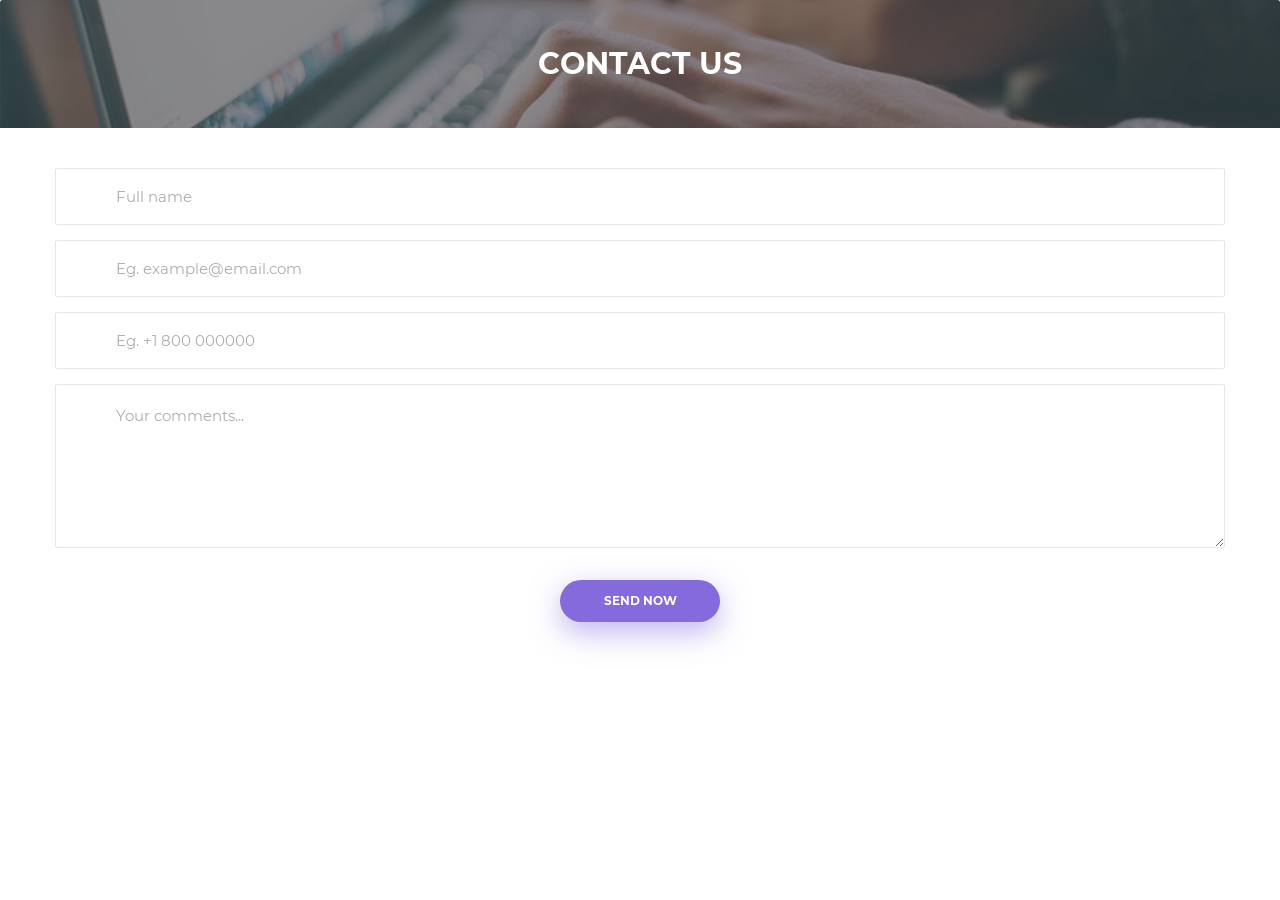
<file: contact.html>
<!DOCTYPE html>
<html lang="en">
<head>
    <meta charset="UTF-8">
    <title>Contact</title>
    <link rel="stylesheet" href="contact.css">
    <!--===============================================================================================-->

    <!--        <link rel="stylesheet" type="text/css" href="vendor/bootstrap/css/bootstrap.min.css">
-->
    <!--         <link rel="stylesheet" type="text/css" href="css/util.css">
 -->
        <link rel="stylesheet" type="text/css" href="css/main.css">

    <!--===============================================================================================-->
</head>
<body>

        <div class="contact100-form-title" style="background-image: url(imagess/contact.jpg) ;" >
            <span>Contact Us</span>
        </div>

        <form class="contact100-form ">
            <div class="wrap-input100 ">
                <input id="name" class="input100" type="text" name="name" placeholder="Full name">
                <span ></span>
                <label class="label-input100" for="name">
                    <span class="lnr lnr-user m-b-2"></span>
                </label>
            </div>


            <div class="wrap-input100 ">
                <input id="email" class="input100" type="text" name="email" placeholder="Eg. example@email.com">
                <span ></span>
                <label class="label-input100" for="email">
                    <span class="lnr lnr-envelope m-b-5"></span>
                </label>
            </div>


            <div class="wrap-input100 ">
                <input id="phone" class="input100" type="text" name="phone" placeholder="Eg. +1 800 000000">
                <span ></span>
                <label class="label-input100" for="phone">
                    <span class="lnr lnr-smartphone m-b-2"></span>
                </label>
            </div>


            <div class="wrap-input100 ">
                <textarea id="message" class="input100" name="message" placeholder="Your comments..."></textarea>
                <span ></span>
                <label class="label-input100 rs1" for="message">
                    <span class="lnr lnr-bubble"></span>
                </label>
            </div>

            <div class="container-contact100-form-btn">
                <button class="contact100-form-btn">
                    Send Now
                </button>
            </div>
        </form>
    </div>
</div>

    
</body>
</html>
</file>
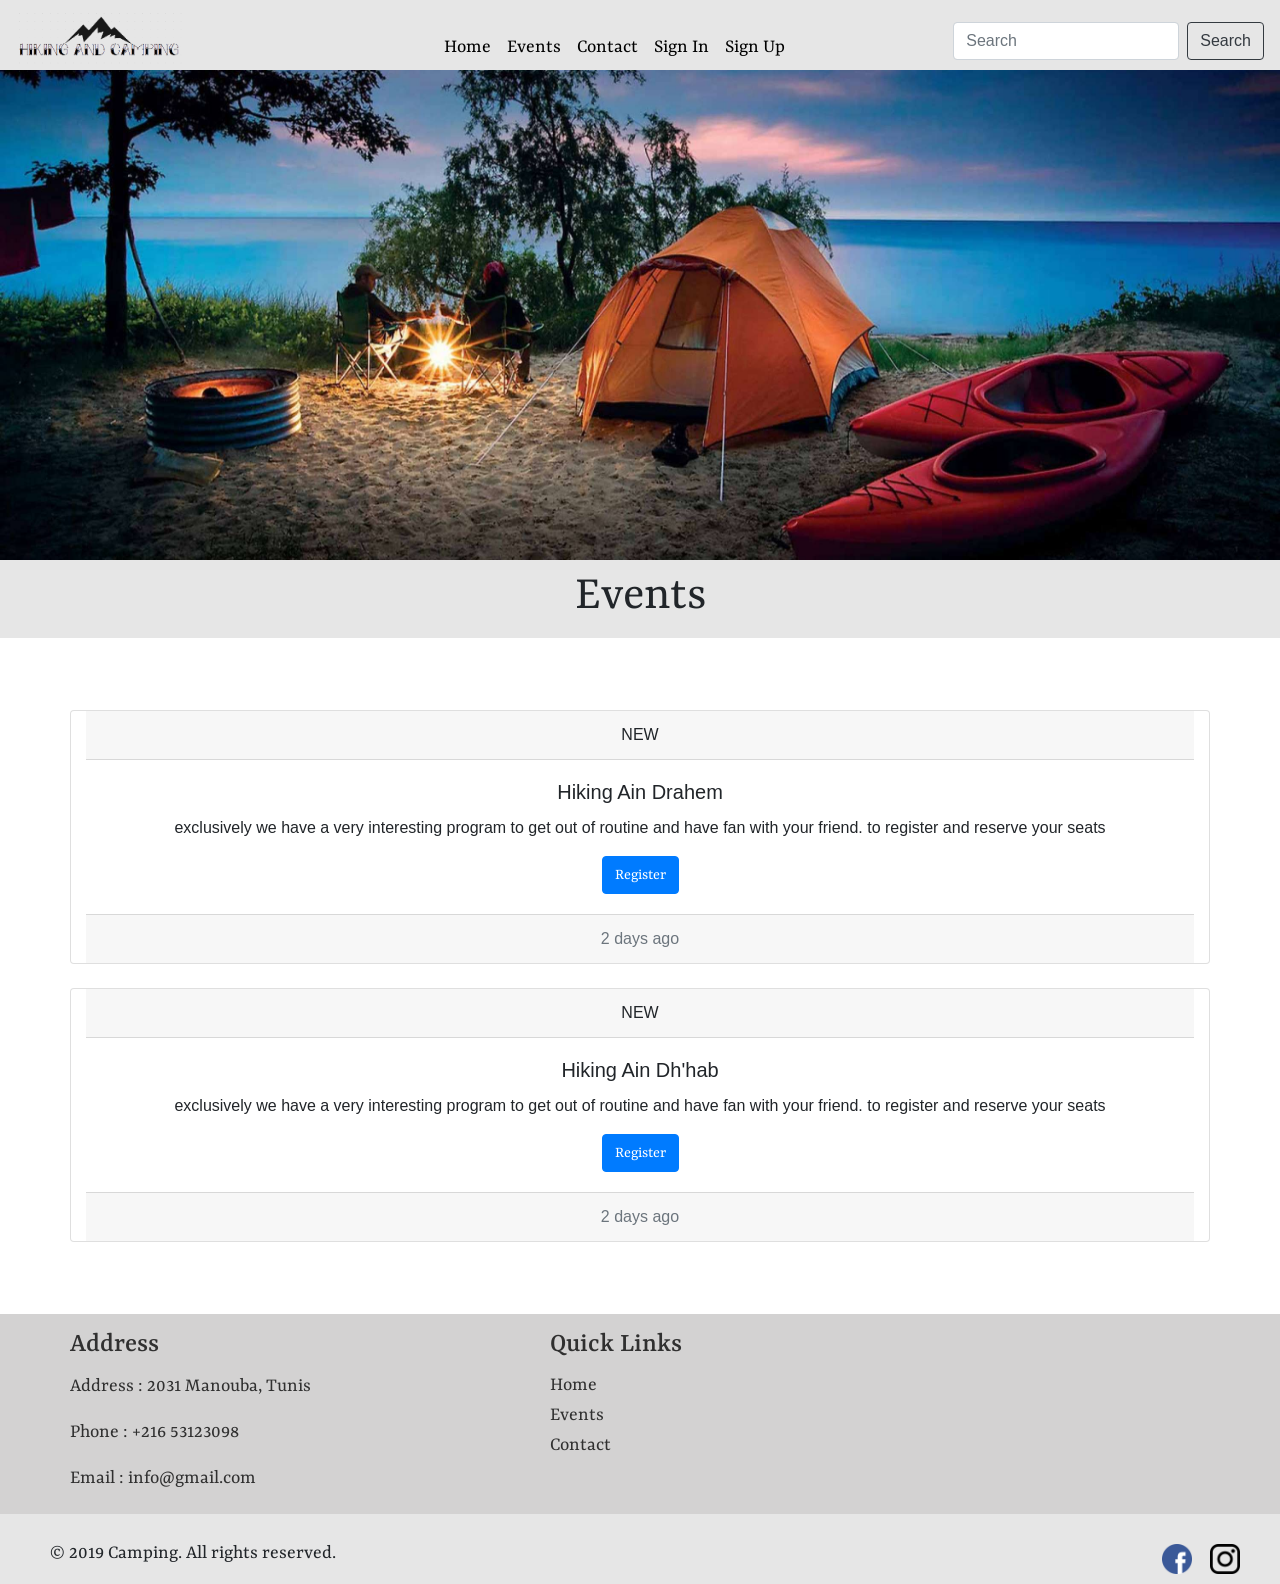
<file: events.html>
<!DOCTYPE html>
<html lang="en">
<head>
    <meta charset="UTF-8">
    <title>Events</title>
    <link rel="stylesheet" href="site1.css">
    <link rel="stylesheet" href="https://stackpath.bootstrapcdn.com/bootstrap/4.3.1/css/bootstrap.min.css" integrity="sha384-ggOyR0iXCbMQv3Xipma34MD+dH/1fQ784/j6cY/iJTQUOhcWr7x9JvoRxT2MZw1T" crossorigin="anonymous">
</head>
<body>
    <header>
        <div class="h">
         <nav class="navbar navbar-expand-lg">
             <img src="images/logo.png" alt="Log " width="170px" height="80px" class="img">
             <button class="navbar-toggler" type="button" data-toggle="collapse" data-target="#navbarNav" aria-controls="navbarNav" aria-expanded="false" aria-label="Toggle navigation">
               <span class="navbar-toggler-icon"></span>
             </button>
             <div class="collapse navbar-collapse align" id="navbarNav">
               <ul class="navbar-nav">
                 <li class="nav-item active">
                   <a class="nav-link" href="site1.html" style="color:black">Home <span class="sr-only">(current)</span></a>
                 </li>
                 <li class="nav-item">
                   <a class="nav-link" href="#" style="color: black">Events</a>
                 </li>
                 <li class="nav-item">
                   <a class="nav-link" href="contact.html" style="color: black">Contact</a>
                 </li>
                 <li class="nav-item">
                     <a class="nav-link" href="sign-up.html" style="color: black">Sign In</a>
                   </li>
                   <li class="nav-item">
                     <a class="nav-link" href="sign-up.html" style="color: black">Sign Up</a>
                   </li>
               </ul>
             </div>
             <div class="padding">
                 <form class="form-inline my-2 my-lg-0">
                     <input class="form-control mr-sm-2" type="search" placeholder="Search" aria-label="Search">
                     <button class="btn btn-outline-dark my-2 my-sm-0" type="submit">Search</button>
                   </form>
             </div>
           </nav>
   
        </div>
    </header> 
   <div>
    <img src="images/camp.jpg" alt="" height="490px" width="100%">
   </div>
   <div class="t">
    <p class="p2">Events </p> 
    </div>
<br> <br><br>
    <div class="card text-center container">
        <div class="row">
            <div class="col"></div>
        </div>
        <div class="card-header">
          NEW
        </div>
        <div class="card-body">
          <h5 class="card-title">Hiking Ain Drahem</h5>
          <p class="card-text">exclusively we have a very interesting program to get out of routine and have fan with your friend.
              to register and reserve your seats
          </p>
          <a href="formulaire.html" target="_blank" class="btn btn-primary">Register</a>
        </div>
        <div class="card-footer text-muted">
          2 days ago
        </div>
        <div class="row">
                <div class="col"></div>
            </div>
      </div>
      <br>
      <div class="card text-center container">
          <div class="row">
              <div class="col"></div>
          </div>
          <div class="card-header">
            NEW
          </div>
          <div class="card-body">
            <h5 class="card-title">Hiking Ain Dh'hab</h5>
            <p class="card-text">exclusively we have a very interesting program to get out of routine and have fan with your friend.
                to register and reserve your seats
            </p>
            <a href="formulaire.html" target="_blank" class="btn btn-primary">Register</a>
          </div>
          <div class="card-footer text-muted">
            2 days ago
          </div>
          <div class="row">
                  <div class="col"></div>
              </div>
        </div>
      <br><br><br>

    <div class="div1">
    <div class="d">
        <h3 class="h3"> Address</h3>

        <p class="p4"> Address : 2031 Manouba, Tunis</p>
         
        <p class="p4">  Phone : +216 53123098</p>
         
        <p class="p4">  Email : info@gmail.com</p>
         

         
     </div>
     <div class="d1">

    <h3 class="h3">Quick Links</h3>
   
    <a href="site1.html" style="color: rgb(48, 48, 48)"> Home</a><br>
    <a href="site1.html" style="color: rgb(48, 48, 48)"> Events</a><br>
    <a href="site1.html" style="color: rgb(48, 48, 48)"> Contact</a>



     </div>
   </div>





 <div class="h">
    <br> <p class="p3">© 2019 Camping. All rights reserved.</p> 
            <div class="right">
   <img src="images/facebook.png" width="30px" height="30px"> &nbsp;&nbsp;
   <img src="images/i.png" width="30px" height="30px">
 </div>
 </div>
</body>
</html>
</file>
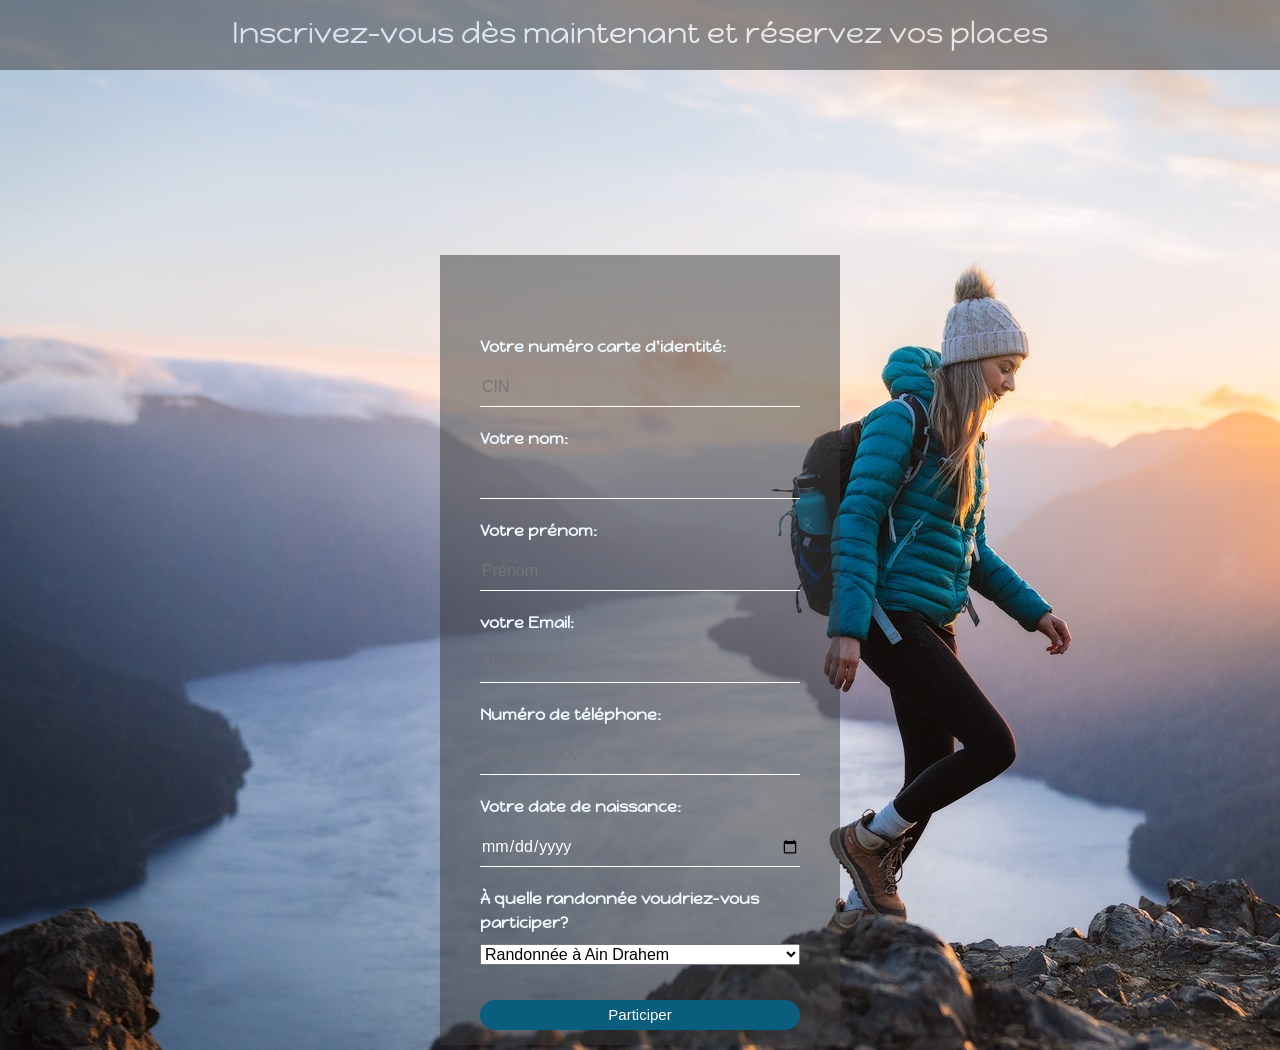
<file: formulaire.html>
<!DOCTYPE html>
<html lang="en">
<head>
    <meta charset="UTF-8">
    <title>Formulaire</title>
    <link rel="stylesheet" href="formulaire.css">
    <link rel="stylesheet" href="https://stackpath.bootstrapcdn.com/bootstrap/4.3.1/css/bootstrap.min.css" integrity="sha384-ggOyR0iXCbMQv3Xipma34MD+dH/1fQ784/j6cY/iJTQUOhcWr7x9JvoRxT2MZw1T" crossorigin="anonymous">

</head>
<body class="back" >
 <header  class="header">
<p class="p1"> Inscrivez-vous dès maintenant et réservez vos places</p>
    </header>
    <div class="back">
    </div>
    <div class="forms">
        <form action="inscrit.php" method="POST">
            <label for="0" style="color: aliceblue" >Votre numéro carte d'identité:</label><br>
            <input type="number" name="cin" id="0" min="8"placeholder="CIN">
            <label for="1" style="color: aliceblue">Votre nom:</label> <br>
            <input type="text" name="nom" placeholder="Nom"><br>
            <label for="2"style="color: aliceblue">Votre prénom:</label> <br>
            <input type="text" name="prenom"placeholder="Prénom"><br>
            <label for="3"style="color: aliceblue">votre Email:</label><br>
            <input type="email" name="email" id="3" placeholder="abc@xyz.tr"><br>
            <label for="4"style="color: aliceblue">Numéro de téléphone:</label><br>
            <input type="tel" name="num" id="4" placeholder="XX XXX XXX"><br>
            <label for="5"style="color: aliceblue">Votre date de naissance:</label><br>
            <input type="date" name="daten" id="5"><br>
            <label for="6"style="color: aliceblue">À quelle randonnée voudriez-vous participer?</label><br>
            <select name="select" id="6">
                <option value="1">Randonnée à Ain Drahem</option>
                <option value="2">Randonnée à Ain Dh'hab </option>
                <option value="3">Randonnée à Tabarka</option>
            </select>
            <br>
            <input type="submit" value="Participer">
           
        </form>
    
    </div>


 
</body>
</html>
</file>
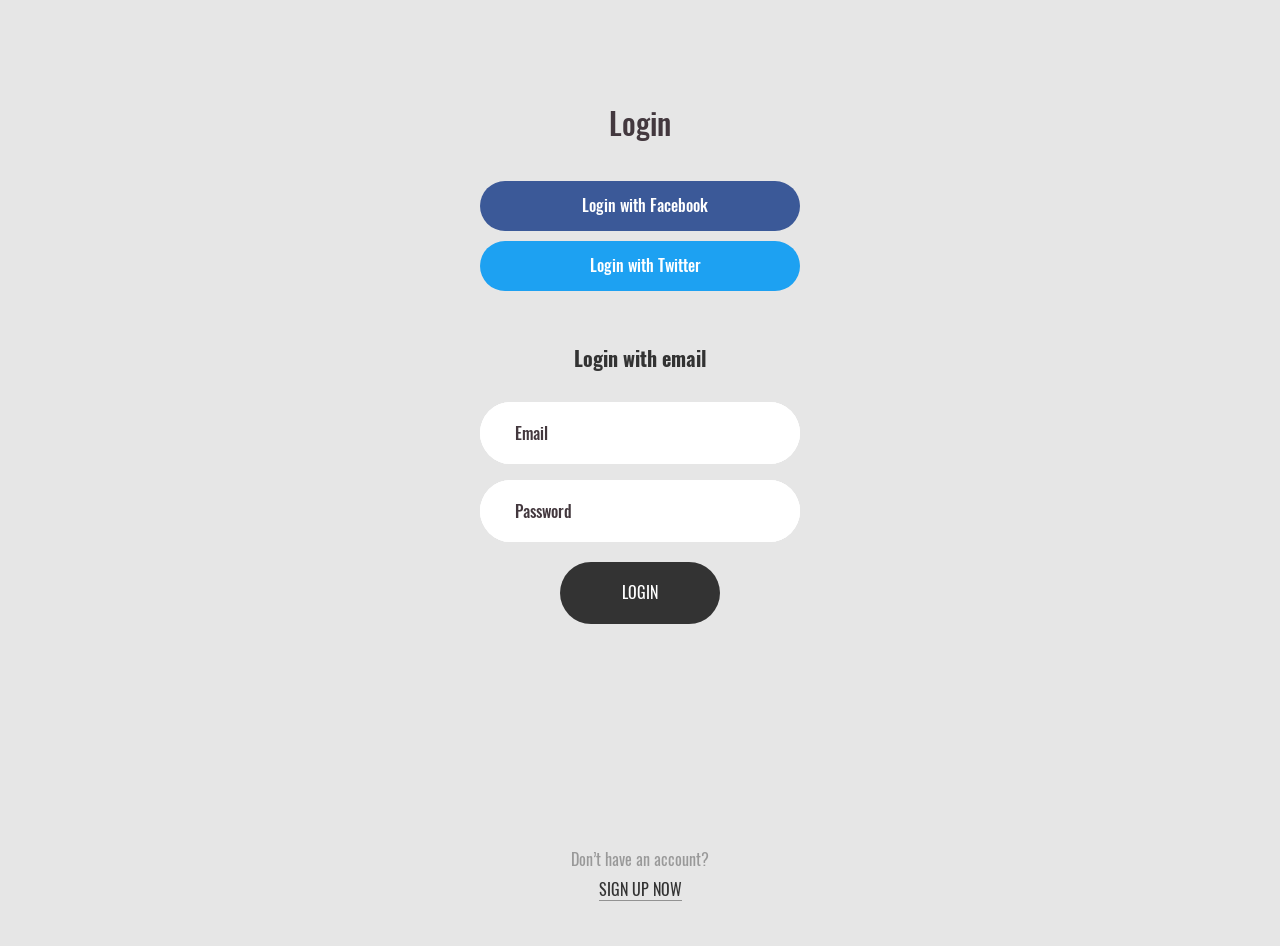
<file: sign-up.html>
<!DOCTYPE html>
<html lang="en">
<head>
	<title>Login </title>
	<meta charset="UTF-8">
	<meta name="viewport" content="width=device-width, initial-scale=1">
	<link rel="stylesheet" type="text/css" href="Login/vendor/bootstrap/css/bootstrap.min.css">

	<link rel="stylesheet" type="text/css" href="Login/css/util.css">
	<link rel="stylesheet" type="text/css" href="Login/css/main.css">
</head>
<body>
	
	<div class="limiter">
		<div class="container-login100">
			<div class="wrap-login100 p-t-90 p-b-30">
				<form class="login100-form validate-form">
					<span class="login100-form-title p-b-40">
						Login
					</span>

					<div>
						<a href="#" class="btn-login-with bg1 m-b-10">
							<i class="fa fa-facebook-official"></i>
							Login with Facebook
						</a>

						<a href="#" class="btn-login-with bg2">
							<i class="fa fa-twitter"></i>
							Login with Twitter
						</a>
					</div>

					<div class="text-center p-t-55 p-b-30">
						<span class="txt1">
							Login with email
						</span>
					</div>

					<div class="wrap-input100 validate-input m-b-16" data-validate="Please enter email: ex@abc.xyz">
						<input class="input100" type="text" name="email" placeholder="Email">
						<span class="focus-input100"></span>
					</div>

					<div class="wrap-input100 validate-input m-b-20" data-validate = "Please enter password">
						<span class="btn-show-pass">
							<i class="fa fa fa-eye"></i>
						</span>
						<input class="input100" type="password" name="pass" placeholder="Password">
						<span class="focus-input100"></span>
					</div>

					<div class="container-login100-form-btn">
						<button class="login100-form-btn">
							Login
						</button>
					</div>
					
					<div class="flex-col-c p-t-224">
						<span class="txt2 p-b-10">
							Don’t have an account?
						</span>

						<a href="#" class="txt3 bo1 hov1">
							Sign up now
						</a>
					</div>
					
				</form>
			</div>
		</div>
	</div>
</body>
</html>
</file>
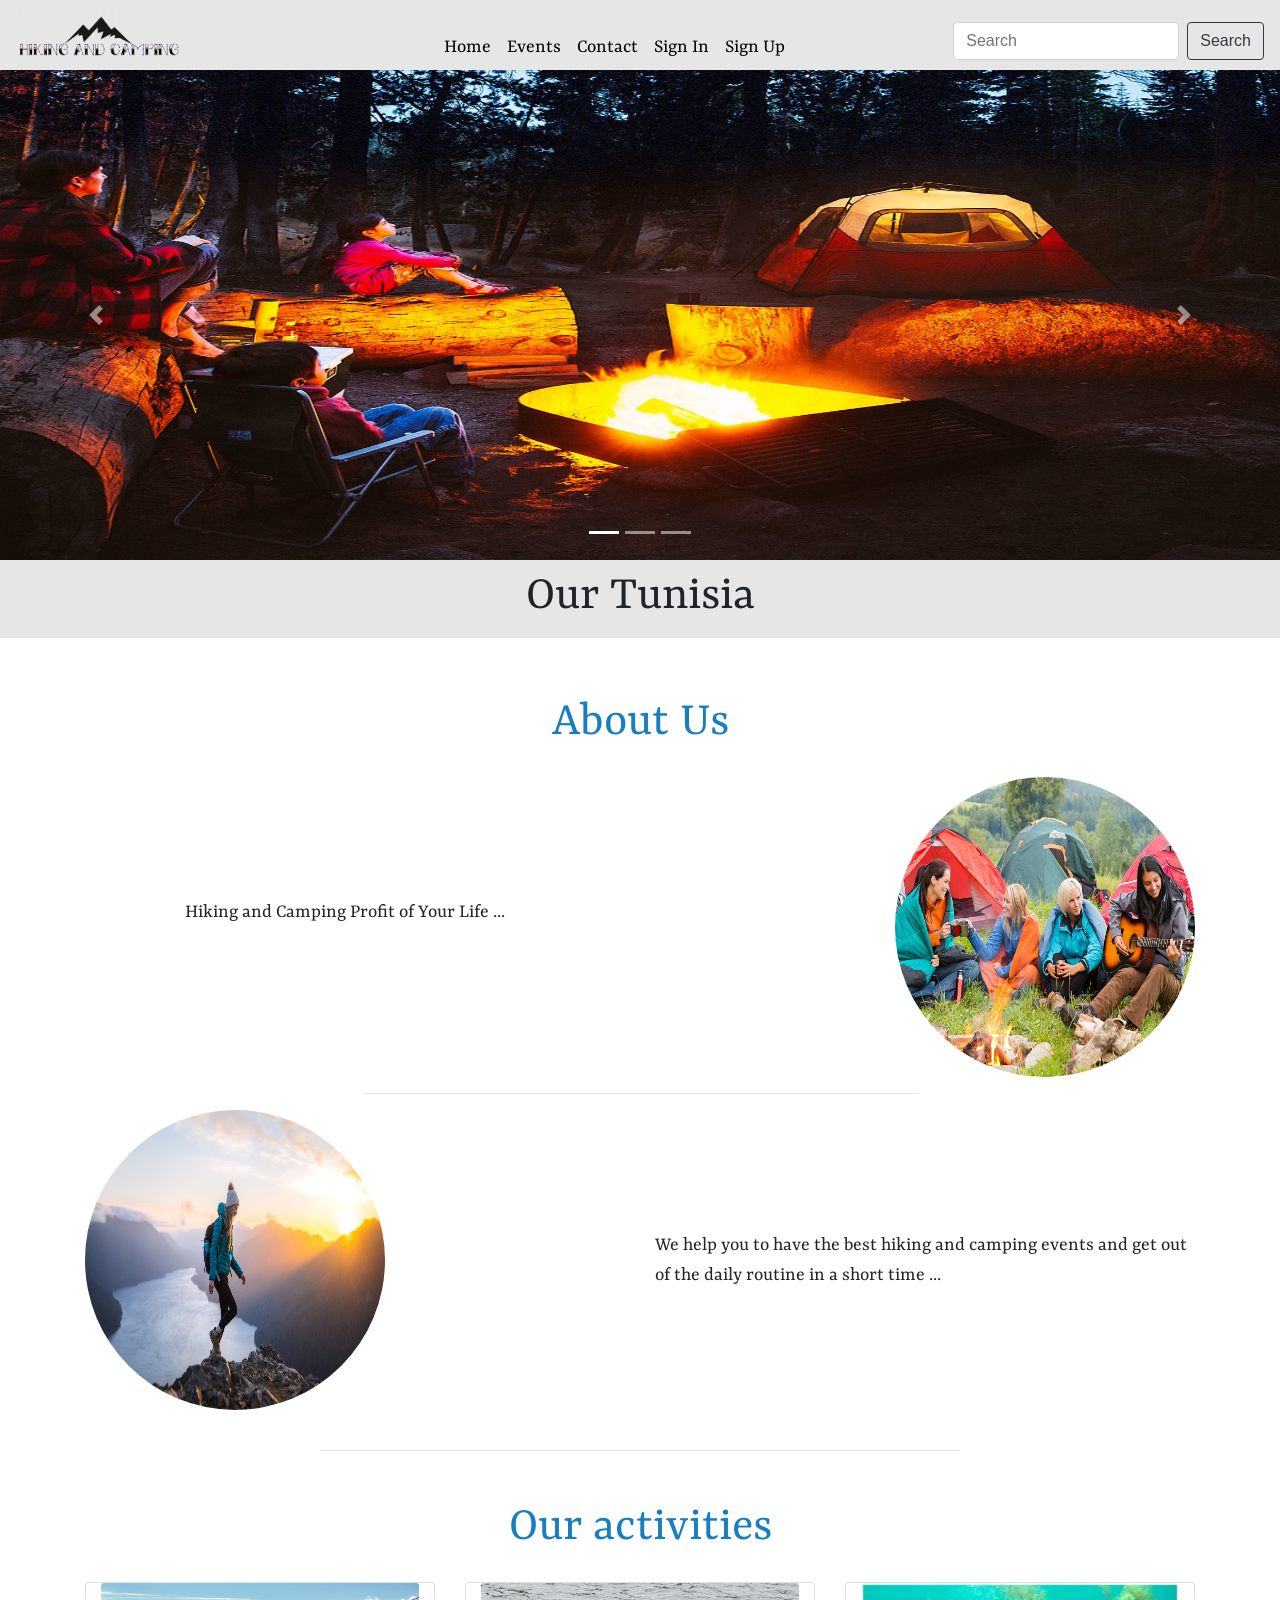
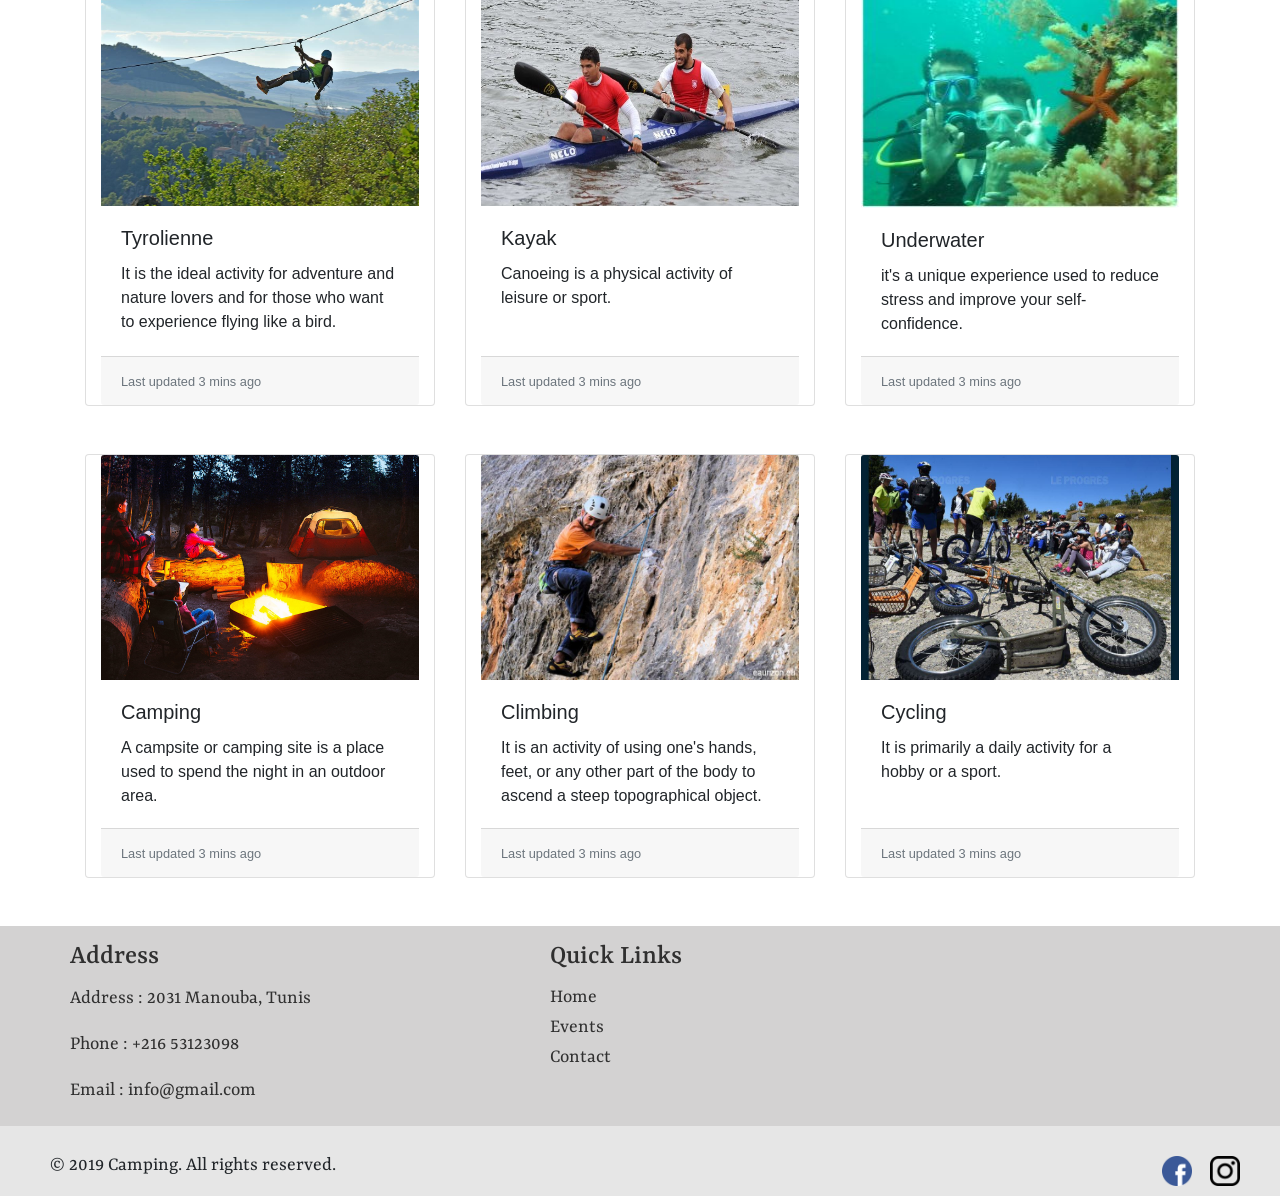
<file: site1.html>
<!DOCTYPE html>
<html lang="en">
<head>
    <meta charset="UTF-8">
    <title>Site 2</title>
    <link rel="stylesheet" href="site1.css">
    <link rel="stylesheet" href="https://stackpath.bootstrapcdn.com/bootstrap/4.3.1/css/bootstrap.min.css" integrity="sha384-ggOyR0iXCbMQv3Xipma34MD+dH/1fQ784/j6cY/iJTQUOhcWr7x9JvoRxT2MZw1T" crossorigin="anonymous">
</head>
<body>
   <header>
       <div class="h">
        <nav class="navbar navbar-expand-lg">
            <img src="images/logo.png" alt="Log " width="170px" height="80px" class="img">
            <button class="navbar-toggler" type="button" data-toggle="collapse" data-target="#navbarNav" aria-controls="navbarNav" aria-expanded="false" aria-label="Toggle navigation">
              <span class="navbar-toggler-icon"></span>
            </button>
            <div class="collapse navbar-collapse align" id="navbarNav">
              <ul class="navbar-nav">
                <li class="nav-item active">
                  <a class="nav-link" href="site1.html" style="color:black">Home <span class="sr-only">(current)</span></a>
                </li>
                <li class="nav-item">
                  <a class="nav-link" href="events.html" style="color: black">Events</a>
                </li>
                <li class="nav-item">
                  <a class="nav-link" href="contact.html" style="color: black">Contact</a>
                </li>
                <li class="nav-item">
                    <a class="nav-link" href="sign-up.html" style="color: black">Sign In</a>
                  </li>
                  <li class="nav-item">
                    <a class="nav-link" href="sign-up.html" style="color: black">Sign Up</a>
                  </li>
              </ul>
            </div>
            <div class="padding">
                <form class="form-inline my-2 my-lg-0">
                    <input class="form-control mr-sm-2" type="search" placeholder="Search" aria-label="Search">
                    <button class="btn btn-outline-dark my-2 my-sm-0" type="submit">Search</button>
                  </form>
            </div>
          </nav>
  
       </div>
   </header> 
   <div id="carouselExampleIndicators" class="carousel slide" data-ride="carousel">
    <ol class="carousel-indicators">
      <li data-target="#carouselExampleIndicators" data-slide-to="0" class="active"></li>
      <li data-target="#carouselExampleIndicators" data-slide-to="1"></li>
      <li data-target="#carouselExampleIndicators" data-slide-to="2"></li>
    </ol>
    <div class="carousel-inner">
      <div class="carousel-item active">
        <img src="images/c.jpg" class="d-block w-100" alt="..."height="490px">
      </div>
      <div class="carousel-item">
        <img src="images/2.jpg" class="d-block w-100" alt="..."height="490px">
      </div>
      <div class="carousel-item">
        <img src="images/3.jpeg" class="d-block w-100" alt="..."height="490px">
      </div>
    </div>
    <a class="carousel-control-prev" href="#carouselExampleIndicators" role="button" data-slide="prev">
      <span class="carousel-control-prev-icon" aria-hidden="true"></span>
      <span class="sr-only">Previous</span>
    </a>
    <a class="carousel-control-next" href="#carouselExampleIndicators" role="button" data-slide="next">
      <span class="carousel-control-next-icon" aria-hidden="true"></span>
      <span class="sr-only">Next</span>
    </a>
  </div>
  <div class="t">
      <p class="p2">Our Tunisia </p> 
      </div>
      <br><br>
      <div>
          
          <p style="color: rgb(24, 126, 194)" class="p2">About Us</p>
          <div class="container">
                <div class="row">
                        <div class="col">
                                <br><br><br><br><br>
                              <p class="p1" style="margin-left: 100px">
                                    Hiking and Camping Profit of Your Life ...</p>
                            </div>
                        <div class="col">
            
            <img src="images/hc1.jpg" alt="h-c" class="round img1" width="300px" height="300px" >
            
            </div>
            
            
            
            
            </div>
            <hr class="hr1">
              <div class="row">
                  <div class="col">

<img src="images/hc.jpg" alt="h-c" class="round" width="300px" height="300px">

      </div>

      <div class="col">
          <br><br><br><br><br>
        <p class="p1" >
     We help you to have the best hiking and camping events and get out of
      the daily routine in a short time ...</p>
      </div>
 

    </div>
 
    </div>
    <br><hr class="hr1"><br>
    <div>
            <p style="color: rgb(24, 126, 194)" class="p2">
                  Our activities
            </p>
        </div>
        <div class="card-deck">
            <div class="container">
                <div class="row">
                 
          <div class="card col-4">
            <img src="images/4.jpg" class="card-img-top" alt="..." height="223px" >
            <div class="card-body">
              <h5 class="card-title">Tyrolienne</h5>
              <p class="card-text">It is the ideal activity for adventure and nature lovers and for those who want to experience flying like a bird.</p>
            </div>
            <div class="card-footer">
              <small class="text-muted">Last updated 3 mins ago</small>
            </div>
          </div>
          <div class="card col-4">
            <img src="images/8.jpeg" class="card-img-top" alt="..." height="223px">
            <div class="card-body">
              <h5 class="card-title">Kayak</h5>
              <p class="card-text">Canoeing is a physical activity of leisure or sport.</p>
            </div>
            <div class="card-footer">
              <small class="text-muted">Last updated 3 mins ago</small>
            </div>
          </div>
          <div class="card col-4">
            <img src="images/9.jpg" class="card-img-top" alt="..." height="225px">
            <div class="card-body">
              <h5 class="card-title">Underwater</h5>
              <p class="card-text">it's a unique experience used to reduce stress and improve your self-confidence.</p>
            </div>
            <div class="card-footer">
              <small class="text-muted">Last updated 3 mins ago</small>
            </div>
          </div>
        </div> <br><br>
        <div class="row">
          <div class="card col-4">
            <img src="images/c.jpg" class="card-img-top" alt="..." height="225px">
            <div class="card-body">
              <h5 class="card-title">Camping</h5>
              <p class="card-text">A campsite or camping site is a place used to spend the night in an outdoor area.</p>
            </div>
            <div class="card-footer">
              <small class="text-muted">Last updated 3 mins ago</small>
            </div>
          </div>
          <div class="card col-4">
            <img src="images/esc.jpg" class="card-img-top" alt="..." height="225px">
            <div class="card-body">
              <h5 class="card-title">Climbing</h5>
              <p class="card-text">It is an activity of using one's hands, feet, or any other part of the body to ascend a steep topographical object.</p>
            </div>
            <div class="card-footer">
              <small class="text-muted">Last updated 3 mins ago</small>
            </div>
          </div>
          <div class="card col-4">
            <img src="images/bike.jpg" class="card-img-top" alt="..." height="225px">
            <div class="card-body">
              <h5 class="card-title">Cycling</h5>
              <p class="card-text">It is primarily a daily activity for a hobby or a sport.</p>
            </div>
            <div class="card-footer">
              <small class="text-muted">Last updated 3 mins ago</small>
            </div>
          </div>
        </div>
        </div>
        </div> <br><br>
        <div class="div1">

<div class="d">
               <h3 class="h3"> Address</h3>

               <p class="p4"> Address : 2031 Manouba, Tunis</p>
                
               <p class="p4">  Phone : +216 53123098</p>
                
               <p class="p4">  Email : info@gmail.com</p>
                

                
            </div>
            <div class="d1">

           <h3 class="h3">Quick Links</h3>
          
           <a href="site1.html" style="color: rgb(48, 48, 48)"> Home</a><br>
           <a href="site1.html" style="color: rgb(48, 48, 48)"> Events</a><br>
           <a href="site1.html" style="color: rgb(48, 48, 48)"> Contact</a>



            </div>
          </div>



     
      
        <div class="h">
           <br> <p class="p3">© 2019 Camping. All rights reserved.</p> 
                   <div class="right">
          <img src="images/facebook.png" width="30px" height="30px"> &nbsp;&nbsp;
          <img src="images/i.png" width="30px" height="30px">
        </div>
        </div>

        
          
        
</div>




   <script src="https://code.jquery.com/jquery-3.3.1.slim.min.js" integrity="sha384-q8i/X+965DzO0rT7abK41JStQIAqVgRVzpbzo5smXKp4YfRvH+8abtTE1Pi6jizo" crossorigin="anonymous"></script>
<script src="https://cdnjs.cloudflare.com/ajax/libs/popper.js/1.14.7/umd/popper.min.js" integrity="sha384-UO2eT0CpHqdSJQ6hJty5KVphtPhzWj9WO1clHTMGa3JDZwrnQq4sF86dIHNDz0W1" crossorigin="anonymous"></script>
<script src="https://stackpath.bootstrapcdn.com/bootstrap/4.3.1/js/bootstrap.min.js" integrity="sha384-JjSmVgyd0p3pXB1rRibZUAYoIIy6OrQ6VrjIEaFf/nJGzIxFDsf4x0xIM+B07jRM" crossorigin="anonymous"></script>
</body>
</html>
</file>
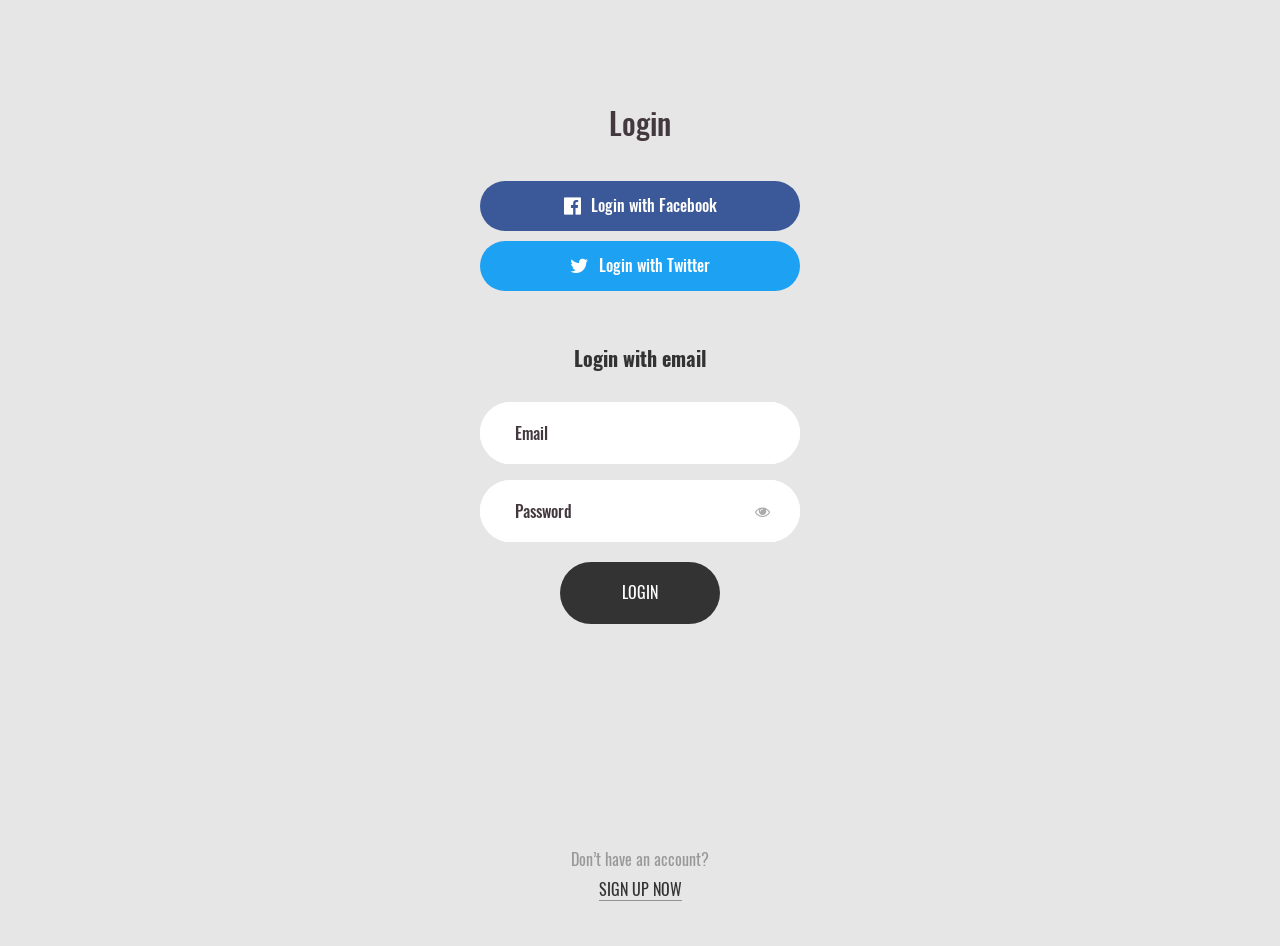
<file: Login/sign.html>
<!DOCTYPE html>
<html lang="en">
<head>
	<title>Login V7</title>
	<meta charset="UTF-8">
	<meta name="viewport" content="width=device-width, initial-scale=1">
<!--===============================================================================================-->	
	<link rel="icon" type="image/png" href="images/icons/favicon.ico"/>
<!--===============================================================================================-->
	<link rel="stylesheet" type="text/css" href="vendor/bootstrap/css/bootstrap.min.css">
<!--===============================================================================================-->
	<link rel="stylesheet" type="text/css" href="fonts/font-awesome-4.7.0/css/font-awesome.min.css">
<!--===============================================================================================-->
	<link rel="stylesheet" type="text/css" href="fonts/Linearicons-Free-v1.0.0/icon-font.min.css">
<!--===============================================================================================-->
	<link rel="stylesheet" type="text/css" href="vendor/animate/animate.css">
<!--===============================================================================================-->	
	<link rel="stylesheet" type="text/css" href="vendor/css-hamburgers/hamburgers.min.css">
<!--===============================================================================================-->
	<link rel="stylesheet" type="text/css" href="vendor/animsition/css/animsition.min.css">
<!--===============================================================================================-->
	<link rel="stylesheet" type="text/css" href="vendor/select2/select2.min.css">
<!--===============================================================================================-->	
	<link rel="stylesheet" type="text/css" href="vendor/daterangepicker/daterangepicker.css">
<!--===============================================================================================-->
	<link rel="stylesheet" type="text/css" href="css/util.css">
	<link rel="stylesheet" type="text/css" href="css/main.css">
<!--===============================================================================================-->
</head>
<body>
	
	<div class="limiter">
		<div class="container-login100">
			<div class="wrap-login100 p-t-90 p-b-30">
				<form class="login100-form validate-form">
					<span class="login100-form-title p-b-40">
						Login
					</span>

					<div>
						<a href="#" class="btn-login-with bg1 m-b-10">
							<i class="fa fa-facebook-official"></i>
							Login with Facebook
						</a>

						<a href="#" class="btn-login-with bg2">
							<i class="fa fa-twitter"></i>
							Login with Twitter
						</a>
					</div>

					<div class="text-center p-t-55 p-b-30">
						<span class="txt1">
							Login with email
						</span>
					</div>

					<div class="wrap-input100 validate-input m-b-16" data-validate="Please enter email: ex@abc.xyz">
						<input class="input100" type="text" name="email" placeholder="Email">
						<span class="focus-input100"></span>
					</div>

					<div class="wrap-input100 validate-input m-b-20" data-validate = "Please enter password">
						<span class="btn-show-pass">
							<i class="fa fa fa-eye"></i>
						</span>
						<input class="input100" type="password" name="pass" placeholder="Password">
						<span class="focus-input100"></span>
					</div>

					<div class="container-login100-form-btn">
						<button class="login100-form-btn">
							Login
						</button>
					</div>
					
					<div class="flex-col-c p-t-224">
						<span class="txt2 p-b-10">
							Don’t have an account?
						</span>

						<a href="#" class="txt3 bo1 hov1">
							Sign up now
						</a>
					</div>
					
				</form>
			</div>
		</div>
	</div>
	
	
<!--===============================================================================================-->
	<script src="vendor/jquery/jquery-3.2.1.min.js"></script>
<!--===============================================================================================-->
	<script src="vendor/animsition/js/animsition.min.js"></script>
<!--===============================================================================================-->
	<script src="vendor/bootstrap/js/popper.js"></script>
	<script src="vendor/bootstrap/js/bootstrap.min.js"></script>
<!--===============================================================================================-->
	<script src="vendor/select2/select2.min.js"></script>
<!--===============================================================================================-->
	<script src="vendor/daterangepicker/moment.min.js"></script>
	<script src="vendor/daterangepicker/daterangepicker.js"></script>
<!--===============================================================================================-->
	<script src="vendor/countdowntime/countdowntime.js"></script>
<!--===============================================================================================-->
	<script src="js/main.js"></script>

</body>
</html>
</file>
<file: contact.css>
.back{
    background-color: rgba(211, 208, 208, 0.9);
    height: 650px;
    width: 1385px;
    margin-top: -10px;
    margin-left: -100px;
    margin-right: -10px;
    margin-bottom: -10px;
}
.box{
    margin-top: 5px;
    position: absolute;
    top: 50%;
    left: 50%;
    transform: translate(-50%,-50%);
    width: 800px;
    height: 470px;
    padding: 80px 40px;
    box-sizing: border-box;
    background: white;
    border-radius: 5%;
}
.img{
    margin-bottom:0px;
    margin-top:0px;
}
</file>
<file: css/util.css>
/*[ FONT SIZE ]
///////////////////////////////////////////////////////////
*/
.fs-1 {font-size: 1px;}
.fs-2 {font-size: 2px;}
.fs-3 {font-size: 3px;}
.fs-4 {font-size: 4px;}
.fs-5 {font-size: 5px;}
.fs-6 {font-size: 6px;}
.fs-7 {font-size: 7px;}
.fs-8 {font-size: 8px;}
.fs-9 {font-size: 9px;}
.fs-10 {font-size: 10px;}
.fs-11 {font-size: 11px;}
.fs-12 {font-size: 12px;}
.fs-13 {font-size: 13px;}
.fs-14 {font-size: 14px;}
.fs-15 {font-size: 15px;}
.fs-16 {font-size: 16px;}
.fs-17 {font-size: 17px;}
.fs-18 {font-size: 18px;}
.fs-19 {font-size: 19px;}
.fs-20 {font-size: 20px;}
.fs-21 {font-size: 21px;}
.fs-22 {font-size: 22px;}
.fs-23 {font-size: 23px;}
.fs-24 {font-size: 24px;}
.fs-25 {font-size: 25px;}
.fs-26 {font-size: 26px;}
.fs-27 {font-size: 27px;}
.fs-28 {font-size: 28px;}
.fs-29 {font-size: 29px;}
.fs-30 {font-size: 30px;}
.fs-31 {font-size: 31px;}
.fs-32 {font-size: 32px;}
.fs-33 {font-size: 33px;}
.fs-34 {font-size: 34px;}
.fs-35 {font-size: 35px;}
.fs-36 {font-size: 36px;}
.fs-37 {font-size: 37px;}
.fs-38 {font-size: 38px;}
.fs-39 {font-size: 39px;}
.fs-40 {font-size: 40px;}
.fs-41 {font-size: 41px;}
.fs-42 {font-size: 42px;}
.fs-43 {font-size: 43px;}
.fs-44 {font-size: 44px;}
.fs-45 {font-size: 45px;}
.fs-46 {font-size: 46px;}
.fs-47 {font-size: 47px;}
.fs-48 {font-size: 48px;}
.fs-49 {font-size: 49px;}
.fs-50 {font-size: 50px;}
.fs-51 {font-size: 51px;}
.fs-52 {font-size: 52px;}
.fs-53 {font-size: 53px;}
.fs-54 {font-size: 54px;}
.fs-55 {font-size: 55px;}
.fs-56 {font-size: 56px;}
.fs-57 {font-size: 57px;}
.fs-58 {font-size: 58px;}
.fs-59 {font-size: 59px;}
.fs-60 {font-size: 60px;}
.fs-61 {font-size: 61px;}
.fs-62 {font-size: 62px;}
.fs-63 {font-size: 63px;}
.fs-64 {font-size: 64px;}
.fs-65 {font-size: 65px;}
.fs-66 {font-size: 66px;}
.fs-67 {font-size: 67px;}
.fs-68 {font-size: 68px;}
.fs-69 {font-size: 69px;}
.fs-70 {font-size: 70px;}
.fs-71 {font-size: 71px;}
.fs-72 {font-size: 72px;}
.fs-73 {font-size: 73px;}
.fs-74 {font-size: 74px;}
.fs-75 {font-size: 75px;}
.fs-76 {font-size: 76px;}
.fs-77 {font-size: 77px;}
.fs-78 {font-size: 78px;}
.fs-79 {font-size: 79px;}
.fs-80 {font-size: 80px;}
.fs-81 {font-size: 81px;}
.fs-82 {font-size: 82px;}
.fs-83 {font-size: 83px;}
.fs-84 {font-size: 84px;}
.fs-85 {font-size: 85px;}
.fs-86 {font-size: 86px;}
.fs-87 {font-size: 87px;}
.fs-88 {font-size: 88px;}
.fs-89 {font-size: 89px;}
.fs-90 {font-size: 90px;}
.fs-91 {font-size: 91px;}
.fs-92 {font-size: 92px;}
.fs-93 {font-size: 93px;}
.fs-94 {font-size: 94px;}
.fs-95 {font-size: 95px;}
.fs-96 {font-size: 96px;}
.fs-97 {font-size: 97px;}
.fs-98 {font-size: 98px;}
.fs-99 {font-size: 99px;}
.fs-100 {font-size: 100px;}
.fs-101 {font-size: 101px;}
.fs-102 {font-size: 102px;}
.fs-103 {font-size: 103px;}
.fs-104 {font-size: 104px;}
.fs-105 {font-size: 105px;}
.fs-106 {font-size: 106px;}
.fs-107 {font-size: 107px;}
.fs-108 {font-size: 108px;}
.fs-109 {font-size: 109px;}
.fs-110 {font-size: 110px;}
.fs-111 {font-size: 111px;}
.fs-112 {font-size: 112px;}
.fs-113 {font-size: 113px;}
.fs-114 {font-size: 114px;}
.fs-115 {font-size: 115px;}
.fs-116 {font-size: 116px;}
.fs-117 {font-size: 117px;}
.fs-118 {font-size: 118px;}
.fs-119 {font-size: 119px;}
.fs-120 {font-size: 120px;}
.fs-121 {font-size: 121px;}
.fs-122 {font-size: 122px;}
.fs-123 {font-size: 123px;}
.fs-124 {font-size: 124px;}
.fs-125 {font-size: 125px;}
.fs-126 {font-size: 126px;}
.fs-127 {font-size: 127px;}
.fs-128 {font-size: 128px;}
.fs-129 {font-size: 129px;}
.fs-130 {font-size: 130px;}
.fs-131 {font-size: 131px;}
.fs-132 {font-size: 132px;}
.fs-133 {font-size: 133px;}
.fs-134 {font-size: 134px;}
.fs-135 {font-size: 135px;}
.fs-136 {font-size: 136px;}
.fs-137 {font-size: 137px;}
.fs-138 {font-size: 138px;}
.fs-139 {font-size: 139px;}
.fs-140 {font-size: 140px;}
.fs-141 {font-size: 141px;}
.fs-142 {font-size: 142px;}
.fs-143 {font-size: 143px;}
.fs-144 {font-size: 144px;}
.fs-145 {font-size: 145px;}
.fs-146 {font-size: 146px;}
.fs-147 {font-size: 147px;}
.fs-148 {font-size: 148px;}
.fs-149 {font-size: 149px;}
.fs-150 {font-size: 150px;}
.fs-151 {font-size: 151px;}
.fs-152 {font-size: 152px;}
.fs-153 {font-size: 153px;}
.fs-154 {font-size: 154px;}
.fs-155 {font-size: 155px;}
.fs-156 {font-size: 156px;}
.fs-157 {font-size: 157px;}
.fs-158 {font-size: 158px;}
.fs-159 {font-size: 159px;}
.fs-160 {font-size: 160px;}
.fs-161 {font-size: 161px;}
.fs-162 {font-size: 162px;}
.fs-163 {font-size: 163px;}
.fs-164 {font-size: 164px;}
.fs-165 {font-size: 165px;}
.fs-166 {font-size: 166px;}
.fs-167 {font-size: 167px;}
.fs-168 {font-size: 168px;}
.fs-169 {font-size: 169px;}
.fs-170 {font-size: 170px;}
.fs-171 {font-size: 171px;}
.fs-172 {font-size: 172px;}
.fs-173 {font-size: 173px;}
.fs-174 {font-size: 174px;}
.fs-175 {font-size: 175px;}
.fs-176 {font-size: 176px;}
.fs-177 {font-size: 177px;}
.fs-178 {font-size: 178px;}
.fs-179 {font-size: 179px;}
.fs-180 {font-size: 180px;}
.fs-181 {font-size: 181px;}
.fs-182 {font-size: 182px;}
.fs-183 {font-size: 183px;}
.fs-184 {font-size: 184px;}
.fs-185 {font-size: 185px;}
.fs-186 {font-size: 186px;}
.fs-187 {font-size: 187px;}
.fs-188 {font-size: 188px;}
.fs-189 {font-size: 189px;}
.fs-190 {font-size: 190px;}
.fs-191 {font-size: 191px;}
.fs-192 {font-size: 192px;}
.fs-193 {font-size: 193px;}
.fs-194 {font-size: 194px;}
.fs-195 {font-size: 195px;}
.fs-196 {font-size: 196px;}
.fs-197 {font-size: 197px;}
.fs-198 {font-size: 198px;}
.fs-199 {font-size: 199px;}
.fs-200 {font-size: 200px;}

/*[ PADDING ]
///////////////////////////////////////////////////////////
*/
.p-t-0 {padding-top: 0px;}
.p-t-1 {padding-top: 1px;}
.p-t-2 {padding-top: 2px;}
.p-t-3 {padding-top: 3px;}
.p-t-4 {padding-top: 4px;}
.p-t-5 {padding-top: 5px;}
.p-t-6 {padding-top: 6px;}
.p-t-7 {padding-top: 7px;}
.p-t-8 {padding-top: 8px;}
.p-t-9 {padding-top: 9px;}
.p-t-10 {padding-top: 10px;}
.p-t-11 {padding-top: 11px;}
.p-t-12 {padding-top: 12px;}
.p-t-13 {padding-top: 13px;}
.p-t-14 {padding-top: 14px;}
.p-t-15 {padding-top: 15px;}
.p-t-16 {padding-top: 16px;}
.p-t-17 {padding-top: 17px;}
.p-t-18 {padding-top: 18px;}
.p-t-19 {padding-top: 19px;}
.p-t-20 {padding-top: 20px;}
.p-t-21 {padding-top: 21px;}
.p-t-22 {padding-top: 22px;}
.p-t-23 {padding-top: 23px;}
.p-t-24 {padding-top: 24px;}
.p-t-25 {padding-top: 25px;}
.p-t-26 {padding-top: 26px;}
.p-t-27 {padding-top: 27px;}
.p-t-28 {padding-top: 28px;}
.p-t-29 {padding-top: 29px;}
.p-t-30 {padding-top: 30px;}
.p-t-31 {padding-top: 31px;}
.p-t-32 {padding-top: 32px;}
.p-t-33 {padding-top: 33px;}
.p-t-34 {padding-top: 34px;}
.p-t-35 {padding-top: 35px;}
.p-t-36 {padding-top: 36px;}
.p-t-37 {padding-top: 37px;}
.p-t-38 {padding-top: 38px;}
.p-t-39 {padding-top: 39px;}
.p-t-40 {padding-top: 40px;}
.p-t-41 {padding-top: 41px;}
.p-t-42 {padding-top: 42px;}
.p-t-43 {padding-top: 43px;}
.p-t-44 {padding-top: 44px;}
.p-t-45 {padding-top: 45px;}
.p-t-46 {padding-top: 46px;}
.p-t-47 {padding-top: 47px;}
.p-t-48 {padding-top: 48px;}
.p-t-49 {padding-top: 49px;}
.p-t-50 {padding-top: 50px;}
.p-t-51 {padding-top: 51px;}
.p-t-52 {padding-top: 52px;}
.p-t-53 {padding-top: 53px;}
.p-t-54 {padding-top: 54px;}
.p-t-55 {padding-top: 55px;}
.p-t-56 {padding-top: 56px;}
.p-t-57 {padding-top: 57px;}
.p-t-58 {padding-top: 58px;}
.p-t-59 {padding-top: 59px;}
.p-t-60 {padding-top: 60px;}
.p-t-61 {padding-top: 61px;}
.p-t-62 {padding-top: 62px;}
.p-t-63 {padding-top: 63px;}
.p-t-64 {padding-top: 64px;}
.p-t-65 {padding-top: 65px;}
.p-t-66 {padding-top: 66px;}
.p-t-67 {padding-top: 67px;}
.p-t-68 {padding-top: 68px;}
.p-t-69 {padding-top: 69px;}
.p-t-70 {padding-top: 70px;}
.p-t-71 {padding-top: 71px;}
.p-t-72 {padding-top: 72px;}
.p-t-73 {padding-top: 73px;}
.p-t-74 {padding-top: 74px;}
.p-t-75 {padding-top: 75px;}
.p-t-76 {padding-top: 76px;}
.p-t-77 {padding-top: 77px;}
.p-t-78 {padding-top: 78px;}
.p-t-79 {padding-top: 79px;}
.p-t-80 {padding-top: 80px;}
.p-t-81 {padding-top: 81px;}
.p-t-82 {padding-top: 82px;}
.p-t-83 {padding-top: 83px;}
.p-t-84 {padding-top: 84px;}
.p-t-85 {padding-top: 85px;}
.p-t-86 {padding-top: 86px;}
.p-t-87 {padding-top: 87px;}
.p-t-88 {padding-top: 88px;}
.p-t-89 {padding-top: 89px;}
.p-t-90 {padding-top: 90px;}
.p-t-91 {padding-top: 91px;}
.p-t-92 {padding-top: 92px;}
.p-t-93 {padding-top: 93px;}
.p-t-94 {padding-top: 94px;}
.p-t-95 {padding-top: 95px;}
.p-t-96 {padding-top: 96px;}
.p-t-97 {padding-top: 97px;}
.p-t-98 {padding-top: 98px;}
.p-t-99 {padding-top: 99px;}
.p-t-100 {padding-top: 100px;}
.p-t-101 {padding-top: 101px;}
.p-t-102 {padding-top: 102px;}
.p-t-103 {padding-top: 103px;}
.p-t-104 {padding-top: 104px;}
.p-t-105 {padding-top: 105px;}
.p-t-106 {padding-top: 106px;}
.p-t-107 {padding-top: 107px;}
.p-t-108 {padding-top: 108px;}
.p-t-109 {padding-top: 109px;}
.p-t-110 {padding-top: 110px;}
.p-t-111 {padding-top: 111px;}
.p-t-112 {padding-top: 112px;}
.p-t-113 {padding-top: 113px;}
.p-t-114 {padding-top: 114px;}
.p-t-115 {padding-top: 115px;}
.p-t-116 {padding-top: 116px;}
.p-t-117 {padding-top: 117px;}
.p-t-118 {padding-top: 118px;}
.p-t-119 {padding-top: 119px;}
.p-t-120 {padding-top: 120px;}
.p-t-121 {padding-top: 121px;}
.p-t-122 {padding-top: 122px;}
.p-t-123 {padding-top: 123px;}
.p-t-124 {padding-top: 124px;}
.p-t-125 {padding-top: 125px;}
.p-t-126 {padding-top: 126px;}
.p-t-127 {padding-top: 127px;}
.p-t-128 {padding-top: 128px;}
.p-t-129 {padding-top: 129px;}
.p-t-130 {padding-top: 130px;}
.p-t-131 {padding-top: 131px;}
.p-t-132 {padding-top: 132px;}
.p-t-133 {padding-top: 133px;}
.p-t-134 {padding-top: 134px;}
.p-t-135 {padding-top: 135px;}
.p-t-136 {padding-top: 136px;}
.p-t-137 {padding-top: 137px;}
.p-t-138 {padding-top: 138px;}
.p-t-139 {padding-top: 139px;}
.p-t-140 {padding-top: 140px;}
.p-t-141 {padding-top: 141px;}
.p-t-142 {padding-top: 142px;}
.p-t-143 {padding-top: 143px;}
.p-t-144 {padding-top: 144px;}
.p-t-145 {padding-top: 145px;}
.p-t-146 {padding-top: 146px;}
.p-t-147 {padding-top: 147px;}
.p-t-148 {padding-top: 148px;}
.p-t-149 {padding-top: 149px;}
.p-t-150 {padding-top: 150px;}
.p-t-151 {padding-top: 151px;}
.p-t-152 {padding-top: 152px;}
.p-t-153 {padding-top: 153px;}
.p-t-154 {padding-top: 154px;}
.p-t-155 {padding-top: 155px;}
.p-t-156 {padding-top: 156px;}
.p-t-157 {padding-top: 157px;}
.p-t-158 {padding-top: 158px;}
.p-t-159 {padding-top: 159px;}
.p-t-160 {padding-top: 160px;}
.p-t-161 {padding-top: 161px;}
.p-t-162 {padding-top: 162px;}
.p-t-163 {padding-top: 163px;}
.p-t-164 {padding-top: 164px;}
.p-t-165 {padding-top: 165px;}
.p-t-166 {padding-top: 166px;}
.p-t-167 {padding-top: 167px;}
.p-t-168 {padding-top: 168px;}
.p-t-169 {padding-top: 169px;}
.p-t-170 {padding-top: 170px;}
.p-t-171 {padding-top: 171px;}
.p-t-172 {padding-top: 172px;}
.p-t-173 {padding-top: 173px;}
.p-t-174 {padding-top: 174px;}
.p-t-175 {padding-top: 175px;}
.p-t-176 {padding-top: 176px;}
.p-t-177 {padding-top: 177px;}
.p-t-178 {padding-top: 178px;}
.p-t-179 {padding-top: 179px;}
.p-t-180 {padding-top: 180px;}
.p-t-181 {padding-top: 181px;}
.p-t-182 {padding-top: 182px;}
.p-t-183 {padding-top: 183px;}
.p-t-184 {padding-top: 184px;}
.p-t-185 {padding-top: 185px;}
.p-t-186 {padding-top: 186px;}
.p-t-187 {padding-top: 187px;}
.p-t-188 {padding-top: 188px;}
.p-t-189 {padding-top: 189px;}
.p-t-190 {padding-top: 190px;}
.p-t-191 {padding-top: 191px;}
.p-t-192 {padding-top: 192px;}
.p-t-193 {padding-top: 193px;}
.p-t-194 {padding-top: 194px;}
.p-t-195 {padding-top: 195px;}
.p-t-196 {padding-top: 196px;}
.p-t-197 {padding-top: 197px;}
.p-t-198 {padding-top: 198px;}
.p-t-199 {padding-top: 199px;}
.p-t-200 {padding-top: 200px;}
.p-t-201 {padding-top: 201px;}
.p-t-202 {padding-top: 202px;}
.p-t-203 {padding-top: 203px;}
.p-t-204 {padding-top: 204px;}
.p-t-205 {padding-top: 205px;}
.p-t-206 {padding-top: 206px;}
.p-t-207 {padding-top: 207px;}
.p-t-208 {padding-top: 208px;}
.p-t-209 {padding-top: 209px;}
.p-t-210 {padding-top: 210px;}
.p-t-211 {padding-top: 211px;}
.p-t-212 {padding-top: 212px;}
.p-t-213 {padding-top: 213px;}
.p-t-214 {padding-top: 214px;}
.p-t-215 {padding-top: 215px;}
.p-t-216 {padding-top: 216px;}
.p-t-217 {padding-top: 217px;}
.p-t-218 {padding-top: 218px;}
.p-t-219 {padding-top: 219px;}
.p-t-220 {padding-top: 220px;}
.p-t-221 {padding-top: 221px;}
.p-t-222 {padding-top: 222px;}
.p-t-223 {padding-top: 223px;}
.p-t-224 {padding-top: 224px;}
.p-t-225 {padding-top: 225px;}
.p-t-226 {padding-top: 226px;}
.p-t-227 {padding-top: 227px;}
.p-t-228 {padding-top: 228px;}
.p-t-229 {padding-top: 229px;}
.p-t-230 {padding-top: 230px;}
.p-t-231 {padding-top: 231px;}
.p-t-232 {padding-top: 232px;}
.p-t-233 {padding-top: 233px;}
.p-t-234 {padding-top: 234px;}
.p-t-235 {padding-top: 235px;}
.p-t-236 {padding-top: 236px;}
.p-t-237 {padding-top: 237px;}
.p-t-238 {padding-top: 238px;}
.p-t-239 {padding-top: 239px;}
.p-t-240 {padding-top: 240px;}
.p-t-241 {padding-top: 241px;}
.p-t-242 {padding-top: 242px;}
.p-t-243 {padding-top: 243px;}
.p-t-244 {padding-top: 244px;}
.p-t-245 {padding-top: 245px;}
.p-t-246 {padding-top: 246px;}
.p-t-247 {padding-top: 247px;}
.p-t-248 {padding-top: 248px;}
.p-t-249 {padding-top: 249px;}
.p-t-250 {padding-top: 250px;}
.p-b-0 {padding-bottom: 0px;}
.p-b-1 {padding-bottom: 1px;}
.p-b-2 {padding-bottom: 2px;}
.p-b-3 {padding-bottom: 3px;}
.p-b-4 {padding-bottom: 4px;}
.p-b-5 {padding-bottom: 5px;}
.p-b-6 {padding-bottom: 6px;}
.p-b-7 {padding-bottom: 7px;}
.p-b-8 {padding-bottom: 8px;}
.p-b-9 {padding-bottom: 9px;}
.p-b-10 {padding-bottom: 10px;}
.p-b-11 {padding-bottom: 11px;}
.p-b-12 {padding-bottom: 12px;}
.p-b-13 {padding-bottom: 13px;}
.p-b-14 {padding-bottom: 14px;}
.p-b-15 {padding-bottom: 15px;}
.p-b-16 {padding-bottom: 16px;}
.p-b-17 {padding-bottom: 17px;}
.p-b-18 {padding-bottom: 18px;}
.p-b-19 {padding-bottom: 19px;}
.p-b-20 {padding-bottom: 20px;}
.p-b-21 {padding-bottom: 21px;}
.p-b-22 {padding-bottom: 22px;}
.p-b-23 {padding-bottom: 23px;}
.p-b-24 {padding-bottom: 24px;}
.p-b-25 {padding-bottom: 25px;}
.p-b-26 {padding-bottom: 26px;}
.p-b-27 {padding-bottom: 27px;}
.p-b-28 {padding-bottom: 28px;}
.p-b-29 {padding-bottom: 29px;}
.p-b-30 {padding-bottom: 30px;}
.p-b-31 {padding-bottom: 31px;}
.p-b-32 {padding-bottom: 32px;}
.p-b-33 {padding-bottom: 33px;}
.p-b-34 {padding-bottom: 34px;}
.p-b-35 {padding-bottom: 35px;}
.p-b-36 {padding-bottom: 36px;}
.p-b-37 {padding-bottom: 37px;}
.p-b-38 {padding-bottom: 38px;}
.p-b-39 {padding-bottom: 39px;}
.p-b-40 {padding-bottom: 40px;}
.p-b-41 {padding-bottom: 41px;}
.p-b-42 {padding-bottom: 42px;}
.p-b-43 {padding-bottom: 43px;}
.p-b-44 {padding-bottom: 44px;}
.p-b-45 {padding-bottom: 45px;}
.p-b-46 {padding-bottom: 46px;}
.p-b-47 {padding-bottom: 47px;}
.p-b-48 {padding-bottom: 48px;}
.p-b-49 {padding-bottom: 49px;}
.p-b-50 {padding-bottom: 50px;}
.p-b-51 {padding-bottom: 51px;}
.p-b-52 {padding-bottom: 52px;}
.p-b-53 {padding-bottom: 53px;}
.p-b-54 {padding-bottom: 54px;}
.p-b-55 {padding-bottom: 55px;}
.p-b-56 {padding-bottom: 56px;}
.p-b-57 {padding-bottom: 57px;}
.p-b-58 {padding-bottom: 58px;}
.p-b-59 {padding-bottom: 59px;}
.p-b-60 {padding-bottom: 60px;}
.p-b-61 {padding-bottom: 61px;}
.p-b-62 {padding-bottom: 62px;}
.p-b-63 {padding-bottom: 63px;}
.p-b-64 {padding-bottom: 64px;}
.p-b-65 {padding-bottom: 65px;}
.p-b-66 {padding-bottom: 66px;}
.p-b-67 {padding-bottom: 67px;}
.p-b-68 {padding-bottom: 68px;}
.p-b-69 {padding-bottom: 69px;}
.p-b-70 {padding-bottom: 70px;}
.p-b-71 {padding-bottom: 71px;}
.p-b-72 {padding-bottom: 72px;}
.p-b-73 {padding-bottom: 73px;}
.p-b-74 {padding-bottom: 74px;}
.p-b-75 {padding-bottom: 75px;}
.p-b-76 {padding-bottom: 76px;}
.p-b-77 {padding-bottom: 77px;}
.p-b-78 {padding-bottom: 78px;}
.p-b-79 {padding-bottom: 79px;}
.p-b-80 {padding-bottom: 80px;}
.p-b-81 {padding-bottom: 81px;}
.p-b-82 {padding-bottom: 82px;}
.p-b-83 {padding-bottom: 83px;}
.p-b-84 {padding-bottom: 84px;}
.p-b-85 {padding-bottom: 85px;}
.p-b-86 {padding-bottom: 86px;}
.p-b-87 {padding-bottom: 87px;}
.p-b-88 {padding-bottom: 88px;}
.p-b-89 {padding-bottom: 89px;}
.p-b-90 {padding-bottom: 90px;}
.p-b-91 {padding-bottom: 91px;}
.p-b-92 {padding-bottom: 92px;}
.p-b-93 {padding-bottom: 93px;}
.p-b-94 {padding-bottom: 94px;}
.p-b-95 {padding-bottom: 95px;}
.p-b-96 {padding-bottom: 96px;}
.p-b-97 {padding-bottom: 97px;}
.p-b-98 {padding-bottom: 98px;}
.p-b-99 {padding-bottom: 99px;}
.p-b-100 {padding-bottom: 100px;}
.p-b-101 {padding-bottom: 101px;}
.p-b-102 {padding-bottom: 102px;}
.p-b-103 {padding-bottom: 103px;}
.p-b-104 {padding-bottom: 104px;}
.p-b-105 {padding-bottom: 105px;}
.p-b-106 {padding-bottom: 106px;}
.p-b-107 {padding-bottom: 107px;}
.p-b-108 {padding-bottom: 108px;}
.p-b-109 {padding-bottom: 109px;}
.p-b-110 {padding-bottom: 110px;}
.p-b-111 {padding-bottom: 111px;}
.p-b-112 {padding-bottom: 112px;}
.p-b-113 {padding-bottom: 113px;}
.p-b-114 {padding-bottom: 114px;}
.p-b-115 {padding-bottom: 115px;}
.p-b-116 {padding-bottom: 116px;}
.p-b-117 {padding-bottom: 117px;}
.p-b-118 {padding-bottom: 118px;}
.p-b-119 {padding-bottom: 119px;}
.p-b-120 {padding-bottom: 120px;}
.p-b-121 {padding-bottom: 121px;}
.p-b-122 {padding-bottom: 122px;}
.p-b-123 {padding-bottom: 123px;}
.p-b-124 {padding-bottom: 124px;}
.p-b-125 {padding-bottom: 125px;}
.p-b-126 {padding-bottom: 126px;}
.p-b-127 {padding-bottom: 127px;}
.p-b-128 {padding-bottom: 128px;}
.p-b-129 {padding-bottom: 129px;}
.p-b-130 {padding-bottom: 130px;}
.p-b-131 {padding-bottom: 131px;}
.p-b-132 {padding-bottom: 132px;}
.p-b-133 {padding-bottom: 133px;}
.p-b-134 {padding-bottom: 134px;}
.p-b-135 {padding-bottom: 135px;}
.p-b-136 {padding-bottom: 136px;}
.p-b-137 {padding-bottom: 137px;}
.p-b-138 {padding-bottom: 138px;}
.p-b-139 {padding-bottom: 139px;}
.p-b-140 {padding-bottom: 140px;}
.p-b-141 {padding-bottom: 141px;}
.p-b-142 {padding-bottom: 142px;}
.p-b-143 {padding-bottom: 143px;}
.p-b-144 {padding-bottom: 144px;}
.p-b-145 {padding-bottom: 145px;}
.p-b-146 {padding-bottom: 146px;}
.p-b-147 {padding-bottom: 147px;}
.p-b-148 {padding-bottom: 148px;}
.p-b-149 {padding-bottom: 149px;}
.p-b-150 {padding-bottom: 150px;}
.p-b-151 {padding-bottom: 151px;}
.p-b-152 {padding-bottom: 152px;}
.p-b-153 {padding-bottom: 153px;}
.p-b-154 {padding-bottom: 154px;}
.p-b-155 {padding-bottom: 155px;}
.p-b-156 {padding-bottom: 156px;}
.p-b-157 {padding-bottom: 157px;}
.p-b-158 {padding-bottom: 158px;}
.p-b-159 {padding-bottom: 159px;}
.p-b-160 {padding-bottom: 160px;}
.p-b-161 {padding-bottom: 161px;}
.p-b-162 {padding-bottom: 162px;}
.p-b-163 {padding-bottom: 163px;}
.p-b-164 {padding-bottom: 164px;}
.p-b-165 {padding-bottom: 165px;}
.p-b-166 {padding-bottom: 166px;}
.p-b-167 {padding-bottom: 167px;}
.p-b-168 {padding-bottom: 168px;}
.p-b-169 {padding-bottom: 169px;}
.p-b-170 {padding-bottom: 170px;}
.p-b-171 {padding-bottom: 171px;}
.p-b-172 {padding-bottom: 172px;}
.p-b-173 {padding-bottom: 173px;}
.p-b-174 {padding-bottom: 174px;}
.p-b-175 {padding-bottom: 175px;}
.p-b-176 {padding-bottom: 176px;}
.p-b-177 {padding-bottom: 177px;}
.p-b-178 {padding-bottom: 178px;}
.p-b-179 {padding-bottom: 179px;}
.p-b-180 {padding-bottom: 180px;}
.p-b-181 {padding-bottom: 181px;}
.p-b-182 {padding-bottom: 182px;}
.p-b-183 {padding-bottom: 183px;}
.p-b-184 {padding-bottom: 184px;}
.p-b-185 {padding-bottom: 185px;}
.p-b-186 {padding-bottom: 186px;}
.p-b-187 {padding-bottom: 187px;}
.p-b-188 {padding-bottom: 188px;}
.p-b-189 {padding-bottom: 189px;}
.p-b-190 {padding-bottom: 190px;}
.p-b-191 {padding-bottom: 191px;}
.p-b-192 {padding-bottom: 192px;}
.p-b-193 {padding-bottom: 193px;}
.p-b-194 {padding-bottom: 194px;}
.p-b-195 {padding-bottom: 195px;}
.p-b-196 {padding-bottom: 196px;}
.p-b-197 {padding-bottom: 197px;}
.p-b-198 {padding-bottom: 198px;}
.p-b-199 {padding-bottom: 199px;}
.p-b-200 {padding-bottom: 200px;}
.p-b-201 {padding-bottom: 201px;}
.p-b-202 {padding-bottom: 202px;}
.p-b-203 {padding-bottom: 203px;}
.p-b-204 {padding-bottom: 204px;}
.p-b-205 {padding-bottom: 205px;}
.p-b-206 {padding-bottom: 206px;}
.p-b-207 {padding-bottom: 207px;}
.p-b-208 {padding-bottom: 208px;}
.p-b-209 {padding-bottom: 209px;}
.p-b-210 {padding-bottom: 210px;}
.p-b-211 {padding-bottom: 211px;}
.p-b-212 {padding-bottom: 212px;}
.p-b-213 {padding-bottom: 213px;}
.p-b-214 {padding-bottom: 214px;}
.p-b-215 {padding-bottom: 215px;}
.p-b-216 {padding-bottom: 216px;}
.p-b-217 {padding-bottom: 217px;}
.p-b-218 {padding-bottom: 218px;}
.p-b-219 {padding-bottom: 219px;}
.p-b-220 {padding-bottom: 220px;}
.p-b-221 {padding-bottom: 221px;}
.p-b-222 {padding-bottom: 222px;}
.p-b-223 {padding-bottom: 223px;}
.p-b-224 {padding-bottom: 224px;}
.p-b-225 {padding-bottom: 225px;}
.p-b-226 {padding-bottom: 226px;}
.p-b-227 {padding-bottom: 227px;}
.p-b-228 {padding-bottom: 228px;}
.p-b-229 {padding-bottom: 229px;}
.p-b-230 {padding-bottom: 230px;}
.p-b-231 {padding-bottom: 231px;}
.p-b-232 {padding-bottom: 232px;}
.p-b-233 {padding-bottom: 233px;}
.p-b-234 {padding-bottom: 234px;}
.p-b-235 {padding-bottom: 235px;}
.p-b-236 {padding-bottom: 236px;}
.p-b-237 {padding-bottom: 237px;}
.p-b-238 {padding-bottom: 238px;}
.p-b-239 {padding-bottom: 239px;}
.p-b-240 {padding-bottom: 240px;}
.p-b-241 {padding-bottom: 241px;}
.p-b-242 {padding-bottom: 242px;}
.p-b-243 {padding-bottom: 243px;}
.p-b-244 {padding-bottom: 244px;}
.p-b-245 {padding-bottom: 245px;}
.p-b-246 {padding-bottom: 246px;}
.p-b-247 {padding-bottom: 247px;}
.p-b-248 {padding-bottom: 248px;}
.p-b-249 {padding-bottom: 249px;}
.p-b-250 {padding-bottom: 250px;}
.p-l-0 {padding-left: 0px;}
.p-l-1 {padding-left: 1px;}
.p-l-2 {padding-left: 2px;}
.p-l-3 {padding-left: 3px;}
.p-l-4 {padding-left: 4px;}
.p-l-5 {padding-left: 5px;}
.p-l-6 {padding-left: 6px;}
.p-l-7 {padding-left: 7px;}
.p-l-8 {padding-left: 8px;}
.p-l-9 {padding-left: 9px;}
.p-l-10 {padding-left: 10px;}
.p-l-11 {padding-left: 11px;}
.p-l-12 {padding-left: 12px;}
.p-l-13 {padding-left: 13px;}
.p-l-14 {padding-left: 14px;}
.p-l-15 {padding-left: 15px;}
.p-l-16 {padding-left: 16px;}
.p-l-17 {padding-left: 17px;}
.p-l-18 {padding-left: 18px;}
.p-l-19 {padding-left: 19px;}
.p-l-20 {padding-left: 20px;}
.p-l-21 {padding-left: 21px;}
.p-l-22 {padding-left: 22px;}
.p-l-23 {padding-left: 23px;}
.p-l-24 {padding-left: 24px;}
.p-l-25 {padding-left: 25px;}
.p-l-26 {padding-left: 26px;}
.p-l-27 {padding-left: 27px;}
.p-l-28 {padding-left: 28px;}
.p-l-29 {padding-left: 29px;}
.p-l-30 {padding-left: 30px;}
.p-l-31 {padding-left: 31px;}
.p-l-32 {padding-left: 32px;}
.p-l-33 {padding-left: 33px;}
.p-l-34 {padding-left: 34px;}
.p-l-35 {padding-left: 35px;}
.p-l-36 {padding-left: 36px;}
.p-l-37 {padding-left: 37px;}
.p-l-38 {padding-left: 38px;}
.p-l-39 {padding-left: 39px;}
.p-l-40 {padding-left: 40px;}
.p-l-41 {padding-left: 41px;}
.p-l-42 {padding-left: 42px;}
.p-l-43 {padding-left: 43px;}
.p-l-44 {padding-left: 44px;}
.p-l-45 {padding-left: 45px;}
.p-l-46 {padding-left: 46px;}
.p-l-47 {padding-left: 47px;}
.p-l-48 {padding-left: 48px;}
.p-l-49 {padding-left: 49px;}
.p-l-50 {padding-left: 50px;}
.p-l-51 {padding-left: 51px;}
.p-l-52 {padding-left: 52px;}
.p-l-53 {padding-left: 53px;}
.p-l-54 {padding-left: 54px;}
.p-l-55 {padding-left: 55px;}
.p-l-56 {padding-left: 56px;}
.p-l-57 {padding-left: 57px;}
.p-l-58 {padding-left: 58px;}
.p-l-59 {padding-left: 59px;}
.p-l-60 {padding-left: 60px;}
.p-l-61 {padding-left: 61px;}
.p-l-62 {padding-left: 62px;}
.p-l-63 {padding-left: 63px;}
.p-l-64 {padding-left: 64px;}
.p-l-65 {padding-left: 65px;}
.p-l-66 {padding-left: 66px;}
.p-l-67 {padding-left: 67px;}
.p-l-68 {padding-left: 68px;}
.p-l-69 {padding-left: 69px;}
.p-l-70 {padding-left: 70px;}
.p-l-71 {padding-left: 71px;}
.p-l-72 {padding-left: 72px;}
.p-l-73 {padding-left: 73px;}
.p-l-74 {padding-left: 74px;}
.p-l-75 {padding-left: 75px;}
.p-l-76 {padding-left: 76px;}
.p-l-77 {padding-left: 77px;}
.p-l-78 {padding-left: 78px;}
.p-l-79 {padding-left: 79px;}
.p-l-80 {padding-left: 80px;}
.p-l-81 {padding-left: 81px;}
.p-l-82 {padding-left: 82px;}
.p-l-83 {padding-left: 83px;}
.p-l-84 {padding-left: 84px;}
.p-l-85 {padding-left: 85px;}
.p-l-86 {padding-left: 86px;}
.p-l-87 {padding-left: 87px;}
.p-l-88 {padding-left: 88px;}
.p-l-89 {padding-left: 89px;}
.p-l-90 {padding-left: 90px;}
.p-l-91 {padding-left: 91px;}
.p-l-92 {padding-left: 92px;}
.p-l-93 {padding-left: 93px;}
.p-l-94 {padding-left: 94px;}
.p-l-95 {padding-left: 95px;}
.p-l-96 {padding-left: 96px;}
.p-l-97 {padding-left: 97px;}
.p-l-98 {padding-left: 98px;}
.p-l-99 {padding-left: 99px;}
.p-l-100 {padding-left: 100px;}
.p-l-101 {padding-left: 101px;}
.p-l-102 {padding-left: 102px;}
.p-l-103 {padding-left: 103px;}
.p-l-104 {padding-left: 104px;}
.p-l-105 {padding-left: 105px;}
.p-l-106 {padding-left: 106px;}
.p-l-107 {padding-left: 107px;}
.p-l-108 {padding-left: 108px;}
.p-l-109 {padding-left: 109px;}
.p-l-110 {padding-left: 110px;}
.p-l-111 {padding-left: 111px;}
.p-l-112 {padding-left: 112px;}
.p-l-113 {padding-left: 113px;}
.p-l-114 {padding-left: 114px;}
.p-l-115 {padding-left: 115px;}
.p-l-116 {padding-left: 116px;}
.p-l-117 {padding-left: 117px;}
.p-l-118 {padding-left: 118px;}
.p-l-119 {padding-left: 119px;}
.p-l-120 {padding-left: 120px;}
.p-l-121 {padding-left: 121px;}
.p-l-122 {padding-left: 122px;}
.p-l-123 {padding-left: 123px;}
.p-l-124 {padding-left: 124px;}
.p-l-125 {padding-left: 125px;}
.p-l-126 {padding-left: 126px;}
.p-l-127 {padding-left: 127px;}
.p-l-128 {padding-left: 128px;}
.p-l-129 {padding-left: 129px;}
.p-l-130 {padding-left: 130px;}
.p-l-131 {padding-left: 131px;}
.p-l-132 {padding-left: 132px;}
.p-l-133 {padding-left: 133px;}
.p-l-134 {padding-left: 134px;}
.p-l-135 {padding-left: 135px;}
.p-l-136 {padding-left: 136px;}
.p-l-137 {padding-left: 137px;}
.p-l-138 {padding-left: 138px;}
.p-l-139 {padding-left: 139px;}
.p-l-140 {padding-left: 140px;}
.p-l-141 {padding-left: 141px;}
.p-l-142 {padding-left: 142px;}
.p-l-143 {padding-left: 143px;}
.p-l-144 {padding-left: 144px;}
.p-l-145 {padding-left: 145px;}
.p-l-146 {padding-left: 146px;}
.p-l-147 {padding-left: 147px;}
.p-l-148 {padding-left: 148px;}
.p-l-149 {padding-left: 149px;}
.p-l-150 {padding-left: 150px;}
.p-l-151 {padding-left: 151px;}
.p-l-152 {padding-left: 152px;}
.p-l-153 {padding-left: 153px;}
.p-l-154 {padding-left: 154px;}
.p-l-155 {padding-left: 155px;}
.p-l-156 {padding-left: 156px;}
.p-l-157 {padding-left: 157px;}
.p-l-158 {padding-left: 158px;}
.p-l-159 {padding-left: 159px;}
.p-l-160 {padding-left: 160px;}
.p-l-161 {padding-left: 161px;}
.p-l-162 {padding-left: 162px;}
.p-l-163 {padding-left: 163px;}
.p-l-164 {padding-left: 164px;}
.p-l-165 {padding-left: 165px;}
.p-l-166 {padding-left: 166px;}
.p-l-167 {padding-left: 167px;}
.p-l-168 {padding-left: 168px;}
.p-l-169 {padding-left: 169px;}
.p-l-170 {padding-left: 170px;}
.p-l-171 {padding-left: 171px;}
.p-l-172 {padding-left: 172px;}
.p-l-173 {padding-left: 173px;}
.p-l-174 {padding-left: 174px;}
.p-l-175 {padding-left: 175px;}
.p-l-176 {padding-left: 176px;}
.p-l-177 {padding-left: 177px;}
.p-l-178 {padding-left: 178px;}
.p-l-179 {padding-left: 179px;}
.p-l-180 {padding-left: 180px;}
.p-l-181 {padding-left: 181px;}
.p-l-182 {padding-left: 182px;}
.p-l-183 {padding-left: 183px;}
.p-l-184 {padding-left: 184px;}
.p-l-185 {padding-left: 185px;}
.p-l-186 {padding-left: 186px;}
.p-l-187 {padding-left: 187px;}
.p-l-188 {padding-left: 188px;}
.p-l-189 {padding-left: 189px;}
.p-l-190 {padding-left: 190px;}
.p-l-191 {padding-left: 191px;}
.p-l-192 {padding-left: 192px;}
.p-l-193 {padding-left: 193px;}
.p-l-194 {padding-left: 194px;}
.p-l-195 {padding-left: 195px;}
.p-l-196 {padding-left: 196px;}
.p-l-197 {padding-left: 197px;}
.p-l-198 {padding-left: 198px;}
.p-l-199 {padding-left: 199px;}
.p-l-200 {padding-left: 200px;}
.p-l-201 {padding-left: 201px;}
.p-l-202 {padding-left: 202px;}
.p-l-203 {padding-left: 203px;}
.p-l-204 {padding-left: 204px;}
.p-l-205 {padding-left: 205px;}
.p-l-206 {padding-left: 206px;}
.p-l-207 {padding-left: 207px;}
.p-l-208 {padding-left: 208px;}
.p-l-209 {padding-left: 209px;}
.p-l-210 {padding-left: 210px;}
.p-l-211 {padding-left: 211px;}
.p-l-212 {padding-left: 212px;}
.p-l-213 {padding-left: 213px;}
.p-l-214 {padding-left: 214px;}
.p-l-215 {padding-left: 215px;}
.p-l-216 {padding-left: 216px;}
.p-l-217 {padding-left: 217px;}
.p-l-218 {padding-left: 218px;}
.p-l-219 {padding-left: 219px;}
.p-l-220 {padding-left: 220px;}
.p-l-221 {padding-left: 221px;}
.p-l-222 {padding-left: 222px;}
.p-l-223 {padding-left: 223px;}
.p-l-224 {padding-left: 224px;}
.p-l-225 {padding-left: 225px;}
.p-l-226 {padding-left: 226px;}
.p-l-227 {padding-left: 227px;}
.p-l-228 {padding-left: 228px;}
.p-l-229 {padding-left: 229px;}
.p-l-230 {padding-left: 230px;}
.p-l-231 {padding-left: 231px;}
.p-l-232 {padding-left: 232px;}
.p-l-233 {padding-left: 233px;}
.p-l-234 {padding-left: 234px;}
.p-l-235 {padding-left: 235px;}
.p-l-236 {padding-left: 236px;}
.p-l-237 {padding-left: 237px;}
.p-l-238 {padding-left: 238px;}
.p-l-239 {padding-left: 239px;}
.p-l-240 {padding-left: 240px;}
.p-l-241 {padding-left: 241px;}
.p-l-242 {padding-left: 242px;}
.p-l-243 {padding-left: 243px;}
.p-l-244 {padding-left: 244px;}
.p-l-245 {padding-left: 245px;}
.p-l-246 {padding-left: 246px;}
.p-l-247 {padding-left: 247px;}
.p-l-248 {padding-left: 248px;}
.p-l-249 {padding-left: 249px;}
.p-l-250 {padding-left: 250px;}
.p-r-0 {padding-right: 0px;}
.p-r-1 {padding-right: 1px;}
.p-r-2 {padding-right: 2px;}
.p-r-3 {padding-right: 3px;}
.p-r-4 {padding-right: 4px;}
.p-r-5 {padding-right: 5px;}
.p-r-6 {padding-right: 6px;}
.p-r-7 {padding-right: 7px;}
.p-r-8 {padding-right: 8px;}
.p-r-9 {padding-right: 9px;}
.p-r-10 {padding-right: 10px;}
.p-r-11 {padding-right: 11px;}
.p-r-12 {padding-right: 12px;}
.p-r-13 {padding-right: 13px;}
.p-r-14 {padding-right: 14px;}
.p-r-15 {padding-right: 15px;}
.p-r-16 {padding-right: 16px;}
.p-r-17 {padding-right: 17px;}
.p-r-18 {padding-right: 18px;}
.p-r-19 {padding-right: 19px;}
.p-r-20 {padding-right: 20px;}
.p-r-21 {padding-right: 21px;}
.p-r-22 {padding-right: 22px;}
.p-r-23 {padding-right: 23px;}
.p-r-24 {padding-right: 24px;}
.p-r-25 {padding-right: 25px;}
.p-r-26 {padding-right: 26px;}
.p-r-27 {padding-right: 27px;}
.p-r-28 {padding-right: 28px;}
.p-r-29 {padding-right: 29px;}
.p-r-30 {padding-right: 30px;}
.p-r-31 {padding-right: 31px;}
.p-r-32 {padding-right: 32px;}
.p-r-33 {padding-right: 33px;}
.p-r-34 {padding-right: 34px;}
.p-r-35 {padding-right: 35px;}
.p-r-36 {padding-right: 36px;}
.p-r-37 {padding-right: 37px;}
.p-r-38 {padding-right: 38px;}
.p-r-39 {padding-right: 39px;}
.p-r-40 {padding-right: 40px;}
.p-r-41 {padding-right: 41px;}
.p-r-42 {padding-right: 42px;}
.p-r-43 {padding-right: 43px;}
.p-r-44 {padding-right: 44px;}
.p-r-45 {padding-right: 45px;}
.p-r-46 {padding-right: 46px;}
.p-r-47 {padding-right: 47px;}
.p-r-48 {padding-right: 48px;}
.p-r-49 {padding-right: 49px;}
.p-r-50 {padding-right: 50px;}
.p-r-51 {padding-right: 51px;}
.p-r-52 {padding-right: 52px;}
.p-r-53 {padding-right: 53px;}
.p-r-54 {padding-right: 54px;}
.p-r-55 {padding-right: 55px;}
.p-r-56 {padding-right: 56px;}
.p-r-57 {padding-right: 57px;}
.p-r-58 {padding-right: 58px;}
.p-r-59 {padding-right: 59px;}
.p-r-60 {padding-right: 60px;}
.p-r-61 {padding-right: 61px;}
.p-r-62 {padding-right: 62px;}
.p-r-63 {padding-right: 63px;}
.p-r-64 {padding-right: 64px;}
.p-r-65 {padding-right: 65px;}
.p-r-66 {padding-right: 66px;}
.p-r-67 {padding-right: 67px;}
.p-r-68 {padding-right: 68px;}
.p-r-69 {padding-right: 69px;}
.p-r-70 {padding-right: 70px;}
.p-r-71 {padding-right: 71px;}
.p-r-72 {padding-right: 72px;}
.p-r-73 {padding-right: 73px;}
.p-r-74 {padding-right: 74px;}
.p-r-75 {padding-right: 75px;}
.p-r-76 {padding-right: 76px;}
.p-r-77 {padding-right: 77px;}
.p-r-78 {padding-right: 78px;}
.p-r-79 {padding-right: 79px;}
.p-r-80 {padding-right: 80px;}
.p-r-81 {padding-right: 81px;}
.p-r-82 {padding-right: 82px;}
.p-r-83 {padding-right: 83px;}
.p-r-84 {padding-right: 84px;}
.p-r-85 {padding-right: 85px;}
.p-r-86 {padding-right: 86px;}
.p-r-87 {padding-right: 87px;}
.p-r-88 {padding-right: 88px;}
.p-r-89 {padding-right: 89px;}
.p-r-90 {padding-right: 90px;}
.p-r-91 {padding-right: 91px;}
.p-r-92 {padding-right: 92px;}
.p-r-93 {padding-right: 93px;}
.p-r-94 {padding-right: 94px;}
.p-r-95 {padding-right: 95px;}
.p-r-96 {padding-right: 96px;}
.p-r-97 {padding-right: 97px;}
.p-r-98 {padding-right: 98px;}
.p-r-99 {padding-right: 99px;}
.p-r-100 {padding-right: 100px;}
.p-r-101 {padding-right: 101px;}
.p-r-102 {padding-right: 102px;}
.p-r-103 {padding-right: 103px;}
.p-r-104 {padding-right: 104px;}
.p-r-105 {padding-right: 105px;}
.p-r-106 {padding-right: 106px;}
.p-r-107 {padding-right: 107px;}
.p-r-108 {padding-right: 108px;}
.p-r-109 {padding-right: 109px;}
.p-r-110 {padding-right: 110px;}
.p-r-111 {padding-right: 111px;}
.p-r-112 {padding-right: 112px;}
.p-r-113 {padding-right: 113px;}
.p-r-114 {padding-right: 114px;}
.p-r-115 {padding-right: 115px;}
.p-r-116 {padding-right: 116px;}
.p-r-117 {padding-right: 117px;}
.p-r-118 {padding-right: 118px;}
.p-r-119 {padding-right: 119px;}
.p-r-120 {padding-right: 120px;}
.p-r-121 {padding-right: 121px;}
.p-r-122 {padding-right: 122px;}
.p-r-123 {padding-right: 123px;}
.p-r-124 {padding-right: 124px;}
.p-r-125 {padding-right: 125px;}
.p-r-126 {padding-right: 126px;}
.p-r-127 {padding-right: 127px;}
.p-r-128 {padding-right: 128px;}
.p-r-129 {padding-right: 129px;}
.p-r-130 {padding-right: 130px;}
.p-r-131 {padding-right: 131px;}
.p-r-132 {padding-right: 132px;}
.p-r-133 {padding-right: 133px;}
.p-r-134 {padding-right: 134px;}
.p-r-135 {padding-right: 135px;}
.p-r-136 {padding-right: 136px;}
.p-r-137 {padding-right: 137px;}
.p-r-138 {padding-right: 138px;}
.p-r-139 {padding-right: 139px;}
.p-r-140 {padding-right: 140px;}
.p-r-141 {padding-right: 141px;}
.p-r-142 {padding-right: 142px;}
.p-r-143 {padding-right: 143px;}
.p-r-144 {padding-right: 144px;}
.p-r-145 {padding-right: 145px;}
.p-r-146 {padding-right: 146px;}
.p-r-147 {padding-right: 147px;}
.p-r-148 {padding-right: 148px;}
.p-r-149 {padding-right: 149px;}
.p-r-150 {padding-right: 150px;}
.p-r-151 {padding-right: 151px;}
.p-r-152 {padding-right: 152px;}
.p-r-153 {padding-right: 153px;}
.p-r-154 {padding-right: 154px;}
.p-r-155 {padding-right: 155px;}
.p-r-156 {padding-right: 156px;}
.p-r-157 {padding-right: 157px;}
.p-r-158 {padding-right: 158px;}
.p-r-159 {padding-right: 159px;}
.p-r-160 {padding-right: 160px;}
.p-r-161 {padding-right: 161px;}
.p-r-162 {padding-right: 162px;}
.p-r-163 {padding-right: 163px;}
.p-r-164 {padding-right: 164px;}
.p-r-165 {padding-right: 165px;}
.p-r-166 {padding-right: 166px;}
.p-r-167 {padding-right: 167px;}
.p-r-168 {padding-right: 168px;}
.p-r-169 {padding-right: 169px;}
.p-r-170 {padding-right: 170px;}
.p-r-171 {padding-right: 171px;}
.p-r-172 {padding-right: 172px;}
.p-r-173 {padding-right: 173px;}
.p-r-174 {padding-right: 174px;}
.p-r-175 {padding-right: 175px;}
.p-r-176 {padding-right: 176px;}
.p-r-177 {padding-right: 177px;}
.p-r-178 {padding-right: 178px;}
.p-r-179 {padding-right: 179px;}
.p-r-180 {padding-right: 180px;}
.p-r-181 {padding-right: 181px;}
.p-r-182 {padding-right: 182px;}
.p-r-183 {padding-right: 183px;}
.p-r-184 {padding-right: 184px;}
.p-r-185 {padding-right: 185px;}
.p-r-186 {padding-right: 186px;}
.p-r-187 {padding-right: 187px;}
.p-r-188 {padding-right: 188px;}
.p-r-189 {padding-right: 189px;}
.p-r-190 {padding-right: 190px;}
.p-r-191 {padding-right: 191px;}
.p-r-192 {padding-right: 192px;}
.p-r-193 {padding-right: 193px;}
.p-r-194 {padding-right: 194px;}
.p-r-195 {padding-right: 195px;}
.p-r-196 {padding-right: 196px;}
.p-r-197 {padding-right: 197px;}
.p-r-198 {padding-right: 198px;}
.p-r-199 {padding-right: 199px;}
.p-r-200 {padding-right: 200px;}
.p-r-201 {padding-right: 201px;}
.p-r-202 {padding-right: 202px;}
.p-r-203 {padding-right: 203px;}
.p-r-204 {padding-right: 204px;}
.p-r-205 {padding-right: 205px;}
.p-r-206 {padding-right: 206px;}
.p-r-207 {padding-right: 207px;}
.p-r-208 {padding-right: 208px;}
.p-r-209 {padding-right: 209px;}
.p-r-210 {padding-right: 210px;}
.p-r-211 {padding-right: 211px;}
.p-r-212 {padding-right: 212px;}
.p-r-213 {padding-right: 213px;}
.p-r-214 {padding-right: 214px;}
.p-r-215 {padding-right: 215px;}
.p-r-216 {padding-right: 216px;}
.p-r-217 {padding-right: 217px;}
.p-r-218 {padding-right: 218px;}
.p-r-219 {padding-right: 219px;}
.p-r-220 {padding-right: 220px;}
.p-r-221 {padding-right: 221px;}
.p-r-222 {padding-right: 222px;}
.p-r-223 {padding-right: 223px;}
.p-r-224 {padding-right: 224px;}
.p-r-225 {padding-right: 225px;}
.p-r-226 {padding-right: 226px;}
.p-r-227 {padding-right: 227px;}
.p-r-228 {padding-right: 228px;}
.p-r-229 {padding-right: 229px;}
.p-r-230 {padding-right: 230px;}
.p-r-231 {padding-right: 231px;}
.p-r-232 {padding-right: 232px;}
.p-r-233 {padding-right: 233px;}
.p-r-234 {padding-right: 234px;}
.p-r-235 {padding-right: 235px;}
.p-r-236 {padding-right: 236px;}
.p-r-237 {padding-right: 237px;}
.p-r-238 {padding-right: 238px;}
.p-r-239 {padding-right: 239px;}
.p-r-240 {padding-right: 240px;}
.p-r-241 {padding-right: 241px;}
.p-r-242 {padding-right: 242px;}
.p-r-243 {padding-right: 243px;}
.p-r-244 {padding-right: 244px;}
.p-r-245 {padding-right: 245px;}
.p-r-246 {padding-right: 246px;}
.p-r-247 {padding-right: 247px;}
.p-r-248 {padding-right: 248px;}
.p-r-249 {padding-right: 249px;}
.p-r-250 {padding-right: 250px;}

/*[ MARGIN ]
///////////////////////////////////////////////////////////
*/
.m-t-0 {margin-top: 0px;}
.m-t-1 {margin-top: 1px;}
.m-t-2 {margin-top: 2px;}
.m-t-3 {margin-top: 3px;}
.m-t-4 {margin-top: 4px;}
.m-t-5 {margin-top: 5px;}
.m-t-6 {margin-top: 6px;}
.m-t-7 {margin-top: 7px;}
.m-t-8 {margin-top: 8px;}
.m-t-9 {margin-top: 9px;}
.m-t-10 {margin-top: 10px;}
.m-t-11 {margin-top: 11px;}
.m-t-12 {margin-top: 12px;}
.m-t-13 {margin-top: 13px;}
.m-t-14 {margin-top: 14px;}
.m-t-15 {margin-top: 15px;}
.m-t-16 {margin-top: 16px;}
.m-t-17 {margin-top: 17px;}
.m-t-18 {margin-top: 18px;}
.m-t-19 {margin-top: 19px;}
.m-t-20 {margin-top: 20px;}
.m-t-21 {margin-top: 21px;}
.m-t-22 {margin-top: 22px;}
.m-t-23 {margin-top: 23px;}
.m-t-24 {margin-top: 24px;}
.m-t-25 {margin-top: 25px;}
.m-t-26 {margin-top: 26px;}
.m-t-27 {margin-top: 27px;}
.m-t-28 {margin-top: 28px;}
.m-t-29 {margin-top: 29px;}
.m-t-30 {margin-top: 30px;}
.m-t-31 {margin-top: 31px;}
.m-t-32 {margin-top: 32px;}
.m-t-33 {margin-top: 33px;}
.m-t-34 {margin-top: 34px;}
.m-t-35 {margin-top: 35px;}
.m-t-36 {margin-top: 36px;}
.m-t-37 {margin-top: 37px;}
.m-t-38 {margin-top: 38px;}
.m-t-39 {margin-top: 39px;}
.m-t-40 {margin-top: 40px;}
.m-t-41 {margin-top: 41px;}
.m-t-42 {margin-top: 42px;}
.m-t-43 {margin-top: 43px;}
.m-t-44 {margin-top: 44px;}
.m-t-45 {margin-top: 45px;}
.m-t-46 {margin-top: 46px;}
.m-t-47 {margin-top: 47px;}
.m-t-48 {margin-top: 48px;}
.m-t-49 {margin-top: 49px;}
.m-t-50 {margin-top: 50px;}
.m-t-51 {margin-top: 51px;}
.m-t-52 {margin-top: 52px;}
.m-t-53 {margin-top: 53px;}
.m-t-54 {margin-top: 54px;}
.m-t-55 {margin-top: 55px;}
.m-t-56 {margin-top: 56px;}
.m-t-57 {margin-top: 57px;}
.m-t-58 {margin-top: 58px;}
.m-t-59 {margin-top: 59px;}
.m-t-60 {margin-top: 60px;}
.m-t-61 {margin-top: 61px;}
.m-t-62 {margin-top: 62px;}
.m-t-63 {margin-top: 63px;}
.m-t-64 {margin-top: 64px;}
.m-t-65 {margin-top: 65px;}
.m-t-66 {margin-top: 66px;}
.m-t-67 {margin-top: 67px;}
.m-t-68 {margin-top: 68px;}
.m-t-69 {margin-top: 69px;}
.m-t-70 {margin-top: 70px;}
.m-t-71 {margin-top: 71px;}
.m-t-72 {margin-top: 72px;}
.m-t-73 {margin-top: 73px;}
.m-t-74 {margin-top: 74px;}
.m-t-75 {margin-top: 75px;}
.m-t-76 {margin-top: 76px;}
.m-t-77 {margin-top: 77px;}
.m-t-78 {margin-top: 78px;}
.m-t-79 {margin-top: 79px;}
.m-t-80 {margin-top: 80px;}
.m-t-81 {margin-top: 81px;}
.m-t-82 {margin-top: 82px;}
.m-t-83 {margin-top: 83px;}
.m-t-84 {margin-top: 84px;}
.m-t-85 {margin-top: 85px;}
.m-t-86 {margin-top: 86px;}
.m-t-87 {margin-top: 87px;}
.m-t-88 {margin-top: 88px;}
.m-t-89 {margin-top: 89px;}
.m-t-90 {margin-top: 90px;}
.m-t-91 {margin-top: 91px;}
.m-t-92 {margin-top: 92px;}
.m-t-93 {margin-top: 93px;}
.m-t-94 {margin-top: 94px;}
.m-t-95 {margin-top: 95px;}
.m-t-96 {margin-top: 96px;}
.m-t-97 {margin-top: 97px;}
.m-t-98 {margin-top: 98px;}
.m-t-99 {margin-top: 99px;}
.m-t-100 {margin-top: 100px;}
.m-t-101 {margin-top: 101px;}
.m-t-102 {margin-top: 102px;}
.m-t-103 {margin-top: 103px;}
.m-t-104 {margin-top: 104px;}
.m-t-105 {margin-top: 105px;}
.m-t-106 {margin-top: 106px;}
.m-t-107 {margin-top: 107px;}
.m-t-108 {margin-top: 108px;}
.m-t-109 {margin-top: 109px;}
.m-t-110 {margin-top: 110px;}
.m-t-111 {margin-top: 111px;}
.m-t-112 {margin-top: 112px;}
.m-t-113 {margin-top: 113px;}
.m-t-114 {margin-top: 114px;}
.m-t-115 {margin-top: 115px;}
.m-t-116 {margin-top: 116px;}
.m-t-117 {margin-top: 117px;}
.m-t-118 {margin-top: 118px;}
.m-t-119 {margin-top: 119px;}
.m-t-120 {margin-top: 120px;}
.m-t-121 {margin-top: 121px;}
.m-t-122 {margin-top: 122px;}
.m-t-123 {margin-top: 123px;}
.m-t-124 {margin-top: 124px;}
.m-t-125 {margin-top: 125px;}
.m-t-126 {margin-top: 126px;}
.m-t-127 {margin-top: 127px;}
.m-t-128 {margin-top: 128px;}
.m-t-129 {margin-top: 129px;}
.m-t-130 {margin-top: 130px;}
.m-t-131 {margin-top: 131px;}
.m-t-132 {margin-top: 132px;}
.m-t-133 {margin-top: 133px;}
.m-t-134 {margin-top: 134px;}
.m-t-135 {margin-top: 135px;}
.m-t-136 {margin-top: 136px;}
.m-t-137 {margin-top: 137px;}
.m-t-138 {margin-top: 138px;}
.m-t-139 {margin-top: 139px;}
.m-t-140 {margin-top: 140px;}
.m-t-141 {margin-top: 141px;}
.m-t-142 {margin-top: 142px;}
.m-t-143 {margin-top: 143px;}
.m-t-144 {margin-top: 144px;}
.m-t-145 {margin-top: 145px;}
.m-t-146 {margin-top: 146px;}
.m-t-147 {margin-top: 147px;}
.m-t-148 {margin-top: 148px;}
.m-t-149 {margin-top: 149px;}
.m-t-150 {margin-top: 150px;}
.m-t-151 {margin-top: 151px;}
.m-t-152 {margin-top: 152px;}
.m-t-153 {margin-top: 153px;}
.m-t-154 {margin-top: 154px;}
.m-t-155 {margin-top: 155px;}
.m-t-156 {margin-top: 156px;}
.m-t-157 {margin-top: 157px;}
.m-t-158 {margin-top: 158px;}
.m-t-159 {margin-top: 159px;}
.m-t-160 {margin-top: 160px;}
.m-t-161 {margin-top: 161px;}
.m-t-162 {margin-top: 162px;}
.m-t-163 {margin-top: 163px;}
.m-t-164 {margin-top: 164px;}
.m-t-165 {margin-top: 165px;}
.m-t-166 {margin-top: 166px;}
.m-t-167 {margin-top: 167px;}
.m-t-168 {margin-top: 168px;}
.m-t-169 {margin-top: 169px;}
.m-t-170 {margin-top: 170px;}
.m-t-171 {margin-top: 171px;}
.m-t-172 {margin-top: 172px;}
.m-t-173 {margin-top: 173px;}
.m-t-174 {margin-top: 174px;}
.m-t-175 {margin-top: 175px;}
.m-t-176 {margin-top: 176px;}
.m-t-177 {margin-top: 177px;}
.m-t-178 {margin-top: 178px;}
.m-t-179 {margin-top: 179px;}
.m-t-180 {margin-top: 180px;}
.m-t-181 {margin-top: 181px;}
.m-t-182 {margin-top: 182px;}
.m-t-183 {margin-top: 183px;}
.m-t-184 {margin-top: 184px;}
.m-t-185 {margin-top: 185px;}
.m-t-186 {margin-top: 186px;}
.m-t-187 {margin-top: 187px;}
.m-t-188 {margin-top: 188px;}
.m-t-189 {margin-top: 189px;}
.m-t-190 {margin-top: 190px;}
.m-t-191 {margin-top: 191px;}
.m-t-192 {margin-top: 192px;}
.m-t-193 {margin-top: 193px;}
.m-t-194 {margin-top: 194px;}
.m-t-195 {margin-top: 195px;}
.m-t-196 {margin-top: 196px;}
.m-t-197 {margin-top: 197px;}
.m-t-198 {margin-top: 198px;}
.m-t-199 {margin-top: 199px;}
.m-t-200 {margin-top: 200px;}
.m-t-201 {margin-top: 201px;}
.m-t-202 {margin-top: 202px;}
.m-t-203 {margin-top: 203px;}
.m-t-204 {margin-top: 204px;}
.m-t-205 {margin-top: 205px;}
.m-t-206 {margin-top: 206px;}
.m-t-207 {margin-top: 207px;}
.m-t-208 {margin-top: 208px;}
.m-t-209 {margin-top: 209px;}
.m-t-210 {margin-top: 210px;}
.m-t-211 {margin-top: 211px;}
.m-t-212 {margin-top: 212px;}
.m-t-213 {margin-top: 213px;}
.m-t-214 {margin-top: 214px;}
.m-t-215 {margin-top: 215px;}
.m-t-216 {margin-top: 216px;}
.m-t-217 {margin-top: 217px;}
.m-t-218 {margin-top: 218px;}
.m-t-219 {margin-top: 219px;}
.m-t-220 {margin-top: 220px;}
.m-t-221 {margin-top: 221px;}
.m-t-222 {margin-top: 222px;}
.m-t-223 {margin-top: 223px;}
.m-t-224 {margin-top: 224px;}
.m-t-225 {margin-top: 225px;}
.m-t-226 {margin-top: 226px;}
.m-t-227 {margin-top: 227px;}
.m-t-228 {margin-top: 228px;}
.m-t-229 {margin-top: 229px;}
.m-t-230 {margin-top: 230px;}
.m-t-231 {margin-top: 231px;}
.m-t-232 {margin-top: 232px;}
.m-t-233 {margin-top: 233px;}
.m-t-234 {margin-top: 234px;}
.m-t-235 {margin-top: 235px;}
.m-t-236 {margin-top: 236px;}
.m-t-237 {margin-top: 237px;}
.m-t-238 {margin-top: 238px;}
.m-t-239 {margin-top: 239px;}
.m-t-240 {margin-top: 240px;}
.m-t-241 {margin-top: 241px;}
.m-t-242 {margin-top: 242px;}
.m-t-243 {margin-top: 243px;}
.m-t-244 {margin-top: 244px;}
.m-t-245 {margin-top: 245px;}
.m-t-246 {margin-top: 246px;}
.m-t-247 {margin-top: 247px;}
.m-t-248 {margin-top: 248px;}
.m-t-249 {margin-top: 249px;}
.m-t-250 {margin-top: 250px;}
.m-b-0 {margin-bottom: 0px;}
.m-b-1 {margin-bottom: 1px;}
.m-b-2 {margin-bottom: 2px;}
.m-b-3 {margin-bottom: 3px;}
.m-b-4 {margin-bottom: 4px;}
.m-b-5 {margin-bottom: 5px;}
.m-b-6 {margin-bottom: 6px;}
.m-b-7 {margin-bottom: 7px;}
.m-b-8 {margin-bottom: 8px;}
.m-b-9 {margin-bottom: 9px;}
.m-b-10 {margin-bottom: 10px;}
.m-b-11 {margin-bottom: 11px;}
.m-b-12 {margin-bottom: 12px;}
.m-b-13 {margin-bottom: 13px;}
.m-b-14 {margin-bottom: 14px;}
.m-b-15 {margin-bottom: 15px;}
.m-b-16 {margin-bottom: 16px;}
.m-b-17 {margin-bottom: 17px;}
.m-b-18 {margin-bottom: 18px;}
.m-b-19 {margin-bottom: 19px;}
.m-b-20 {margin-bottom: 20px;}
.m-b-21 {margin-bottom: 21px;}
.m-b-22 {margin-bottom: 22px;}
.m-b-23 {margin-bottom: 23px;}
.m-b-24 {margin-bottom: 24px;}
.m-b-25 {margin-bottom: 25px;}
.m-b-26 {margin-bottom: 26px;}
.m-b-27 {margin-bottom: 27px;}
.m-b-28 {margin-bottom: 28px;}
.m-b-29 {margin-bottom: 29px;}
.m-b-30 {margin-bottom: 30px;}
.m-b-31 {margin-bottom: 31px;}
.m-b-32 {margin-bottom: 32px;}
.m-b-33 {margin-bottom: 33px;}
.m-b-34 {margin-bottom: 34px;}
.m-b-35 {margin-bottom: 35px;}
.m-b-36 {margin-bottom: 36px;}
.m-b-37 {margin-bottom: 37px;}
.m-b-38 {margin-bottom: 38px;}
.m-b-39 {margin-bottom: 39px;}
.m-b-40 {margin-bottom: 40px;}
.m-b-41 {margin-bottom: 41px;}
.m-b-42 {margin-bottom: 42px;}
.m-b-43 {margin-bottom: 43px;}
.m-b-44 {margin-bottom: 44px;}
.m-b-45 {margin-bottom: 45px;}
.m-b-46 {margin-bottom: 46px;}
.m-b-47 {margin-bottom: 47px;}
.m-b-48 {margin-bottom: 48px;}
.m-b-49 {margin-bottom: 49px;}
.m-b-50 {margin-bottom: 50px;}
.m-b-51 {margin-bottom: 51px;}
.m-b-52 {margin-bottom: 52px;}
.m-b-53 {margin-bottom: 53px;}
.m-b-54 {margin-bottom: 54px;}
.m-b-55 {margin-bottom: 55px;}
.m-b-56 {margin-bottom: 56px;}
.m-b-57 {margin-bottom: 57px;}
.m-b-58 {margin-bottom: 58px;}
.m-b-59 {margin-bottom: 59px;}
.m-b-60 {margin-bottom: 60px;}
.m-b-61 {margin-bottom: 61px;}
.m-b-62 {margin-bottom: 62px;}
.m-b-63 {margin-bottom: 63px;}
.m-b-64 {margin-bottom: 64px;}
.m-b-65 {margin-bottom: 65px;}
.m-b-66 {margin-bottom: 66px;}
.m-b-67 {margin-bottom: 67px;}
.m-b-68 {margin-bottom: 68px;}
.m-b-69 {margin-bottom: 69px;}
.m-b-70 {margin-bottom: 70px;}
.m-b-71 {margin-bottom: 71px;}
.m-b-72 {margin-bottom: 72px;}
.m-b-73 {margin-bottom: 73px;}
.m-b-74 {margin-bottom: 74px;}
.m-b-75 {margin-bottom: 75px;}
.m-b-76 {margin-bottom: 76px;}
.m-b-77 {margin-bottom: 77px;}
.m-b-78 {margin-bottom: 78px;}
.m-b-79 {margin-bottom: 79px;}
.m-b-80 {margin-bottom: 80px;}
.m-b-81 {margin-bottom: 81px;}
.m-b-82 {margin-bottom: 82px;}
.m-b-83 {margin-bottom: 83px;}
.m-b-84 {margin-bottom: 84px;}
.m-b-85 {margin-bottom: 85px;}
.m-b-86 {margin-bottom: 86px;}
.m-b-87 {margin-bottom: 87px;}
.m-b-88 {margin-bottom: 88px;}
.m-b-89 {margin-bottom: 89px;}
.m-b-90 {margin-bottom: 90px;}
.m-b-91 {margin-bottom: 91px;}
.m-b-92 {margin-bottom: 92px;}
.m-b-93 {margin-bottom: 93px;}
.m-b-94 {margin-bottom: 94px;}
.m-b-95 {margin-bottom: 95px;}
.m-b-96 {margin-bottom: 96px;}
.m-b-97 {margin-bottom: 97px;}
.m-b-98 {margin-bottom: 98px;}
.m-b-99 {margin-bottom: 99px;}
.m-b-100 {margin-bottom: 100px;}
.m-b-101 {margin-bottom: 101px;}
.m-b-102 {margin-bottom: 102px;}
.m-b-103 {margin-bottom: 103px;}
.m-b-104 {margin-bottom: 104px;}
.m-b-105 {margin-bottom: 105px;}
.m-b-106 {margin-bottom: 106px;}
.m-b-107 {margin-bottom: 107px;}
.m-b-108 {margin-bottom: 108px;}
.m-b-109 {margin-bottom: 109px;}
.m-b-110 {margin-bottom: 110px;}
.m-b-111 {margin-bottom: 111px;}
.m-b-112 {margin-bottom: 112px;}
.m-b-113 {margin-bottom: 113px;}
.m-b-114 {margin-bottom: 114px;}
.m-b-115 {margin-bottom: 115px;}
.m-b-116 {margin-bottom: 116px;}
.m-b-117 {margin-bottom: 117px;}
.m-b-118 {margin-bottom: 118px;}
.m-b-119 {margin-bottom: 119px;}
.m-b-120 {margin-bottom: 120px;}
.m-b-121 {margin-bottom: 121px;}
.m-b-122 {margin-bottom: 122px;}
.m-b-123 {margin-bottom: 123px;}
.m-b-124 {margin-bottom: 124px;}
.m-b-125 {margin-bottom: 125px;}
.m-b-126 {margin-bottom: 126px;}
.m-b-127 {margin-bottom: 127px;}
.m-b-128 {margin-bottom: 128px;}
.m-b-129 {margin-bottom: 129px;}
.m-b-130 {margin-bottom: 130px;}
.m-b-131 {margin-bottom: 131px;}
.m-b-132 {margin-bottom: 132px;}
.m-b-133 {margin-bottom: 133px;}
.m-b-134 {margin-bottom: 134px;}
.m-b-135 {margin-bottom: 135px;}
.m-b-136 {margin-bottom: 136px;}
.m-b-137 {margin-bottom: 137px;}
.m-b-138 {margin-bottom: 138px;}
.m-b-139 {margin-bottom: 139px;}
.m-b-140 {margin-bottom: 140px;}
.m-b-141 {margin-bottom: 141px;}
.m-b-142 {margin-bottom: 142px;}
.m-b-143 {margin-bottom: 143px;}
.m-b-144 {margin-bottom: 144px;}
.m-b-145 {margin-bottom: 145px;}
.m-b-146 {margin-bottom: 146px;}
.m-b-147 {margin-bottom: 147px;}
.m-b-148 {margin-bottom: 148px;}
.m-b-149 {margin-bottom: 149px;}
.m-b-150 {margin-bottom: 150px;}
.m-b-151 {margin-bottom: 151px;}
.m-b-152 {margin-bottom: 152px;}
.m-b-153 {margin-bottom: 153px;}
.m-b-154 {margin-bottom: 154px;}
.m-b-155 {margin-bottom: 155px;}
.m-b-156 {margin-bottom: 156px;}
.m-b-157 {margin-bottom: 157px;}
.m-b-158 {margin-bottom: 158px;}
.m-b-159 {margin-bottom: 159px;}
.m-b-160 {margin-bottom: 160px;}
.m-b-161 {margin-bottom: 161px;}
.m-b-162 {margin-bottom: 162px;}
.m-b-163 {margin-bottom: 163px;}
.m-b-164 {margin-bottom: 164px;}
.m-b-165 {margin-bottom: 165px;}
.m-b-166 {margin-bottom: 166px;}
.m-b-167 {margin-bottom: 167px;}
.m-b-168 {margin-bottom: 168px;}
.m-b-169 {margin-bottom: 169px;}
.m-b-170 {margin-bottom: 170px;}
.m-b-171 {margin-bottom: 171px;}
.m-b-172 {margin-bottom: 172px;}
.m-b-173 {margin-bottom: 173px;}
.m-b-174 {margin-bottom: 174px;}
.m-b-175 {margin-bottom: 175px;}
.m-b-176 {margin-bottom: 176px;}
.m-b-177 {margin-bottom: 177px;}
.m-b-178 {margin-bottom: 178px;}
.m-b-179 {margin-bottom: 179px;}
.m-b-180 {margin-bottom: 180px;}
.m-b-181 {margin-bottom: 181px;}
.m-b-182 {margin-bottom: 182px;}
.m-b-183 {margin-bottom: 183px;}
.m-b-184 {margin-bottom: 184px;}
.m-b-185 {margin-bottom: 185px;}
.m-b-186 {margin-bottom: 186px;}
.m-b-187 {margin-bottom: 187px;}
.m-b-188 {margin-bottom: 188px;}
.m-b-189 {margin-bottom: 189px;}
.m-b-190 {margin-bottom: 190px;}
.m-b-191 {margin-bottom: 191px;}
.m-b-192 {margin-bottom: 192px;}
.m-b-193 {margin-bottom: 193px;}
.m-b-194 {margin-bottom: 194px;}
.m-b-195 {margin-bottom: 195px;}
.m-b-196 {margin-bottom: 196px;}
.m-b-197 {margin-bottom: 197px;}
.m-b-198 {margin-bottom: 198px;}
.m-b-199 {margin-bottom: 199px;}
.m-b-200 {margin-bottom: 200px;}
.m-b-201 {margin-bottom: 201px;}
.m-b-202 {margin-bottom: 202px;}
.m-b-203 {margin-bottom: 203px;}
.m-b-204 {margin-bottom: 204px;}
.m-b-205 {margin-bottom: 205px;}
.m-b-206 {margin-bottom: 206px;}
.m-b-207 {margin-bottom: 207px;}
.m-b-208 {margin-bottom: 208px;}
.m-b-209 {margin-bottom: 209px;}
.m-b-210 {margin-bottom: 210px;}
.m-b-211 {margin-bottom: 211px;}
.m-b-212 {margin-bottom: 212px;}
.m-b-213 {margin-bottom: 213px;}
.m-b-214 {margin-bottom: 214px;}
.m-b-215 {margin-bottom: 215px;}
.m-b-216 {margin-bottom: 216px;}
.m-b-217 {margin-bottom: 217px;}
.m-b-218 {margin-bottom: 218px;}
.m-b-219 {margin-bottom: 219px;}
.m-b-220 {margin-bottom: 220px;}
.m-b-221 {margin-bottom: 221px;}
.m-b-222 {margin-bottom: 222px;}
.m-b-223 {margin-bottom: 223px;}
.m-b-224 {margin-bottom: 224px;}
.m-b-225 {margin-bottom: 225px;}
.m-b-226 {margin-bottom: 226px;}
.m-b-227 {margin-bottom: 227px;}
.m-b-228 {margin-bottom: 228px;}
.m-b-229 {margin-bottom: 229px;}
.m-b-230 {margin-bottom: 230px;}
.m-b-231 {margin-bottom: 231px;}
.m-b-232 {margin-bottom: 232px;}
.m-b-233 {margin-bottom: 233px;}
.m-b-234 {margin-bottom: 234px;}
.m-b-235 {margin-bottom: 235px;}
.m-b-236 {margin-bottom: 236px;}
.m-b-237 {margin-bottom: 237px;}
.m-b-238 {margin-bottom: 238px;}
.m-b-239 {margin-bottom: 239px;}
.m-b-240 {margin-bottom: 240px;}
.m-b-241 {margin-bottom: 241px;}
.m-b-242 {margin-bottom: 242px;}
.m-b-243 {margin-bottom: 243px;}
.m-b-244 {margin-bottom: 244px;}
.m-b-245 {margin-bottom: 245px;}
.m-b-246 {margin-bottom: 246px;}
.m-b-247 {margin-bottom: 247px;}
.m-b-248 {margin-bottom: 248px;}
.m-b-249 {margin-bottom: 249px;}
.m-b-250 {margin-bottom: 250px;}
.m-l-0 {margin-left: 0px;}
.m-l-1 {margin-left: 1px;}
.m-l-2 {margin-left: 2px;}
.m-l-3 {margin-left: 3px;}
.m-l-4 {margin-left: 4px;}
.m-l-5 {margin-left: 5px;}
.m-l-6 {margin-left: 6px;}
.m-l-7 {margin-left: 7px;}
.m-l-8 {margin-left: 8px;}
.m-l-9 {margin-left: 9px;}
.m-l-10 {margin-left: 10px;}
.m-l-11 {margin-left: 11px;}
.m-l-12 {margin-left: 12px;}
.m-l-13 {margin-left: 13px;}
.m-l-14 {margin-left: 14px;}
.m-l-15 {margin-left: 15px;}
.m-l-16 {margin-left: 16px;}
.m-l-17 {margin-left: 17px;}
.m-l-18 {margin-left: 18px;}
.m-l-19 {margin-left: 19px;}
.m-l-20 {margin-left: 20px;}
.m-l-21 {margin-left: 21px;}
.m-l-22 {margin-left: 22px;}
.m-l-23 {margin-left: 23px;}
.m-l-24 {margin-left: 24px;}
.m-l-25 {margin-left: 25px;}
.m-l-26 {margin-left: 26px;}
.m-l-27 {margin-left: 27px;}
.m-l-28 {margin-left: 28px;}
.m-l-29 {margin-left: 29px;}
.m-l-30 {margin-left: 30px;}
.m-l-31 {margin-left: 31px;}
.m-l-32 {margin-left: 32px;}
.m-l-33 {margin-left: 33px;}
.m-l-34 {margin-left: 34px;}
.m-l-35 {margin-left: 35px;}
.m-l-36 {margin-left: 36px;}
.m-l-37 {margin-left: 37px;}
.m-l-38 {margin-left: 38px;}
.m-l-39 {margin-left: 39px;}
.m-l-40 {margin-left: 40px;}
.m-l-41 {margin-left: 41px;}
.m-l-42 {margin-left: 42px;}
.m-l-43 {margin-left: 43px;}
.m-l-44 {margin-left: 44px;}
.m-l-45 {margin-left: 45px;}
.m-l-46 {margin-left: 46px;}
.m-l-47 {margin-left: 47px;}
.m-l-48 {margin-left: 48px;}
.m-l-49 {margin-left: 49px;}
.m-l-50 {margin-left: 50px;}
.m-l-51 {margin-left: 51px;}
.m-l-52 {margin-left: 52px;}
.m-l-53 {margin-left: 53px;}
.m-l-54 {margin-left: 54px;}
.m-l-55 {margin-left: 55px;}
.m-l-56 {margin-left: 56px;}
.m-l-57 {margin-left: 57px;}
.m-l-58 {margin-left: 58px;}
.m-l-59 {margin-left: 59px;}
.m-l-60 {margin-left: 60px;}
.m-l-61 {margin-left: 61px;}
.m-l-62 {margin-left: 62px;}
.m-l-63 {margin-left: 63px;}
.m-l-64 {margin-left: 64px;}
.m-l-65 {margin-left: 65px;}
.m-l-66 {margin-left: 66px;}
.m-l-67 {margin-left: 67px;}
.m-l-68 {margin-left: 68px;}
.m-l-69 {margin-left: 69px;}
.m-l-70 {margin-left: 70px;}
.m-l-71 {margin-left: 71px;}
.m-l-72 {margin-left: 72px;}
.m-l-73 {margin-left: 73px;}
.m-l-74 {margin-left: 74px;}
.m-l-75 {margin-left: 75px;}
.m-l-76 {margin-left: 76px;}
.m-l-77 {margin-left: 77px;}
.m-l-78 {margin-left: 78px;}
.m-l-79 {margin-left: 79px;}
.m-l-80 {margin-left: 80px;}
.m-l-81 {margin-left: 81px;}
.m-l-82 {margin-left: 82px;}
.m-l-83 {margin-left: 83px;}
.m-l-84 {margin-left: 84px;}
.m-l-85 {margin-left: 85px;}
.m-l-86 {margin-left: 86px;}
.m-l-87 {margin-left: 87px;}
.m-l-88 {margin-left: 88px;}
.m-l-89 {margin-left: 89px;}
.m-l-90 {margin-left: 90px;}
.m-l-91 {margin-left: 91px;}
.m-l-92 {margin-left: 92px;}
.m-l-93 {margin-left: 93px;}
.m-l-94 {margin-left: 94px;}
.m-l-95 {margin-left: 95px;}
.m-l-96 {margin-left: 96px;}
.m-l-97 {margin-left: 97px;}
.m-l-98 {margin-left: 98px;}
.m-l-99 {margin-left: 99px;}
.m-l-100 {margin-left: 100px;}
.m-l-101 {margin-left: 101px;}
.m-l-102 {margin-left: 102px;}
.m-l-103 {margin-left: 103px;}
.m-l-104 {margin-left: 104px;}
.m-l-105 {margin-left: 105px;}
.m-l-106 {margin-left: 106px;}
.m-l-107 {margin-left: 107px;}
.m-l-108 {margin-left: 108px;}
.m-l-109 {margin-left: 109px;}
.m-l-110 {margin-left: 110px;}
.m-l-111 {margin-left: 111px;}
.m-l-112 {margin-left: 112px;}
.m-l-113 {margin-left: 113px;}
.m-l-114 {margin-left: 114px;}
.m-l-115 {margin-left: 115px;}
.m-l-116 {margin-left: 116px;}
.m-l-117 {margin-left: 117px;}
.m-l-118 {margin-left: 118px;}
.m-l-119 {margin-left: 119px;}
.m-l-120 {margin-left: 120px;}
.m-l-121 {margin-left: 121px;}
.m-l-122 {margin-left: 122px;}
.m-l-123 {margin-left: 123px;}
.m-l-124 {margin-left: 124px;}
.m-l-125 {margin-left: 125px;}
.m-l-126 {margin-left: 126px;}
.m-l-127 {margin-left: 127px;}
.m-l-128 {margin-left: 128px;}
.m-l-129 {margin-left: 129px;}
.m-l-130 {margin-left: 130px;}
.m-l-131 {margin-left: 131px;}
.m-l-132 {margin-left: 132px;}
.m-l-133 {margin-left: 133px;}
.m-l-134 {margin-left: 134px;}
.m-l-135 {margin-left: 135px;}
.m-l-136 {margin-left: 136px;}
.m-l-137 {margin-left: 137px;}
.m-l-138 {margin-left: 138px;}
.m-l-139 {margin-left: 139px;}
.m-l-140 {margin-left: 140px;}
.m-l-141 {margin-left: 141px;}
.m-l-142 {margin-left: 142px;}
.m-l-143 {margin-left: 143px;}
.m-l-144 {margin-left: 144px;}
.m-l-145 {margin-left: 145px;}
.m-l-146 {margin-left: 146px;}
.m-l-147 {margin-left: 147px;}
.m-l-148 {margin-left: 148px;}
.m-l-149 {margin-left: 149px;}
.m-l-150 {margin-left: 150px;}
.m-l-151 {margin-left: 151px;}
.m-l-152 {margin-left: 152px;}
.m-l-153 {margin-left: 153px;}
.m-l-154 {margin-left: 154px;}
.m-l-155 {margin-left: 155px;}
.m-l-156 {margin-left: 156px;}
.m-l-157 {margin-left: 157px;}
.m-l-158 {margin-left: 158px;}
.m-l-159 {margin-left: 159px;}
.m-l-160 {margin-left: 160px;}
.m-l-161 {margin-left: 161px;}
.m-l-162 {margin-left: 162px;}
.m-l-163 {margin-left: 163px;}
.m-l-164 {margin-left: 164px;}
.m-l-165 {margin-left: 165px;}
.m-l-166 {margin-left: 166px;}
.m-l-167 {margin-left: 167px;}
.m-l-168 {margin-left: 168px;}
.m-l-169 {margin-left: 169px;}
.m-l-170 {margin-left: 170px;}
.m-l-171 {margin-left: 171px;}
.m-l-172 {margin-left: 172px;}
.m-l-173 {margin-left: 173px;}
.m-l-174 {margin-left: 174px;}
.m-l-175 {margin-left: 175px;}
.m-l-176 {margin-left: 176px;}
.m-l-177 {margin-left: 177px;}
.m-l-178 {margin-left: 178px;}
.m-l-179 {margin-left: 179px;}
.m-l-180 {margin-left: 180px;}
.m-l-181 {margin-left: 181px;}
.m-l-182 {margin-left: 182px;}
.m-l-183 {margin-left: 183px;}
.m-l-184 {margin-left: 184px;}
.m-l-185 {margin-left: 185px;}
.m-l-186 {margin-left: 186px;}
.m-l-187 {margin-left: 187px;}
.m-l-188 {margin-left: 188px;}
.m-l-189 {margin-left: 189px;}
.m-l-190 {margin-left: 190px;}
.m-l-191 {margin-left: 191px;}
.m-l-192 {margin-left: 192px;}
.m-l-193 {margin-left: 193px;}
.m-l-194 {margin-left: 194px;}
.m-l-195 {margin-left: 195px;}
.m-l-196 {margin-left: 196px;}
.m-l-197 {margin-left: 197px;}
.m-l-198 {margin-left: 198px;}
.m-l-199 {margin-left: 199px;}
.m-l-200 {margin-left: 200px;}
.m-l-201 {margin-left: 201px;}
.m-l-202 {margin-left: 202px;}
.m-l-203 {margin-left: 203px;}
.m-l-204 {margin-left: 204px;}
.m-l-205 {margin-left: 205px;}
.m-l-206 {margin-left: 206px;}
.m-l-207 {margin-left: 207px;}
.m-l-208 {margin-left: 208px;}
.m-l-209 {margin-left: 209px;}
.m-l-210 {margin-left: 210px;}
.m-l-211 {margin-left: 211px;}
.m-l-212 {margin-left: 212px;}
.m-l-213 {margin-left: 213px;}
.m-l-214 {margin-left: 214px;}
.m-l-215 {margin-left: 215px;}
.m-l-216 {margin-left: 216px;}
.m-l-217 {margin-left: 217px;}
.m-l-218 {margin-left: 218px;}
.m-l-219 {margin-left: 219px;}
.m-l-220 {margin-left: 220px;}
.m-l-221 {margin-left: 221px;}
.m-l-222 {margin-left: 222px;}
.m-l-223 {margin-left: 223px;}
.m-l-224 {margin-left: 224px;}
.m-l-225 {margin-left: 225px;}
.m-l-226 {margin-left: 226px;}
.m-l-227 {margin-left: 227px;}
.m-l-228 {margin-left: 228px;}
.m-l-229 {margin-left: 229px;}
.m-l-230 {margin-left: 230px;}
.m-l-231 {margin-left: 231px;}
.m-l-232 {margin-left: 232px;}
.m-l-233 {margin-left: 233px;}
.m-l-234 {margin-left: 234px;}
.m-l-235 {margin-left: 235px;}
.m-l-236 {margin-left: 236px;}
.m-l-237 {margin-left: 237px;}
.m-l-238 {margin-left: 238px;}
.m-l-239 {margin-left: 239px;}
.m-l-240 {margin-left: 240px;}
.m-l-241 {margin-left: 241px;}
.m-l-242 {margin-left: 242px;}
.m-l-243 {margin-left: 243px;}
.m-l-244 {margin-left: 244px;}
.m-l-245 {margin-left: 245px;}
.m-l-246 {margin-left: 246px;}
.m-l-247 {margin-left: 247px;}
.m-l-248 {margin-left: 248px;}
.m-l-249 {margin-left: 249px;}
.m-l-250 {margin-left: 250px;}
.m-r-0 {margin-right: 0px;}
.m-r-1 {margin-right: 1px;}
.m-r-2 {margin-right: 2px;}
.m-r-3 {margin-right: 3px;}
.m-r-4 {margin-right: 4px;}
.m-r-5 {margin-right: 5px;}
.m-r-6 {margin-right: 6px;}
.m-r-7 {margin-right: 7px;}
.m-r-8 {margin-right: 8px;}
.m-r-9 {margin-right: 9px;}
.m-r-10 {margin-right: 10px;}
.m-r-11 {margin-right: 11px;}
.m-r-12 {margin-right: 12px;}
.m-r-13 {margin-right: 13px;}
.m-r-14 {margin-right: 14px;}
.m-r-15 {margin-right: 15px;}
.m-r-16 {margin-right: 16px;}
.m-r-17 {margin-right: 17px;}
.m-r-18 {margin-right: 18px;}
.m-r-19 {margin-right: 19px;}
.m-r-20 {margin-right: 20px;}
.m-r-21 {margin-right: 21px;}
.m-r-22 {margin-right: 22px;}
.m-r-23 {margin-right: 23px;}
.m-r-24 {margin-right: 24px;}
.m-r-25 {margin-right: 25px;}
.m-r-26 {margin-right: 26px;}
.m-r-27 {margin-right: 27px;}
.m-r-28 {margin-right: 28px;}
.m-r-29 {margin-right: 29px;}
.m-r-30 {margin-right: 30px;}
.m-r-31 {margin-right: 31px;}
.m-r-32 {margin-right: 32px;}
.m-r-33 {margin-right: 33px;}
.m-r-34 {margin-right: 34px;}
.m-r-35 {margin-right: 35px;}
.m-r-36 {margin-right: 36px;}
.m-r-37 {margin-right: 37px;}
.m-r-38 {margin-right: 38px;}
.m-r-39 {margin-right: 39px;}
.m-r-40 {margin-right: 40px;}
.m-r-41 {margin-right: 41px;}
.m-r-42 {margin-right: 42px;}
.m-r-43 {margin-right: 43px;}
.m-r-44 {margin-right: 44px;}
.m-r-45 {margin-right: 45px;}
.m-r-46 {margin-right: 46px;}
.m-r-47 {margin-right: 47px;}
.m-r-48 {margin-right: 48px;}
.m-r-49 {margin-right: 49px;}
.m-r-50 {margin-right: 50px;}
.m-r-51 {margin-right: 51px;}
.m-r-52 {margin-right: 52px;}
.m-r-53 {margin-right: 53px;}
.m-r-54 {margin-right: 54px;}
.m-r-55 {margin-right: 55px;}
.m-r-56 {margin-right: 56px;}
.m-r-57 {margin-right: 57px;}
.m-r-58 {margin-right: 58px;}
.m-r-59 {margin-right: 59px;}
.m-r-60 {margin-right: 60px;}
.m-r-61 {margin-right: 61px;}
.m-r-62 {margin-right: 62px;}
.m-r-63 {margin-right: 63px;}
.m-r-64 {margin-right: 64px;}
.m-r-65 {margin-right: 65px;}
.m-r-66 {margin-right: 66px;}
.m-r-67 {margin-right: 67px;}
.m-r-68 {margin-right: 68px;}
.m-r-69 {margin-right: 69px;}
.m-r-70 {margin-right: 70px;}
.m-r-71 {margin-right: 71px;}
.m-r-72 {margin-right: 72px;}
.m-r-73 {margin-right: 73px;}
.m-r-74 {margin-right: 74px;}
.m-r-75 {margin-right: 75px;}
.m-r-76 {margin-right: 76px;}
.m-r-77 {margin-right: 77px;}
.m-r-78 {margin-right: 78px;}
.m-r-79 {margin-right: 79px;}
.m-r-80 {margin-right: 80px;}
.m-r-81 {margin-right: 81px;}
.m-r-82 {margin-right: 82px;}
.m-r-83 {margin-right: 83px;}
.m-r-84 {margin-right: 84px;}
.m-r-85 {margin-right: 85px;}
.m-r-86 {margin-right: 86px;}
.m-r-87 {margin-right: 87px;}
.m-r-88 {margin-right: 88px;}
.m-r-89 {margin-right: 89px;}
.m-r-90 {margin-right: 90px;}
.m-r-91 {margin-right: 91px;}
.m-r-92 {margin-right: 92px;}
.m-r-93 {margin-right: 93px;}
.m-r-94 {margin-right: 94px;}
.m-r-95 {margin-right: 95px;}
.m-r-96 {margin-right: 96px;}
.m-r-97 {margin-right: 97px;}
.m-r-98 {margin-right: 98px;}
.m-r-99 {margin-right: 99px;}
.m-r-100 {margin-right: 100px;}
.m-r-101 {margin-right: 101px;}
.m-r-102 {margin-right: 102px;}
.m-r-103 {margin-right: 103px;}
.m-r-104 {margin-right: 104px;}
.m-r-105 {margin-right: 105px;}
.m-r-106 {margin-right: 106px;}
.m-r-107 {margin-right: 107px;}
.m-r-108 {margin-right: 108px;}
.m-r-109 {margin-right: 109px;}
.m-r-110 {margin-right: 110px;}
.m-r-111 {margin-right: 111px;}
.m-r-112 {margin-right: 112px;}
.m-r-113 {margin-right: 113px;}
.m-r-114 {margin-right: 114px;}
.m-r-115 {margin-right: 115px;}
.m-r-116 {margin-right: 116px;}
.m-r-117 {margin-right: 117px;}
.m-r-118 {margin-right: 118px;}
.m-r-119 {margin-right: 119px;}
.m-r-120 {margin-right: 120px;}
.m-r-121 {margin-right: 121px;}
.m-r-122 {margin-right: 122px;}
.m-r-123 {margin-right: 123px;}
.m-r-124 {margin-right: 124px;}
.m-r-125 {margin-right: 125px;}
.m-r-126 {margin-right: 126px;}
.m-r-127 {margin-right: 127px;}
.m-r-128 {margin-right: 128px;}
.m-r-129 {margin-right: 129px;}
.m-r-130 {margin-right: 130px;}
.m-r-131 {margin-right: 131px;}
.m-r-132 {margin-right: 132px;}
.m-r-133 {margin-right: 133px;}
.m-r-134 {margin-right: 134px;}
.m-r-135 {margin-right: 135px;}
.m-r-136 {margin-right: 136px;}
.m-r-137 {margin-right: 137px;}
.m-r-138 {margin-right: 138px;}
.m-r-139 {margin-right: 139px;}
.m-r-140 {margin-right: 140px;}
.m-r-141 {margin-right: 141px;}
.m-r-142 {margin-right: 142px;}
.m-r-143 {margin-right: 143px;}
.m-r-144 {margin-right: 144px;}
.m-r-145 {margin-right: 145px;}
.m-r-146 {margin-right: 146px;}
.m-r-147 {margin-right: 147px;}
.m-r-148 {margin-right: 148px;}
.m-r-149 {margin-right: 149px;}
.m-r-150 {margin-right: 150px;}
.m-r-151 {margin-right: 151px;}
.m-r-152 {margin-right: 152px;}
.m-r-153 {margin-right: 153px;}
.m-r-154 {margin-right: 154px;}
.m-r-155 {margin-right: 155px;}
.m-r-156 {margin-right: 156px;}
.m-r-157 {margin-right: 157px;}
.m-r-158 {margin-right: 158px;}
.m-r-159 {margin-right: 159px;}
.m-r-160 {margin-right: 160px;}
.m-r-161 {margin-right: 161px;}
.m-r-162 {margin-right: 162px;}
.m-r-163 {margin-right: 163px;}
.m-r-164 {margin-right: 164px;}
.m-r-165 {margin-right: 165px;}
.m-r-166 {margin-right: 166px;}
.m-r-167 {margin-right: 167px;}
.m-r-168 {margin-right: 168px;}
.m-r-169 {margin-right: 169px;}
.m-r-170 {margin-right: 170px;}
.m-r-171 {margin-right: 171px;}
.m-r-172 {margin-right: 172px;}
.m-r-173 {margin-right: 173px;}
.m-r-174 {margin-right: 174px;}
.m-r-175 {margin-right: 175px;}
.m-r-176 {margin-right: 176px;}
.m-r-177 {margin-right: 177px;}
.m-r-178 {margin-right: 178px;}
.m-r-179 {margin-right: 179px;}
.m-r-180 {margin-right: 180px;}
.m-r-181 {margin-right: 181px;}
.m-r-182 {margin-right: 182px;}
.m-r-183 {margin-right: 183px;}
.m-r-184 {margin-right: 184px;}
.m-r-185 {margin-right: 185px;}
.m-r-186 {margin-right: 186px;}
.m-r-187 {margin-right: 187px;}
.m-r-188 {margin-right: 188px;}
.m-r-189 {margin-right: 189px;}
.m-r-190 {margin-right: 190px;}
.m-r-191 {margin-right: 191px;}
.m-r-192 {margin-right: 192px;}
.m-r-193 {margin-right: 193px;}
.m-r-194 {margin-right: 194px;}
.m-r-195 {margin-right: 195px;}
.m-r-196 {margin-right: 196px;}
.m-r-197 {margin-right: 197px;}
.m-r-198 {margin-right: 198px;}
.m-r-199 {margin-right: 199px;}
.m-r-200 {margin-right: 200px;}
.m-r-201 {margin-right: 201px;}
.m-r-202 {margin-right: 202px;}
.m-r-203 {margin-right: 203px;}
.m-r-204 {margin-right: 204px;}
.m-r-205 {margin-right: 205px;}
.m-r-206 {margin-right: 206px;}
.m-r-207 {margin-right: 207px;}
.m-r-208 {margin-right: 208px;}
.m-r-209 {margin-right: 209px;}
.m-r-210 {margin-right: 210px;}
.m-r-211 {margin-right: 211px;}
.m-r-212 {margin-right: 212px;}
.m-r-213 {margin-right: 213px;}
.m-r-214 {margin-right: 214px;}
.m-r-215 {margin-right: 215px;}
.m-r-216 {margin-right: 216px;}
.m-r-217 {margin-right: 217px;}
.m-r-218 {margin-right: 218px;}
.m-r-219 {margin-right: 219px;}
.m-r-220 {margin-right: 220px;}
.m-r-221 {margin-right: 221px;}
.m-r-222 {margin-right: 222px;}
.m-r-223 {margin-right: 223px;}
.m-r-224 {margin-right: 224px;}
.m-r-225 {margin-right: 225px;}
.m-r-226 {margin-right: 226px;}
.m-r-227 {margin-right: 227px;}
.m-r-228 {margin-right: 228px;}
.m-r-229 {margin-right: 229px;}
.m-r-230 {margin-right: 230px;}
.m-r-231 {margin-right: 231px;}
.m-r-232 {margin-right: 232px;}
.m-r-233 {margin-right: 233px;}
.m-r-234 {margin-right: 234px;}
.m-r-235 {margin-right: 235px;}
.m-r-236 {margin-right: 236px;}
.m-r-237 {margin-right: 237px;}
.m-r-238 {margin-right: 238px;}
.m-r-239 {margin-right: 239px;}
.m-r-240 {margin-right: 240px;}
.m-r-241 {margin-right: 241px;}
.m-r-242 {margin-right: 242px;}
.m-r-243 {margin-right: 243px;}
.m-r-244 {margin-right: 244px;}
.m-r-245 {margin-right: 245px;}
.m-r-246 {margin-right: 246px;}
.m-r-247 {margin-right: 247px;}
.m-r-248 {margin-right: 248px;}
.m-r-249 {margin-right: 249px;}
.m-r-250 {margin-right: 250px;}
.m-l-r-auto {margin-left: auto;	margin-right: auto;}
.m-l-auto {margin-left: auto;}
.m-r-auto {margin-right: auto;}



/*[ TEXT ]
///////////////////////////////////////////////////////////
*/
/* ------------------------------------ */
.text-white {color: white;}
.text-black {color: black;}

.text-hov-white:hover {color: white;}

/* ------------------------------------ */
.text-up {text-transform: uppercase;}

/* ------------------------------------ */
.text-center {text-align: center;}
.text-left {text-align: left;}
.text-right {text-align: right;}
.text-middle {vertical-align: middle;}

/* ------------------------------------ */
.lh-1-0 {line-height: 1.0;}
.lh-1-1 {line-height: 1.1;}
.lh-1-2 {line-height: 1.2;}
.lh-1-3 {line-height: 1.3;}
.lh-1-4 {line-height: 1.4;}
.lh-1-5 {line-height: 1.5;}
.lh-1-6 {line-height: 1.6;}
.lh-1-7 {line-height: 1.7;}
.lh-1-8 {line-height: 1.8;}
.lh-1-9 {line-height: 1.9;}
.lh-2-0 {line-height: 2.0;}
.lh-2-1 {line-height: 2.1;}
.lh-2-2 {line-height: 2.2;}
.lh-2-3 {line-height: 2.3;}
.lh-2-4 {line-height: 2.4;}
.lh-2-5 {line-height: 2.5;}
.lh-2-6 {line-height: 2.6;}
.lh-2-7 {line-height: 2.7;}
.lh-2-8 {line-height: 2.8;}
.lh-2-9 {line-height: 2.9;}





/*[ SHAPE ]
///////////////////////////////////////////////////////////
*/

/*[ Display ]
-----------------------------------------------------------
*/
.dis-none {display: none;}
.dis-block {display: block;}
.dis-inline {display: inline;}
.dis-inline-block {display: inline-block;}
.dis-flex {
	display: -webkit-box;
	display: -webkit-flex;
	display: -moz-box;
	display: -ms-flexbox;
	display: flex;
}

/*[ Position ]
-----------------------------------------------------------
*/
.pos-relative {position: relative;}
.pos-absolute {position: absolute;}
.pos-fixed {position: fixed;}

/*[ float ]
-----------------------------------------------------------
*/
.float-l {float: left;}
.float-r {float: right;}


/*[ Width & Height ]
-----------------------------------------------------------
*/
.sizefull {
	width: 100%;
	height: 100%;
}
.w-full {width: 100%;}
.h-full {height: 100%;}
.max-w-full {max-width: 100%;}
.max-h-full {max-height: 100%;}
.min-w-full {min-width: 100%;}
.min-h-full {min-height: 100%;}

/*[ Top Bottom Left Right ]
-----------------------------------------------------------
*/
.top-0 {top: 0;}
.bottom-0 {bottom: 0;}
.left-0 {left: 0;}
.right-0 {right: 0;}

.top-auto {top: auto;}
.bottom-auto {bottom: auto;}
.left-auto {left: auto;}
.right-auto {right: auto;}


/*[ Opacity ]
-----------------------------------------------------------
*/
.op-0-0 {opacity: 0;}
.op-0-1 {opacity: 0.1;}
.op-0-2 {opacity: 0.2;}
.op-0-3 {opacity: 0.3;}
.op-0-4 {opacity: 0.4;}
.op-0-5 {opacity: 0.5;}
.op-0-6 {opacity: 0.6;}
.op-0-7 {opacity: 0.7;}
.op-0-8 {opacity: 0.8;}
.op-0-9 {opacity: 0.9;}
.op-1-0 {opacity: 1;}

/*[ Background ]
-----------------------------------------------------------
*/
.bgwhite {background-color: white;}
.bgblack {background-color: black;}



/*[ Wrap Picture ]
-----------------------------------------------------------
*/
.wrap-pic-w img {width: 100%;}
.wrap-pic-max-w img {max-width: 100%;}

/* ------------------------------------ */
.wrap-pic-h img {height: 100%;}
.wrap-pic-max-h img {max-height: 100%;}

/* ------------------------------------ */
.wrap-pic-cir {
	border-radius: 50%;
	overflow: hidden;
}
.wrap-pic-cir img {
	width: 100%;
}



/*[ Hover ]
-----------------------------------------------------------
*/
.hov-pointer:hover {cursor: pointer;}

/* ------------------------------------ */
.hov-img-zoom {
	display: block;
	overflow: hidden;
}
.hov-img-zoom img{
	width: 100%;
	-webkit-transition: all 0.6s;
    -o-transition: all 0.6s;
    -moz-transition: all 0.6s;
    transition: all 0.6s;
}
.hov-img-zoom:hover img {
	-webkit-transform: scale(1.1);
  	-moz-transform: scale(1.1);
  	-ms-transform: scale(1.1);
  	-o-transform: scale(1.1);
	transform: scale(1.1);
}



/*[  ]
-----------------------------------------------------------
*/
.bo-cir {border-radius: 50%;}

.of-hidden {overflow: hidden;}

.visible-false {visibility: hidden;}
.visible-true {visibility: visible;}




/*[ Transition ]
-----------------------------------------------------------
*/
.trans-0-1 {
	-webkit-transition: all 0.1s;
    -o-transition: all 0.1s;
    -moz-transition: all 0.1s;
    transition: all 0.1s;
}
.trans-0-2 {
	-webkit-transition: all 0.2s;
    -o-transition: all 0.2s;
    -moz-transition: all 0.2s;
    transition: all 0.2s;
}
.trans-0-3 {
	-webkit-transition: all 0.3s;
    -o-transition: all 0.3s;
    -moz-transition: all 0.3s;
    transition: all 0.3s;
}
.trans-0-4 {
	-webkit-transition: all 0.4s;
    -o-transition: all 0.4s;
    -moz-transition: all 0.4s;
    transition: all 0.4s;
}
.trans-0-5 {
	-webkit-transition: all 0.5s;
    -o-transition: all 0.5s;
    -moz-transition: all 0.5s;
    transition: all 0.5s;
}
.trans-0-6 {
	-webkit-transition: all 0.6s;
    -o-transition: all 0.6s;
    -moz-transition: all 0.6s;
    transition: all 0.6s;
}
.trans-0-9 {
	-webkit-transition: all 0.9s;
    -o-transition: all 0.9s;
    -moz-transition: all 0.9s;
    transition: all 0.9s;
}
.trans-1-0 {
	-webkit-transition: all 1s;
    -o-transition: all 1s;
    -moz-transition: all 1s;
    transition: all 1s;
}



/*[ Layout ]
///////////////////////////////////////////////////////////
*/

/*[ Flex ]
-----------------------------------------------------------
*/
/* ------------------------------------ */
.flex-w {
	display: -webkit-box;
	display: -webkit-flex;
	display: -moz-box;
	display: -ms-flexbox;
	display: flex;
	-webkit-flex-wrap: wrap;
	-moz-flex-wrap: wrap;
	-ms-flex-wrap: wrap;
	-o-flex-wrap: wrap;
	flex-wrap: wrap;
}

/* ------------------------------------ */
.flex-l {
	display: -webkit-box;
	display: -webkit-flex;
	display: -moz-box;
	display: -ms-flexbox;
	display: flex;
	justify-content: flex-start;
}

.flex-r {
	display: -webkit-box;
	display: -webkit-flex;
	display: -moz-box;
	display: -ms-flexbox;
	display: flex;
	justify-content: flex-end;
}

.flex-c {
	display: -webkit-box;
	display: -webkit-flex;
	display: -moz-box;
	display: -ms-flexbox;
	display: flex;
	justify-content: center;
}

.flex-sa {
	display: -webkit-box;
	display: -webkit-flex;
	display: -moz-box;
	display: -ms-flexbox;
	display: flex;
	justify-content: space-around;
}

.flex-sb {
	display: -webkit-box;
	display: -webkit-flex;
	display: -moz-box;
	display: -ms-flexbox;
	display: flex;
	justify-content: space-between;
}

/* ------------------------------------ */
.flex-t {
	display: -webkit-box;
	display: -webkit-flex;
	display: -moz-box;
	display: -ms-flexbox;
	display: flex;
	-ms-align-items: flex-start;
	align-items: flex-start;
}

.flex-b {
	display: -webkit-box;
	display: -webkit-flex;
	display: -moz-box;
	display: -ms-flexbox;
	display: flex;
	-ms-align-items: flex-end;
	align-items: flex-end;
}

.flex-m {
	display: -webkit-box;
	display: -webkit-flex;
	display: -moz-box;
	display: -ms-flexbox;
	display: flex;
	-ms-align-items: center;
	align-items: center;
}

.flex-str {
	display: -webkit-box;
	display: -webkit-flex;
	display: -moz-box;
	display: -ms-flexbox;
	display: flex;
	-ms-align-items: stretch;
	align-items: stretch;
}

/* ------------------------------------ */
.flex-row {
	display: -webkit-box;
	display: -webkit-flex;
	display: -moz-box;
	display: -ms-flexbox;
	display: flex;
	-webkit-flex-direction: row;
	-moz-flex-direction: row;
	-ms-flex-direction: row;
	-o-flex-direction: row;
	flex-direction: row;
}

.flex-row-rev {
	display: -webkit-box;
	display: -webkit-flex;
	display: -moz-box;
	display: -ms-flexbox;
	display: flex;
	-webkit-flex-direction: row-reverse;
	-moz-flex-direction: row-reverse;
	-ms-flex-direction: row-reverse;
	-o-flex-direction: row-reverse;
	flex-direction: row-reverse;
}

.flex-col {
	display: -webkit-box;
	display: -webkit-flex;
	display: -moz-box;
	display: -ms-flexbox;
	display: flex;
	-webkit-flex-direction: column;
	-moz-flex-direction: column;
	-ms-flex-direction: column;
	-o-flex-direction: column;
	flex-direction: column;
}

.flex-col-rev {
	display: -webkit-box;
	display: -webkit-flex;
	display: -moz-box;
	display: -ms-flexbox;
	display: flex;
	-webkit-flex-direction: column-reverse;
	-moz-flex-direction: column-reverse;
	-ms-flex-direction: column-reverse;
	-o-flex-direction: column-reverse;
	flex-direction: column-reverse;
}

/* ------------------------------------ */
.flex-c-m {
	display: -webkit-box;
	display: -webkit-flex;
	display: -moz-box;
	display: -ms-flexbox;
	display: flex;
	justify-content: center;
	-ms-align-items: center;
	align-items: center;
}

.flex-c-t {
	display: -webkit-box;
	display: -webkit-flex;
	display: -moz-box;
	display: -ms-flexbox;
	display: flex;
	justify-content: center;
	-ms-align-items: flex-start;
	align-items: flex-start;
}

.flex-c-b {
	display: -webkit-box;
	display: -webkit-flex;
	display: -moz-box;
	display: -ms-flexbox;
	display: flex;
	justify-content: center;
	-ms-align-items: flex-end;
	align-items: flex-end;
}

.flex-c-str {
	display: -webkit-box;
	display: -webkit-flex;
	display: -moz-box;
	display: -ms-flexbox;
	display: flex;
	justify-content: center;
	-ms-align-items: stretch;
	align-items: stretch;
}

.flex-l-m {
	display: -webkit-box;
	display: -webkit-flex;
	display: -moz-box;
	display: -ms-flexbox;
	display: flex;
	justify-content: flex-start;
	-ms-align-items: center;
	align-items: center;
}

.flex-r-m {
	display: -webkit-box;
	display: -webkit-flex;
	display: -moz-box;
	display: -ms-flexbox;
	display: flex;
	justify-content: flex-end;
	-ms-align-items: center;
	align-items: center;
}

.flex-sa-m {
	display: -webkit-box;
	display: -webkit-flex;
	display: -moz-box;
	display: -ms-flexbox;
	display: flex;
	justify-content: space-around;
	-ms-align-items: center;
	align-items: center;
}

.flex-sb-m {
	display: -webkit-box;
	display: -webkit-flex;
	display: -moz-box;
	display: -ms-flexbox;
	display: flex;
	justify-content: space-between;
	-ms-align-items: center;
	align-items: center;
}

/* ------------------------------------ */
.flex-col-l {
	display: -webkit-box;
	display: -webkit-flex;
	display: -moz-box;
	display: -ms-flexbox;
	display: flex;
	-webkit-flex-direction: column;
	-moz-flex-direction: column;
	-ms-flex-direction: column;
	-o-flex-direction: column;
	flex-direction: column;
	-ms-align-items: flex-start;
	align-items: flex-start;
}

.flex-col-r {
	display: -webkit-box;
	display: -webkit-flex;
	display: -moz-box;
	display: -ms-flexbox;
	display: flex;
	-webkit-flex-direction: column;
	-moz-flex-direction: column;
	-ms-flex-direction: column;
	-o-flex-direction: column;
	flex-direction: column;
	-ms-align-items: flex-end;
	align-items: flex-end;
}

.flex-col-c {
	display: -webkit-box;
	display: -webkit-flex;
	display: -moz-box;
	display: -ms-flexbox;
	display: flex;
	-webkit-flex-direction: column;
	-moz-flex-direction: column;
	-ms-flex-direction: column;
	-o-flex-direction: column;
	flex-direction: column;
	-ms-align-items: center;
	align-items: center;
}

.flex-col-l-m {
	display: -webkit-box;
	display: -webkit-flex;
	display: -moz-box;
	display: -ms-flexbox;
	display: flex;
	-webkit-flex-direction: column;
	-moz-flex-direction: column;
	-ms-flex-direction: column;
	-o-flex-direction: column;
	flex-direction: column;
	-ms-align-items: flex-start;
	align-items: flex-start;
	justify-content: center;
}

.flex-col-r-m {
	display: -webkit-box;
	display: -webkit-flex;
	display: -moz-box;
	display: -ms-flexbox;
	display: flex;
	-webkit-flex-direction: column;
	-moz-flex-direction: column;
	-ms-flex-direction: column;
	-o-flex-direction: column;
	flex-direction: column;
	-ms-align-items: flex-end;
	align-items: flex-end;
	justify-content: center;
}

.flex-col-c-m {
	display: -webkit-box;
	display: -webkit-flex;
	display: -moz-box;
	display: -ms-flexbox;
	display: flex;
	-webkit-flex-direction: column;
	-moz-flex-direction: column;
	-ms-flex-direction: column;
	-o-flex-direction: column;
	flex-direction: column;
	-ms-align-items: center;
	align-items: center;
	justify-content: center;
}

.flex-col-str {
	display: -webkit-box;
	display: -webkit-flex;
	display: -moz-box;
	display: -ms-flexbox;
	display: flex;
	-webkit-flex-direction: column;
	-moz-flex-direction: column;
	-ms-flex-direction: column;
	-o-flex-direction: column;
	flex-direction: column;
	-ms-align-items: stretch;
	align-items: stretch;
}

.flex-col-sb {
	display: -webkit-box;
	display: -webkit-flex;
	display: -moz-box;
	display: -ms-flexbox;
	display: flex;
	-webkit-flex-direction: column;
	-moz-flex-direction: column;
	-ms-flex-direction: column;
	-o-flex-direction: column;
	flex-direction: column;
	justify-content: space-between;
}

/* ------------------------------------ */
.flex-col-rev-l {
	display: -webkit-box;
	display: -webkit-flex;
	display: -moz-box;
	display: -ms-flexbox;
	display: flex;
	-webkit-flex-direction: column-reverse;
	-moz-flex-direction: column-reverse;
	-ms-flex-direction: column-reverse;
	-o-flex-direction: column-reverse;
	flex-direction: column-reverse;
	-ms-align-items: flex-start;
	align-items: flex-start;
}

.flex-col-rev-r {
	display: -webkit-box;
	display: -webkit-flex;
	display: -moz-box;
	display: -ms-flexbox;
	display: flex;
	-webkit-flex-direction: column-reverse;
	-moz-flex-direction: column-reverse;
	-ms-flex-direction: column-reverse;
	-o-flex-direction: column-reverse;
	flex-direction: column-reverse;
	-ms-align-items: flex-end;
	align-items: flex-end;
}

.flex-col-rev-c {
	display: -webkit-box;
	display: -webkit-flex;
	display: -moz-box;
	display: -ms-flexbox;
	display: flex;
	-webkit-flex-direction: column-reverse;
	-moz-flex-direction: column-reverse;
	-ms-flex-direction: column-reverse;
	-o-flex-direction: column-reverse;
	flex-direction: column-reverse;
	-ms-align-items: center;
	align-items: center;
}

.flex-col-rev-str {
	display: -webkit-box;
	display: -webkit-flex;
	display: -moz-box;
	display: -ms-flexbox;
	display: flex;
	-webkit-flex-direction: column-reverse;
	-moz-flex-direction: column-reverse;
	-ms-flex-direction: column-reverse;
	-o-flex-direction: column-reverse;
	flex-direction: column-reverse;
	-ms-align-items: stretch;
	align-items: stretch;
}


/*[ Absolute ]
-----------------------------------------------------------
*/
.ab-c-m {
	position: absolute;
	top: 50%;
	left: 50%;
	-webkit-transform: translate(-50%, -50%);
  	-moz-transform: translate(-50%, -50%);
  	-ms-transform: translate(-50%, -50%);
  	-o-transform: translate(-50%, -50%);
	transform: translate(-50%, -50%);
}

.ab-c-t {
	position: absolute;
	top: 0px;
	left: 50%;
	-webkit-transform: translateX(-50%);
  	-moz-transform: translateX(-50%);
  	-ms-transform: translateX(-50%);
  	-o-transform: translateX(-50%);
	transform: translateX(-50%);
}

.ab-c-b {
	position: absolute;
	bottom: 0px;
	left: 50%;
	-webkit-transform: translateX(-50%);
  	-moz-transform: translateX(-50%);
  	-ms-transform: translateX(-50%);
  	-o-transform: translateX(-50%);
	transform: translateX(-50%);
}

.ab-l-m {
	position: absolute;
	left: 0px;
	top: 50%;
	-webkit-transform: translateY(-50%);
  	-moz-transform: translateY(-50%);
  	-ms-transform: translateY(-50%);
  	-o-transform: translateY(-50%);
	transform: translateY(-50%);
}

.ab-r-m {
	position: absolute;
	right: 0px;
	top: 50%;
	-webkit-transform: translateY(-50%);
  	-moz-transform: translateY(-50%);
  	-ms-transform: translateY(-50%);
  	-o-transform: translateY(-50%);
	transform: translateY(-50%);
}

.ab-t-l {
	position: absolute;
	left: 0px;
	top: 0px;
}

.ab-t-r {
	position: absolute;
	right: 0px;
	top: 0px;
}

.ab-b-l {
	position: absolute;
	left: 0px;
	bottom: 0px;
}

.ab-b-r {
	position: absolute;
	right: 0px;
	bottom: 0px;
}
</file>
<file: css/main.css>
/*//////////////////////////////////////////////////////////////////
[ FONT ]*/

@font-face {
  font-family: Montserrat-Bold;
  src: url('../fonts/montserrat/Montserrat-Bold.ttf'); 
}

@font-face {
  font-family: Montserrat-SemiBold;
  src: url('../fonts/montserrat/Montserrat-SemiBold.ttf'); 
}

@font-face {
  font-family: Montserrat-Regular;
  src: url('../fonts/montserrat/Montserrat-Regular.ttf'); 
}

/*//////////////////////////////////////////////////////////////////
[ RESTYLE TAG ]*/

* {
	margin: 0px; 
	padding: 0px; 
	box-sizing: border-box;
}

body, html {
	height: 100%;
	font-family: Montserrat-Regular, sans-serif;
}

/*---------------------------------------------*/
a {
	font-family: Montserrat-Regular;
	font-size: 14px;
	line-height: 1.7;
	color: #666666;
	margin: 0px;
	transition: all 0.4s;
	-webkit-transition: all 0.4s;
  -o-transition: all 0.4s;
  -moz-transition: all 0.4s;
}

a:focus {
	outline: none !important;
}

a:hover {
	text-decoration: none;
}

/*---------------------------------------------*/
h1,h2,h3,h4,h5,h6 {
	margin: 0px;
}

p {
	font-family: Montserrat-Regular;
	font-size: 14px;
	line-height: 1.7;
	color: #666666;
	margin: 0px;
}

ul, li {
	margin: 0px;
	list-style-type: none;
}


/*---------------------------------------------*/
input {
	outline: none;
	border: none;
}

textarea {
  outline: none;
  border: none;
}

textarea:focus, input:focus {
  border-color: transparent !important;
}

input:focus::-webkit-input-placeholder { color:transparent; }
input:focus:-moz-placeholder { color:transparent; }
input:focus::-moz-placeholder { color:transparent; }
input:focus:-ms-input-placeholder { color:transparent; }

textarea:focus::-webkit-input-placeholder { color:transparent; }
textarea:focus:-moz-placeholder { color:transparent; }
textarea:focus::-moz-placeholder { color:transparent; }
textarea:focus:-ms-input-placeholder { color:transparent; }

input::-webkit-input-placeholder { color: #adadad;}
input:-moz-placeholder { color: #adadad;}
input::-moz-placeholder { color: #adadad;}
input:-ms-input-placeholder { color: #adadad;}

textarea::-webkit-input-placeholder { color: #adadad;}
textarea:-moz-placeholder { color: #adadad;}
textarea::-moz-placeholder { color: #adadad;}
textarea:-ms-input-placeholder { color: #adadad;}

label {
  display: block;
  margin: 0;
}

/*---------------------------------------------*/
button {
	outline: none !important;
	border: none;
	background: transparent;
}

button:hover {
	cursor: pointer;
}

iframe {
	border: none !important;
}

/*//////////////////////////////////////////////////////////////////
[ utility ]*/




/*//////////////////////////////////////////////////////////////////
[ Contact ]*/

/*==================================================================
[ Background ]*/
.bg-container-contact100 {
  width: 100%;
  height: 100% ;
  background-size: cover;
  background-repeat: no-repeat;
  background-position: center;

  position: fixed;
  z-index: 1;
  top: 0;
  left: 0;
}

.bg-container-contact100::before {
  content: "";
  display: block;
  position: absolute;
  z-index: -11;
  width: 100%;
  height: 100%;
  top: 0;
  left: 0;
  background-color: rgba(41,44,51,0.6);
  pointer-events: none;
}

/*---------------------------------------------*/
.contact100-header {
  width: 100%;
  height: 80px;
  border-bottom: 1px solid rgba(255,255,255,0.1);
  padding: 10px 35px;
}

.contact100-header-logo img {
  max-height: 23px;
}

.btn-show-contact100 {
  font-family: Montserrat-Bold;
  font-size: 12px;
  color: #846add;
  text-transform: uppercase;
  letter-spacing: 1px;

  display: block;
  min-width: 160px;
  height: 42px;
  background-color: #fff;
  border-radius: 21px;
  -webkit-transition: all 0.4s;
  -o-transition: all 0.4s;
  -moz-transition: all 0.4s;
  transition: all 0.4s;
}

.btn-show-contact100:hover {
  color: #fff;
  background-color: #846add;
}



/*==================================================================
[ Content container ]*/
.container-contact100 {
  width: 100%;  
  min-height: 100vh;
  display: -webkit-box;
  display: -webkit-flex;
  display: -moz-box;
  display: -ms-flexbox;
  display: flex;
  flex-wrap: wrap;
  justify-content: center;
  align-items: center;
  padding: 15px;
  background: rgba(132,106,221,0.8);
  position: relative;
  z-index: 10;
}

.wrap-contact100 {
  width: 560px;
  background: #fff;
  border-radius: 3px;
  position: relative;
  margin-top: 40px;
}

/*==================================================================
[ Title form ]*/
.contact100-form-title {
  font-family: Montserrat-Bold;
  font-size: 30px;
  color: #fff;
  line-height: 1.2;
  text-transform: uppercase;

  width: 100%;
  min-height: 128px;
  position: relative;
  z-index: 1;
  display: -webkit-box;
  display: -webkit-flex;
  display: -moz-box;
  display: -ms-flexbox;
  display: flex;
  justify-content: center;
  align-items: center;

  background-repeat: no-repeat;
  background-size: cover;
  background-position: center;
  border-top-left-radius: 3px;
  border-top-right-radius: 3px;
  overflow: hidden;
  
  padding: 30px 15px 30px 15px;
}

.contact100-form-title::before {
  content: "";
  display: block;
  position: absolute;
  z-index: -1;
  width: 100%;
  height: 100%;
  top: 0;
  left: 0;
  background-color: rgba(67,67,67,0.6);
}


/*==================================================================
[ Form ]*/

.contact100-form {
  width: 100%;
  display: -webkit-box;
  display: -webkit-flex;
  display: -moz-box;
  display: -ms-flexbox;
  display: flex;
  flex-wrap: wrap;
  justify-content: space-between;
  padding: 40px 55px 48px 55px;
}


/*------------------------------------------------------------------
[ Input ]*/

.wrap-input100 {
  width: 100%;
  position: relative;
  border: 1px solid #e6e6e6;
  border-radius: 2px;
  margin-bottom: 15px
}

.label-input100 {
  font-size: 18px;
  color: #999999;
  display: -webkit-box;
  display: -webkit-flex;
  display: -moz-box;
  display: -ms-flexbox;
  display: flex;
  align-items: center;
  justify-content: center;
  position: absolute;
  width: 60px;
  height: 100%;
  top: 0;
  left: 2px;
}

.label-input100.rs1 {
  height: 60px;
}

.input100 {
  display: block;
  width: 100%;
  background: transparent;
  font-family: Montserrat-Regular;
  font-size: 15px;
  color: #333333;
  line-height: 1.2;
  padding: 0 25px 0 60px;
}

input.input100 {
  height: 55px;
}

textarea.input100 {
  min-height: 162px;
  padding-top: 22px;
  padding-bottom: 15px;
}

/*---------------------------------------------*/

/*.focus-input100 {
  position: absolute;
  display: block;
  width: calc(100% + 2px);
  height: calc(100% + 2px);
  top: -1px;
  left: -1px;
  pointer-events: none;
  border: 1px solid;
  border-radius: 2px;
  border-color: #846add;

  visibility: hidden;
  opacity: 0;

  -webkit-transition: all 0.4s;
  -o-transition: all 0.4s;
  -moz-transition: all 0.4s;
  transition: all 0.4s;

  -webkit-transform: scaleX(1.1) scaleY(1.3);
  -moz-transform: scaleX(1.1) scaleY(1.3);
  -ms-transform: scaleX(1.1) scaleY(1.3);
  -o-transform: scaleX(1.1) scaleY(1.3);
  transform: scaleX(1.1) scaleY(1.3);
}*/

.input100:focus + .focus-input100 {
  visibility: visible;
  opacity: 1;

  -webkit-transform: scale(1);
  -moz-transform: scale(1);
  -ms-transform: scale(1);
  -o-transform: scale(1);
  transform: scale(1);
}

.input100:focus + .focus-input100 + .label-input100 {
  color: #846add;
}



/*------------------------------------------------------------------
[ Button ]*/
.container-contact100-form-btn {
  width: 100%;
  display: -webkit-box;
  display: -webkit-flex;
  display: -moz-box;
  display: -ms-flexbox;
  display: flex;
  flex-wrap: wrap;
  justify-content: center;
  padding-top: 17px;
}

.contact100-form-btn {
  font-family: Montserrat-Bold;
  font-size: 12px;
  color: #fff;
  line-height: 1.2;
  text-transform: uppercase;

  display: -webkit-box;
  display: -webkit-flex;
  display: -moz-box;
  display: -ms-flexbox;
  display: flex;
  justify-content: center;
  align-items: center;
  padding: 0 20px;
  min-width: 160px;
  height: 42px;
  border-radius: 21px;
  background: #846add;

  box-shadow: 0 10px 30px 0px rgba(132, 106, 221, 0.5);
  -moz-box-shadow: 0 10px 30px 0px rgba(132, 106, 221, 0.5);
  -webkit-box-shadow: 0 10px 30px 0px rgba(132, 106, 221, 0.5);
  -o-box-shadow: 0 10px 30px 0px rgba(132, 106, 221, 0.5);
  -ms-box-shadow: 0 10px 30px 0px rgba(132, 106, 221, 0.5);

  -webkit-transition: all 0.4s;
  -o-transition: all 0.4s;
  -moz-transition: all 0.4s;
  transition: all 0.4s;
}

.contact100-form-btn:hover {
  background: #333333;
  box-shadow: 0 10px 30px 0px rgba(51, 51, 51, 0.5);
  -moz-box-shadow: 0 10px 30px 0px rgba(51, 51, 51, 0.5);
  -webkit-box-shadow: 0 10px 30px 0px rgba(51, 51, 51, 0.5);
  -o-box-shadow: 0 10px 30px 0px rgba(51, 51, 51, 0.5);
  -ms-box-shadow: 0 10px 30px 0px rgba(51, 51, 51, 0.5);
}



/*------------------------------------------------------------------
[ Responsive ]*/

@media (max-width: 576px) {
  .contact100-form {
    padding: 40px 15px 48px 15px;
  }

  .input100 {
    padding: 0 25px 0 40px;
  }

  .label-input100 {
    width: 40px;
  }
}


/*------------------------------------------------------------------
[ Alert validate ]*/

.validate-input {
  position: relative;
}

.alert-validate .focus-input100 {
  box-shadow: 0 5px 20px 0px rgba(250, 66, 81, 0.1);
  -moz-box-shadow: 0 5px 20px 0px rgba(250, 66, 81, 0.1);
  -webkit-box-shadow: 0 5px 20px 0px rgba(250, 66, 81, 0.1);
  -o-box-shadow: 0 5px 20px 0px rgba(250, 66, 81, 0.1);
  -ms-box-shadow: 0 5px 20px 0px rgba(250, 66, 81, 0.1);
}

.alert-validate::before {
  content: "";
  display: -webkit-box;
  display: -webkit-flex;
  display: -moz-box;
  display: -ms-flexbox;
  display: flex;
  align-items: center;
  position: absolute;
  width: calc(100% + 2px);
  height: calc(100% + 2px);
  background-color: transparent;
  border: 1px solid #fa4251;
  border-radius: 2px;
  top: -1px;
  left: -1px;
  pointer-events: none;
}

.btn-hide-validate {
  font-family: Material-Design-Iconic-Font;
  font-size: 18px;
  color: #fa4251;
  cursor: pointer;
  display: -webkit-box;
  display: -webkit-flex;
  display: -moz-box;
  display: -ms-flexbox;
  display: flex;
  align-items: center;
  justify-content: center;
  position: absolute;
  height: 100%;
  top: 0px;
  right: -25px;
}

.rs1-alert-validate.alert-validate::before {
  background-color: #fff;
}

.true-validate::after {
  content: "\f26b";
  font-family: Material-Design-Iconic-Font;
  font-size: 18px;
  color: #00ad5f;

  display: -webkit-box;
  display: -webkit-flex;
  display: -moz-box;
  display: -ms-flexbox;
  display: flex;
  align-items: center;
  justify-content: center;
  position: absolute;
  height: 100%;
  top: 0px;
  right: -25px;
}

/*---------------------------------------------*/
@media (max-width: 576px) {
  .btn-hide-validate {
    right: 10px;
  }
  .true-validate::after {
    right: 10px;
  }
}


/*//////////////////////////////////////////////////////////////////
[ Button show / hide ]*/
.btn-hide-contact100 {
  font-size: 30px;
  color: #fff;
  opacity: 0.6;
  position: absolute;
  right: 0;
  top: -44px;

  -webkit-transition: all 0.4s;
  -o-transition: all 0.4s;
  -moz-transition: all 0.4s;
  transition: all 0.4s;
}

.btn-hide-contact100:hover {
  opacity: 1;
}
</file>
<file: site1.css>
@import url('https://fonts.googleapis.com/css?family=Yrsa&display=swap');
.h{
    background-color: rgb(230, 230, 230);
    height: 70px;
}
.align{
    padding-left: 250px;
    padding-bottom: 3px;
}
.padding{
    padding-bottom: 15px;
}
.img{
    padding-bottom: 10px;

}
.color{
    color: black;
}
a:hover{
        border-bottom: 1px solid rgb(0, 153, 255);
        padding-bottom: 0.1px;
        color: aqua;
}
a{
    font-family: 'Yrsa', serif;
    font-size: 20px;


}
.t{
    background-color: rgb(230, 230, 230);
    height: 78px;  
}
.p2{
    font-family: 'Yrsa', serif;
text-align: center;
font-size: 50px;
padding-top: -40px;

}
.round{
    border-radius: 50%;
}
.p1{
    font-family: 'Yrsa', serif;
text-align: right justify;
font-size: 20px; 

}
.hr1{
    width: 50%;
}
.img1{
    margin-left: 250px;
}
.div1{
    background-color: rgb(211, 210, 210);
    height: 200px;
}
.p3{

    font-family: 'Yrsa', serif;
    font-size: 20px;
    padding-left: 50px;



}
.right{
    text-align: right;
    margin-top: -40px;
    margin-right: 40px;
}
.h3{
    font-family: 'Yrsa', serif;   
    color: rgb(48, 48, 48);
    font-weight: bolder;
}
.p4{
    font-family: 'Yrsa', serif;   
    font-size: 20px;
color: rgb(48, 48, 48);
}
.d{
    padding-left: 70px;
    padding-top: 15px;
}
.d1{
    padding-left:550px;
    margin-top: -180px;
}
</file>
<file: formulaire.css>
@import url('https://fonts.googleapis.com/css?family=Happy+Monkey&display=swap');
.header{
    background: rgb(56, 56, 56);
height: 100px;
width: 100%;
margin:0px;
margin-top: -30px;
opacity: 0.5;
}
.p1{
    font-family: 'Happy Monkey', cursive;
    font-size: 30px;
    text-align: center;
    padding-top: 40px;
    color: aliceblue;

    

}
.back{
    background-image: url(images/hc.jpg)  ;
    background-repeat: no-repeat;
    /*background-color: #fff*/
}
.forms{
    margin-top: 200px;
    position: absolute;
    top: 50%;
    left: 50%;
    transform: translate(-50%,-50%);
    width: 400px;
    height: 790px;
    padding: 80px 40px;
    box-sizing: border-box;
    background: rgb(56, 56, 56,.5);
}
label{
    font-family: 'Happy Monkey', cursive;
    font-weight: bold;
}
.forms input
        {
            width: 100%;
            margin-bottom: 20px;
        }
.forms select{
    width: 100%;
    margin-bottom: 20px;
}
.forms input[type="text"],
.forms input[type="email"],
.forms input[type="number"],
.forms input[type="tel"],
.forms input[type="date"],
.forms input[type="select"]
{
    border: none;
    border-bottom: 1px solid #fff;
    background: transparent;
    outline: none;
    height: 40px;
    color: #fff;
    font-size: 16px;}
    .forms input[type="submit"] {
        height: 30px;
        color: #fff;
        font-size: 15px;
        background: rgb(11, 93, 126);
        cursor: pointer;
        border-radius: 25px;
        border: none;
        outline: none;
        margin-top: 15px;
    }
</file>
<file: Login/css/util.css>
/*[ FONT SIZE ]
///////////////////////////////////////////////////////////
*/
.fs-1 {font-size: 1px;}
.fs-2 {font-size: 2px;}
.fs-3 {font-size: 3px;}
.fs-4 {font-size: 4px;}
.fs-5 {font-size: 5px;}
.fs-6 {font-size: 6px;}
.fs-7 {font-size: 7px;}
.fs-8 {font-size: 8px;}
.fs-9 {font-size: 9px;}
.fs-10 {font-size: 10px;}
.fs-11 {font-size: 11px;}
.fs-12 {font-size: 12px;}
.fs-13 {font-size: 13px;}
.fs-14 {font-size: 14px;}
.fs-15 {font-size: 15px;}
.fs-16 {font-size: 16px;}
.fs-17 {font-size: 17px;}
.fs-18 {font-size: 18px;}
.fs-19 {font-size: 19px;}
.fs-20 {font-size: 20px;}
.fs-21 {font-size: 21px;}
.fs-22 {font-size: 22px;}
.fs-23 {font-size: 23px;}
.fs-24 {font-size: 24px;}
.fs-25 {font-size: 25px;}
.fs-26 {font-size: 26px;}
.fs-27 {font-size: 27px;}
.fs-28 {font-size: 28px;}
.fs-29 {font-size: 29px;}
.fs-30 {font-size: 30px;}
.fs-31 {font-size: 31px;}
.fs-32 {font-size: 32px;}
.fs-33 {font-size: 33px;}
.fs-34 {font-size: 34px;}
.fs-35 {font-size: 35px;}
.fs-36 {font-size: 36px;}
.fs-37 {font-size: 37px;}
.fs-38 {font-size: 38px;}
.fs-39 {font-size: 39px;}
.fs-40 {font-size: 40px;}
.fs-41 {font-size: 41px;}
.fs-42 {font-size: 42px;}
.fs-43 {font-size: 43px;}
.fs-44 {font-size: 44px;}
.fs-45 {font-size: 45px;}
.fs-46 {font-size: 46px;}
.fs-47 {font-size: 47px;}
.fs-48 {font-size: 48px;}
.fs-49 {font-size: 49px;}
.fs-50 {font-size: 50px;}
.fs-51 {font-size: 51px;}
.fs-52 {font-size: 52px;}
.fs-53 {font-size: 53px;}
.fs-54 {font-size: 54px;}
.fs-55 {font-size: 55px;}
.fs-56 {font-size: 56px;}
.fs-57 {font-size: 57px;}
.fs-58 {font-size: 58px;}
.fs-59 {font-size: 59px;}
.fs-60 {font-size: 60px;}
.fs-61 {font-size: 61px;}
.fs-62 {font-size: 62px;}
.fs-63 {font-size: 63px;}
.fs-64 {font-size: 64px;}
.fs-65 {font-size: 65px;}
.fs-66 {font-size: 66px;}
.fs-67 {font-size: 67px;}
.fs-68 {font-size: 68px;}
.fs-69 {font-size: 69px;}
.fs-70 {font-size: 70px;}
.fs-71 {font-size: 71px;}
.fs-72 {font-size: 72px;}
.fs-73 {font-size: 73px;}
.fs-74 {font-size: 74px;}
.fs-75 {font-size: 75px;}
.fs-76 {font-size: 76px;}
.fs-77 {font-size: 77px;}
.fs-78 {font-size: 78px;}
.fs-79 {font-size: 79px;}
.fs-80 {font-size: 80px;}
.fs-81 {font-size: 81px;}
.fs-82 {font-size: 82px;}
.fs-83 {font-size: 83px;}
.fs-84 {font-size: 84px;}
.fs-85 {font-size: 85px;}
.fs-86 {font-size: 86px;}
.fs-87 {font-size: 87px;}
.fs-88 {font-size: 88px;}
.fs-89 {font-size: 89px;}
.fs-90 {font-size: 90px;}
.fs-91 {font-size: 91px;}
.fs-92 {font-size: 92px;}
.fs-93 {font-size: 93px;}
.fs-94 {font-size: 94px;}
.fs-95 {font-size: 95px;}
.fs-96 {font-size: 96px;}
.fs-97 {font-size: 97px;}
.fs-98 {font-size: 98px;}
.fs-99 {font-size: 99px;}
.fs-100 {font-size: 100px;}
.fs-101 {font-size: 101px;}
.fs-102 {font-size: 102px;}
.fs-103 {font-size: 103px;}
.fs-104 {font-size: 104px;}
.fs-105 {font-size: 105px;}
.fs-106 {font-size: 106px;}
.fs-107 {font-size: 107px;}
.fs-108 {font-size: 108px;}
.fs-109 {font-size: 109px;}
.fs-110 {font-size: 110px;}
.fs-111 {font-size: 111px;}
.fs-112 {font-size: 112px;}
.fs-113 {font-size: 113px;}
.fs-114 {font-size: 114px;}
.fs-115 {font-size: 115px;}
.fs-116 {font-size: 116px;}
.fs-117 {font-size: 117px;}
.fs-118 {font-size: 118px;}
.fs-119 {font-size: 119px;}
.fs-120 {font-size: 120px;}
.fs-121 {font-size: 121px;}
.fs-122 {font-size: 122px;}
.fs-123 {font-size: 123px;}
.fs-124 {font-size: 124px;}
.fs-125 {font-size: 125px;}
.fs-126 {font-size: 126px;}
.fs-127 {font-size: 127px;}
.fs-128 {font-size: 128px;}
.fs-129 {font-size: 129px;}
.fs-130 {font-size: 130px;}
.fs-131 {font-size: 131px;}
.fs-132 {font-size: 132px;}
.fs-133 {font-size: 133px;}
.fs-134 {font-size: 134px;}
.fs-135 {font-size: 135px;}
.fs-136 {font-size: 136px;}
.fs-137 {font-size: 137px;}
.fs-138 {font-size: 138px;}
.fs-139 {font-size: 139px;}
.fs-140 {font-size: 140px;}
.fs-141 {font-size: 141px;}
.fs-142 {font-size: 142px;}
.fs-143 {font-size: 143px;}
.fs-144 {font-size: 144px;}
.fs-145 {font-size: 145px;}
.fs-146 {font-size: 146px;}
.fs-147 {font-size: 147px;}
.fs-148 {font-size: 148px;}
.fs-149 {font-size: 149px;}
.fs-150 {font-size: 150px;}
.fs-151 {font-size: 151px;}
.fs-152 {font-size: 152px;}
.fs-153 {font-size: 153px;}
.fs-154 {font-size: 154px;}
.fs-155 {font-size: 155px;}
.fs-156 {font-size: 156px;}
.fs-157 {font-size: 157px;}
.fs-158 {font-size: 158px;}
.fs-159 {font-size: 159px;}
.fs-160 {font-size: 160px;}
.fs-161 {font-size: 161px;}
.fs-162 {font-size: 162px;}
.fs-163 {font-size: 163px;}
.fs-164 {font-size: 164px;}
.fs-165 {font-size: 165px;}
.fs-166 {font-size: 166px;}
.fs-167 {font-size: 167px;}
.fs-168 {font-size: 168px;}
.fs-169 {font-size: 169px;}
.fs-170 {font-size: 170px;}
.fs-171 {font-size: 171px;}
.fs-172 {font-size: 172px;}
.fs-173 {font-size: 173px;}
.fs-174 {font-size: 174px;}
.fs-175 {font-size: 175px;}
.fs-176 {font-size: 176px;}
.fs-177 {font-size: 177px;}
.fs-178 {font-size: 178px;}
.fs-179 {font-size: 179px;}
.fs-180 {font-size: 180px;}
.fs-181 {font-size: 181px;}
.fs-182 {font-size: 182px;}
.fs-183 {font-size: 183px;}
.fs-184 {font-size: 184px;}
.fs-185 {font-size: 185px;}
.fs-186 {font-size: 186px;}
.fs-187 {font-size: 187px;}
.fs-188 {font-size: 188px;}
.fs-189 {font-size: 189px;}
.fs-190 {font-size: 190px;}
.fs-191 {font-size: 191px;}
.fs-192 {font-size: 192px;}
.fs-193 {font-size: 193px;}
.fs-194 {font-size: 194px;}
.fs-195 {font-size: 195px;}
.fs-196 {font-size: 196px;}
.fs-197 {font-size: 197px;}
.fs-198 {font-size: 198px;}
.fs-199 {font-size: 199px;}
.fs-200 {font-size: 200px;}

/*[ PADDING ]
///////////////////////////////////////////////////////////
*/
.p-t-0 {padding-top: 0px;}
.p-t-1 {padding-top: 1px;}
.p-t-2 {padding-top: 2px;}
.p-t-3 {padding-top: 3px;}
.p-t-4 {padding-top: 4px;}
.p-t-5 {padding-top: 5px;}
.p-t-6 {padding-top: 6px;}
.p-t-7 {padding-top: 7px;}
.p-t-8 {padding-top: 8px;}
.p-t-9 {padding-top: 9px;}
.p-t-10 {padding-top: 10px;}
.p-t-11 {padding-top: 11px;}
.p-t-12 {padding-top: 12px;}
.p-t-13 {padding-top: 13px;}
.p-t-14 {padding-top: 14px;}
.p-t-15 {padding-top: 15px;}
.p-t-16 {padding-top: 16px;}
.p-t-17 {padding-top: 17px;}
.p-t-18 {padding-top: 18px;}
.p-t-19 {padding-top: 19px;}
.p-t-20 {padding-top: 20px;}
.p-t-21 {padding-top: 21px;}
.p-t-22 {padding-top: 22px;}
.p-t-23 {padding-top: 23px;}
.p-t-24 {padding-top: 24px;}
.p-t-25 {padding-top: 25px;}
.p-t-26 {padding-top: 26px;}
.p-t-27 {padding-top: 27px;}
.p-t-28 {padding-top: 28px;}
.p-t-29 {padding-top: 29px;}
.p-t-30 {padding-top: 30px;}
.p-t-31 {padding-top: 31px;}
.p-t-32 {padding-top: 32px;}
.p-t-33 {padding-top: 33px;}
.p-t-34 {padding-top: 34px;}
.p-t-35 {padding-top: 35px;}
.p-t-36 {padding-top: 36px;}
.p-t-37 {padding-top: 37px;}
.p-t-38 {padding-top: 38px;}
.p-t-39 {padding-top: 39px;}
.p-t-40 {padding-top: 40px;}
.p-t-41 {padding-top: 41px;}
.p-t-42 {padding-top: 42px;}
.p-t-43 {padding-top: 43px;}
.p-t-44 {padding-top: 44px;}
.p-t-45 {padding-top: 45px;}
.p-t-46 {padding-top: 46px;}
.p-t-47 {padding-top: 47px;}
.p-t-48 {padding-top: 48px;}
.p-t-49 {padding-top: 49px;}
.p-t-50 {padding-top: 50px;}
.p-t-51 {padding-top: 51px;}
.p-t-52 {padding-top: 52px;}
.p-t-53 {padding-top: 53px;}
.p-t-54 {padding-top: 54px;}
.p-t-55 {padding-top: 55px;}
.p-t-56 {padding-top: 56px;}
.p-t-57 {padding-top: 57px;}
.p-t-58 {padding-top: 58px;}
.p-t-59 {padding-top: 59px;}
.p-t-60 {padding-top: 60px;}
.p-t-61 {padding-top: 61px;}
.p-t-62 {padding-top: 62px;}
.p-t-63 {padding-top: 63px;}
.p-t-64 {padding-top: 64px;}
.p-t-65 {padding-top: 65px;}
.p-t-66 {padding-top: 66px;}
.p-t-67 {padding-top: 67px;}
.p-t-68 {padding-top: 68px;}
.p-t-69 {padding-top: 69px;}
.p-t-70 {padding-top: 70px;}
.p-t-71 {padding-top: 71px;}
.p-t-72 {padding-top: 72px;}
.p-t-73 {padding-top: 73px;}
.p-t-74 {padding-top: 74px;}
.p-t-75 {padding-top: 75px;}
.p-t-76 {padding-top: 76px;}
.p-t-77 {padding-top: 77px;}
.p-t-78 {padding-top: 78px;}
.p-t-79 {padding-top: 79px;}
.p-t-80 {padding-top: 80px;}
.p-t-81 {padding-top: 81px;}
.p-t-82 {padding-top: 82px;}
.p-t-83 {padding-top: 83px;}
.p-t-84 {padding-top: 84px;}
.p-t-85 {padding-top: 85px;}
.p-t-86 {padding-top: 86px;}
.p-t-87 {padding-top: 87px;}
.p-t-88 {padding-top: 88px;}
.p-t-89 {padding-top: 89px;}
.p-t-90 {padding-top: 90px;}
.p-t-91 {padding-top: 91px;}
.p-t-92 {padding-top: 92px;}
.p-t-93 {padding-top: 93px;}
.p-t-94 {padding-top: 94px;}
.p-t-95 {padding-top: 95px;}
.p-t-96 {padding-top: 96px;}
.p-t-97 {padding-top: 97px;}
.p-t-98 {padding-top: 98px;}
.p-t-99 {padding-top: 99px;}
.p-t-100 {padding-top: 100px;}
.p-t-101 {padding-top: 101px;}
.p-t-102 {padding-top: 102px;}
.p-t-103 {padding-top: 103px;}
.p-t-104 {padding-top: 104px;}
.p-t-105 {padding-top: 105px;}
.p-t-106 {padding-top: 106px;}
.p-t-107 {padding-top: 107px;}
.p-t-108 {padding-top: 108px;}
.p-t-109 {padding-top: 109px;}
.p-t-110 {padding-top: 110px;}
.p-t-111 {padding-top: 111px;}
.p-t-112 {padding-top: 112px;}
.p-t-113 {padding-top: 113px;}
.p-t-114 {padding-top: 114px;}
.p-t-115 {padding-top: 115px;}
.p-t-116 {padding-top: 116px;}
.p-t-117 {padding-top: 117px;}
.p-t-118 {padding-top: 118px;}
.p-t-119 {padding-top: 119px;}
.p-t-120 {padding-top: 120px;}
.p-t-121 {padding-top: 121px;}
.p-t-122 {padding-top: 122px;}
.p-t-123 {padding-top: 123px;}
.p-t-124 {padding-top: 124px;}
.p-t-125 {padding-top: 125px;}
.p-t-126 {padding-top: 126px;}
.p-t-127 {padding-top: 127px;}
.p-t-128 {padding-top: 128px;}
.p-t-129 {padding-top: 129px;}
.p-t-130 {padding-top: 130px;}
.p-t-131 {padding-top: 131px;}
.p-t-132 {padding-top: 132px;}
.p-t-133 {padding-top: 133px;}
.p-t-134 {padding-top: 134px;}
.p-t-135 {padding-top: 135px;}
.p-t-136 {padding-top: 136px;}
.p-t-137 {padding-top: 137px;}
.p-t-138 {padding-top: 138px;}
.p-t-139 {padding-top: 139px;}
.p-t-140 {padding-top: 140px;}
.p-t-141 {padding-top: 141px;}
.p-t-142 {padding-top: 142px;}
.p-t-143 {padding-top: 143px;}
.p-t-144 {padding-top: 144px;}
.p-t-145 {padding-top: 145px;}
.p-t-146 {padding-top: 146px;}
.p-t-147 {padding-top: 147px;}
.p-t-148 {padding-top: 148px;}
.p-t-149 {padding-top: 149px;}
.p-t-150 {padding-top: 150px;}
.p-t-151 {padding-top: 151px;}
.p-t-152 {padding-top: 152px;}
.p-t-153 {padding-top: 153px;}
.p-t-154 {padding-top: 154px;}
.p-t-155 {padding-top: 155px;}
.p-t-156 {padding-top: 156px;}
.p-t-157 {padding-top: 157px;}
.p-t-158 {padding-top: 158px;}
.p-t-159 {padding-top: 159px;}
.p-t-160 {padding-top: 160px;}
.p-t-161 {padding-top: 161px;}
.p-t-162 {padding-top: 162px;}
.p-t-163 {padding-top: 163px;}
.p-t-164 {padding-top: 164px;}
.p-t-165 {padding-top: 165px;}
.p-t-166 {padding-top: 166px;}
.p-t-167 {padding-top: 167px;}
.p-t-168 {padding-top: 168px;}
.p-t-169 {padding-top: 169px;}
.p-t-170 {padding-top: 170px;}
.p-t-171 {padding-top: 171px;}
.p-t-172 {padding-top: 172px;}
.p-t-173 {padding-top: 173px;}
.p-t-174 {padding-top: 174px;}
.p-t-175 {padding-top: 175px;}
.p-t-176 {padding-top: 176px;}
.p-t-177 {padding-top: 177px;}
.p-t-178 {padding-top: 178px;}
.p-t-179 {padding-top: 179px;}
.p-t-180 {padding-top: 180px;}
.p-t-181 {padding-top: 181px;}
.p-t-182 {padding-top: 182px;}
.p-t-183 {padding-top: 183px;}
.p-t-184 {padding-top: 184px;}
.p-t-185 {padding-top: 185px;}
.p-t-186 {padding-top: 186px;}
.p-t-187 {padding-top: 187px;}
.p-t-188 {padding-top: 188px;}
.p-t-189 {padding-top: 189px;}
.p-t-190 {padding-top: 190px;}
.p-t-191 {padding-top: 191px;}
.p-t-192 {padding-top: 192px;}
.p-t-193 {padding-top: 193px;}
.p-t-194 {padding-top: 194px;}
.p-t-195 {padding-top: 195px;}
.p-t-196 {padding-top: 196px;}
.p-t-197 {padding-top: 197px;}
.p-t-198 {padding-top: 198px;}
.p-t-199 {padding-top: 199px;}
.p-t-200 {padding-top: 200px;}
.p-t-201 {padding-top: 201px;}
.p-t-202 {padding-top: 202px;}
.p-t-203 {padding-top: 203px;}
.p-t-204 {padding-top: 204px;}
.p-t-205 {padding-top: 205px;}
.p-t-206 {padding-top: 206px;}
.p-t-207 {padding-top: 207px;}
.p-t-208 {padding-top: 208px;}
.p-t-209 {padding-top: 209px;}
.p-t-210 {padding-top: 210px;}
.p-t-211 {padding-top: 211px;}
.p-t-212 {padding-top: 212px;}
.p-t-213 {padding-top: 213px;}
.p-t-214 {padding-top: 214px;}
.p-t-215 {padding-top: 215px;}
.p-t-216 {padding-top: 216px;}
.p-t-217 {padding-top: 217px;}
.p-t-218 {padding-top: 218px;}
.p-t-219 {padding-top: 219px;}
.p-t-220 {padding-top: 220px;}
.p-t-221 {padding-top: 221px;}
.p-t-222 {padding-top: 222px;}
.p-t-223 {padding-top: 223px;}
.p-t-224 {padding-top: 224px;}
.p-t-225 {padding-top: 225px;}
.p-t-226 {padding-top: 226px;}
.p-t-227 {padding-top: 227px;}
.p-t-228 {padding-top: 228px;}
.p-t-229 {padding-top: 229px;}
.p-t-230 {padding-top: 230px;}
.p-t-231 {padding-top: 231px;}
.p-t-232 {padding-top: 232px;}
.p-t-233 {padding-top: 233px;}
.p-t-234 {padding-top: 234px;}
.p-t-235 {padding-top: 235px;}
.p-t-236 {padding-top: 236px;}
.p-t-237 {padding-top: 237px;}
.p-t-238 {padding-top: 238px;}
.p-t-239 {padding-top: 239px;}
.p-t-240 {padding-top: 240px;}
.p-t-241 {padding-top: 241px;}
.p-t-242 {padding-top: 242px;}
.p-t-243 {padding-top: 243px;}
.p-t-244 {padding-top: 244px;}
.p-t-245 {padding-top: 245px;}
.p-t-246 {padding-top: 246px;}
.p-t-247 {padding-top: 247px;}
.p-t-248 {padding-top: 248px;}
.p-t-249 {padding-top: 249px;}
.p-t-250 {padding-top: 250px;}
.p-b-0 {padding-bottom: 0px;}
.p-b-1 {padding-bottom: 1px;}
.p-b-2 {padding-bottom: 2px;}
.p-b-3 {padding-bottom: 3px;}
.p-b-4 {padding-bottom: 4px;}
.p-b-5 {padding-bottom: 5px;}
.p-b-6 {padding-bottom: 6px;}
.p-b-7 {padding-bottom: 7px;}
.p-b-8 {padding-bottom: 8px;}
.p-b-9 {padding-bottom: 9px;}
.p-b-10 {padding-bottom: 10px;}
.p-b-11 {padding-bottom: 11px;}
.p-b-12 {padding-bottom: 12px;}
.p-b-13 {padding-bottom: 13px;}
.p-b-14 {padding-bottom: 14px;}
.p-b-15 {padding-bottom: 15px;}
.p-b-16 {padding-bottom: 16px;}
.p-b-17 {padding-bottom: 17px;}
.p-b-18 {padding-bottom: 18px;}
.p-b-19 {padding-bottom: 19px;}
.p-b-20 {padding-bottom: 20px;}
.p-b-21 {padding-bottom: 21px;}
.p-b-22 {padding-bottom: 22px;}
.p-b-23 {padding-bottom: 23px;}
.p-b-24 {padding-bottom: 24px;}
.p-b-25 {padding-bottom: 25px;}
.p-b-26 {padding-bottom: 26px;}
.p-b-27 {padding-bottom: 27px;}
.p-b-28 {padding-bottom: 28px;}
.p-b-29 {padding-bottom: 29px;}
.p-b-30 {padding-bottom: 30px;}
.p-b-31 {padding-bottom: 31px;}
.p-b-32 {padding-bottom: 32px;}
.p-b-33 {padding-bottom: 33px;}
.p-b-34 {padding-bottom: 34px;}
.p-b-35 {padding-bottom: 35px;}
.p-b-36 {padding-bottom: 36px;}
.p-b-37 {padding-bottom: 37px;}
.p-b-38 {padding-bottom: 38px;}
.p-b-39 {padding-bottom: 39px;}
.p-b-40 {padding-bottom: 40px;}
.p-b-41 {padding-bottom: 41px;}
.p-b-42 {padding-bottom: 42px;}
.p-b-43 {padding-bottom: 43px;}
.p-b-44 {padding-bottom: 44px;}
.p-b-45 {padding-bottom: 45px;}
.p-b-46 {padding-bottom: 46px;}
.p-b-47 {padding-bottom: 47px;}
.p-b-48 {padding-bottom: 48px;}
.p-b-49 {padding-bottom: 49px;}
.p-b-50 {padding-bottom: 50px;}
.p-b-51 {padding-bottom: 51px;}
.p-b-52 {padding-bottom: 52px;}
.p-b-53 {padding-bottom: 53px;}
.p-b-54 {padding-bottom: 54px;}
.p-b-55 {padding-bottom: 55px;}
.p-b-56 {padding-bottom: 56px;}
.p-b-57 {padding-bottom: 57px;}
.p-b-58 {padding-bottom: 58px;}
.p-b-59 {padding-bottom: 59px;}
.p-b-60 {padding-bottom: 60px;}
.p-b-61 {padding-bottom: 61px;}
.p-b-62 {padding-bottom: 62px;}
.p-b-63 {padding-bottom: 63px;}
.p-b-64 {padding-bottom: 64px;}
.p-b-65 {padding-bottom: 65px;}
.p-b-66 {padding-bottom: 66px;}
.p-b-67 {padding-bottom: 67px;}
.p-b-68 {padding-bottom: 68px;}
.p-b-69 {padding-bottom: 69px;}
.p-b-70 {padding-bottom: 70px;}
.p-b-71 {padding-bottom: 71px;}
.p-b-72 {padding-bottom: 72px;}
.p-b-73 {padding-bottom: 73px;}
.p-b-74 {padding-bottom: 74px;}
.p-b-75 {padding-bottom: 75px;}
.p-b-76 {padding-bottom: 76px;}
.p-b-77 {padding-bottom: 77px;}
.p-b-78 {padding-bottom: 78px;}
.p-b-79 {padding-bottom: 79px;}
.p-b-80 {padding-bottom: 80px;}
.p-b-81 {padding-bottom: 81px;}
.p-b-82 {padding-bottom: 82px;}
.p-b-83 {padding-bottom: 83px;}
.p-b-84 {padding-bottom: 84px;}
.p-b-85 {padding-bottom: 85px;}
.p-b-86 {padding-bottom: 86px;}
.p-b-87 {padding-bottom: 87px;}
.p-b-88 {padding-bottom: 88px;}
.p-b-89 {padding-bottom: 89px;}
.p-b-90 {padding-bottom: 90px;}
.p-b-91 {padding-bottom: 91px;}
.p-b-92 {padding-bottom: 92px;}
.p-b-93 {padding-bottom: 93px;}
.p-b-94 {padding-bottom: 94px;}
.p-b-95 {padding-bottom: 95px;}
.p-b-96 {padding-bottom: 96px;}
.p-b-97 {padding-bottom: 97px;}
.p-b-98 {padding-bottom: 98px;}
.p-b-99 {padding-bottom: 99px;}
.p-b-100 {padding-bottom: 100px;}
.p-b-101 {padding-bottom: 101px;}
.p-b-102 {padding-bottom: 102px;}
.p-b-103 {padding-bottom: 103px;}
.p-b-104 {padding-bottom: 104px;}
.p-b-105 {padding-bottom: 105px;}
.p-b-106 {padding-bottom: 106px;}
.p-b-107 {padding-bottom: 107px;}
.p-b-108 {padding-bottom: 108px;}
.p-b-109 {padding-bottom: 109px;}
.p-b-110 {padding-bottom: 110px;}
.p-b-111 {padding-bottom: 111px;}
.p-b-112 {padding-bottom: 112px;}
.p-b-113 {padding-bottom: 113px;}
.p-b-114 {padding-bottom: 114px;}
.p-b-115 {padding-bottom: 115px;}
.p-b-116 {padding-bottom: 116px;}
.p-b-117 {padding-bottom: 117px;}
.p-b-118 {padding-bottom: 118px;}
.p-b-119 {padding-bottom: 119px;}
.p-b-120 {padding-bottom: 120px;}
.p-b-121 {padding-bottom: 121px;}
.p-b-122 {padding-bottom: 122px;}
.p-b-123 {padding-bottom: 123px;}
.p-b-124 {padding-bottom: 124px;}
.p-b-125 {padding-bottom: 125px;}
.p-b-126 {padding-bottom: 126px;}
.p-b-127 {padding-bottom: 127px;}
.p-b-128 {padding-bottom: 128px;}
.p-b-129 {padding-bottom: 129px;}
.p-b-130 {padding-bottom: 130px;}
.p-b-131 {padding-bottom: 131px;}
.p-b-132 {padding-bottom: 132px;}
.p-b-133 {padding-bottom: 133px;}
.p-b-134 {padding-bottom: 134px;}
.p-b-135 {padding-bottom: 135px;}
.p-b-136 {padding-bottom: 136px;}
.p-b-137 {padding-bottom: 137px;}
.p-b-138 {padding-bottom: 138px;}
.p-b-139 {padding-bottom: 139px;}
.p-b-140 {padding-bottom: 140px;}
.p-b-141 {padding-bottom: 141px;}
.p-b-142 {padding-bottom: 142px;}
.p-b-143 {padding-bottom: 143px;}
.p-b-144 {padding-bottom: 144px;}
.p-b-145 {padding-bottom: 145px;}
.p-b-146 {padding-bottom: 146px;}
.p-b-147 {padding-bottom: 147px;}
.p-b-148 {padding-bottom: 148px;}
.p-b-149 {padding-bottom: 149px;}
.p-b-150 {padding-bottom: 150px;}
.p-b-151 {padding-bottom: 151px;}
.p-b-152 {padding-bottom: 152px;}
.p-b-153 {padding-bottom: 153px;}
.p-b-154 {padding-bottom: 154px;}
.p-b-155 {padding-bottom: 155px;}
.p-b-156 {padding-bottom: 156px;}
.p-b-157 {padding-bottom: 157px;}
.p-b-158 {padding-bottom: 158px;}
.p-b-159 {padding-bottom: 159px;}
.p-b-160 {padding-bottom: 160px;}
.p-b-161 {padding-bottom: 161px;}
.p-b-162 {padding-bottom: 162px;}
.p-b-163 {padding-bottom: 163px;}
.p-b-164 {padding-bottom: 164px;}
.p-b-165 {padding-bottom: 165px;}
.p-b-166 {padding-bottom: 166px;}
.p-b-167 {padding-bottom: 167px;}
.p-b-168 {padding-bottom: 168px;}
.p-b-169 {padding-bottom: 169px;}
.p-b-170 {padding-bottom: 170px;}
.p-b-171 {padding-bottom: 171px;}
.p-b-172 {padding-bottom: 172px;}
.p-b-173 {padding-bottom: 173px;}
.p-b-174 {padding-bottom: 174px;}
.p-b-175 {padding-bottom: 175px;}
.p-b-176 {padding-bottom: 176px;}
.p-b-177 {padding-bottom: 177px;}
.p-b-178 {padding-bottom: 178px;}
.p-b-179 {padding-bottom: 179px;}
.p-b-180 {padding-bottom: 180px;}
.p-b-181 {padding-bottom: 181px;}
.p-b-182 {padding-bottom: 182px;}
.p-b-183 {padding-bottom: 183px;}
.p-b-184 {padding-bottom: 184px;}
.p-b-185 {padding-bottom: 185px;}
.p-b-186 {padding-bottom: 186px;}
.p-b-187 {padding-bottom: 187px;}
.p-b-188 {padding-bottom: 188px;}
.p-b-189 {padding-bottom: 189px;}
.p-b-190 {padding-bottom: 190px;}
.p-b-191 {padding-bottom: 191px;}
.p-b-192 {padding-bottom: 192px;}
.p-b-193 {padding-bottom: 193px;}
.p-b-194 {padding-bottom: 194px;}
.p-b-195 {padding-bottom: 195px;}
.p-b-196 {padding-bottom: 196px;}
.p-b-197 {padding-bottom: 197px;}
.p-b-198 {padding-bottom: 198px;}
.p-b-199 {padding-bottom: 199px;}
.p-b-200 {padding-bottom: 200px;}
.p-b-201 {padding-bottom: 201px;}
.p-b-202 {padding-bottom: 202px;}
.p-b-203 {padding-bottom: 203px;}
.p-b-204 {padding-bottom: 204px;}
.p-b-205 {padding-bottom: 205px;}
.p-b-206 {padding-bottom: 206px;}
.p-b-207 {padding-bottom: 207px;}
.p-b-208 {padding-bottom: 208px;}
.p-b-209 {padding-bottom: 209px;}
.p-b-210 {padding-bottom: 210px;}
.p-b-211 {padding-bottom: 211px;}
.p-b-212 {padding-bottom: 212px;}
.p-b-213 {padding-bottom: 213px;}
.p-b-214 {padding-bottom: 214px;}
.p-b-215 {padding-bottom: 215px;}
.p-b-216 {padding-bottom: 216px;}
.p-b-217 {padding-bottom: 217px;}
.p-b-218 {padding-bottom: 218px;}
.p-b-219 {padding-bottom: 219px;}
.p-b-220 {padding-bottom: 220px;}
.p-b-221 {padding-bottom: 221px;}
.p-b-222 {padding-bottom: 222px;}
.p-b-223 {padding-bottom: 223px;}
.p-b-224 {padding-bottom: 224px;}
.p-b-225 {padding-bottom: 225px;}
.p-b-226 {padding-bottom: 226px;}
.p-b-227 {padding-bottom: 227px;}
.p-b-228 {padding-bottom: 228px;}
.p-b-229 {padding-bottom: 229px;}
.p-b-230 {padding-bottom: 230px;}
.p-b-231 {padding-bottom: 231px;}
.p-b-232 {padding-bottom: 232px;}
.p-b-233 {padding-bottom: 233px;}
.p-b-234 {padding-bottom: 234px;}
.p-b-235 {padding-bottom: 235px;}
.p-b-236 {padding-bottom: 236px;}
.p-b-237 {padding-bottom: 237px;}
.p-b-238 {padding-bottom: 238px;}
.p-b-239 {padding-bottom: 239px;}
.p-b-240 {padding-bottom: 240px;}
.p-b-241 {padding-bottom: 241px;}
.p-b-242 {padding-bottom: 242px;}
.p-b-243 {padding-bottom: 243px;}
.p-b-244 {padding-bottom: 244px;}
.p-b-245 {padding-bottom: 245px;}
.p-b-246 {padding-bottom: 246px;}
.p-b-247 {padding-bottom: 247px;}
.p-b-248 {padding-bottom: 248px;}
.p-b-249 {padding-bottom: 249px;}
.p-b-250 {padding-bottom: 250px;}
.p-l-0 {padding-left: 0px;}
.p-l-1 {padding-left: 1px;}
.p-l-2 {padding-left: 2px;}
.p-l-3 {padding-left: 3px;}
.p-l-4 {padding-left: 4px;}
.p-l-5 {padding-left: 5px;}
.p-l-6 {padding-left: 6px;}
.p-l-7 {padding-left: 7px;}
.p-l-8 {padding-left: 8px;}
.p-l-9 {padding-left: 9px;}
.p-l-10 {padding-left: 10px;}
.p-l-11 {padding-left: 11px;}
.p-l-12 {padding-left: 12px;}
.p-l-13 {padding-left: 13px;}
.p-l-14 {padding-left: 14px;}
.p-l-15 {padding-left: 15px;}
.p-l-16 {padding-left: 16px;}
.p-l-17 {padding-left: 17px;}
.p-l-18 {padding-left: 18px;}
.p-l-19 {padding-left: 19px;}
.p-l-20 {padding-left: 20px;}
.p-l-21 {padding-left: 21px;}
.p-l-22 {padding-left: 22px;}
.p-l-23 {padding-left: 23px;}
.p-l-24 {padding-left: 24px;}
.p-l-25 {padding-left: 25px;}
.p-l-26 {padding-left: 26px;}
.p-l-27 {padding-left: 27px;}
.p-l-28 {padding-left: 28px;}
.p-l-29 {padding-left: 29px;}
.p-l-30 {padding-left: 30px;}
.p-l-31 {padding-left: 31px;}
.p-l-32 {padding-left: 32px;}
.p-l-33 {padding-left: 33px;}
.p-l-34 {padding-left: 34px;}
.p-l-35 {padding-left: 35px;}
.p-l-36 {padding-left: 36px;}
.p-l-37 {padding-left: 37px;}
.p-l-38 {padding-left: 38px;}
.p-l-39 {padding-left: 39px;}
.p-l-40 {padding-left: 40px;}
.p-l-41 {padding-left: 41px;}
.p-l-42 {padding-left: 42px;}
.p-l-43 {padding-left: 43px;}
.p-l-44 {padding-left: 44px;}
.p-l-45 {padding-left: 45px;}
.p-l-46 {padding-left: 46px;}
.p-l-47 {padding-left: 47px;}
.p-l-48 {padding-left: 48px;}
.p-l-49 {padding-left: 49px;}
.p-l-50 {padding-left: 50px;}
.p-l-51 {padding-left: 51px;}
.p-l-52 {padding-left: 52px;}
.p-l-53 {padding-left: 53px;}
.p-l-54 {padding-left: 54px;}
.p-l-55 {padding-left: 55px;}
.p-l-56 {padding-left: 56px;}
.p-l-57 {padding-left: 57px;}
.p-l-58 {padding-left: 58px;}
.p-l-59 {padding-left: 59px;}
.p-l-60 {padding-left: 60px;}
.p-l-61 {padding-left: 61px;}
.p-l-62 {padding-left: 62px;}
.p-l-63 {padding-left: 63px;}
.p-l-64 {padding-left: 64px;}
.p-l-65 {padding-left: 65px;}
.p-l-66 {padding-left: 66px;}
.p-l-67 {padding-left: 67px;}
.p-l-68 {padding-left: 68px;}
.p-l-69 {padding-left: 69px;}
.p-l-70 {padding-left: 70px;}
.p-l-71 {padding-left: 71px;}
.p-l-72 {padding-left: 72px;}
.p-l-73 {padding-left: 73px;}
.p-l-74 {padding-left: 74px;}
.p-l-75 {padding-left: 75px;}
.p-l-76 {padding-left: 76px;}
.p-l-77 {padding-left: 77px;}
.p-l-78 {padding-left: 78px;}
.p-l-79 {padding-left: 79px;}
.p-l-80 {padding-left: 80px;}
.p-l-81 {padding-left: 81px;}
.p-l-82 {padding-left: 82px;}
.p-l-83 {padding-left: 83px;}
.p-l-84 {padding-left: 84px;}
.p-l-85 {padding-left: 85px;}
.p-l-86 {padding-left: 86px;}
.p-l-87 {padding-left: 87px;}
.p-l-88 {padding-left: 88px;}
.p-l-89 {padding-left: 89px;}
.p-l-90 {padding-left: 90px;}
.p-l-91 {padding-left: 91px;}
.p-l-92 {padding-left: 92px;}
.p-l-93 {padding-left: 93px;}
.p-l-94 {padding-left: 94px;}
.p-l-95 {padding-left: 95px;}
.p-l-96 {padding-left: 96px;}
.p-l-97 {padding-left: 97px;}
.p-l-98 {padding-left: 98px;}
.p-l-99 {padding-left: 99px;}
.p-l-100 {padding-left: 100px;}
.p-l-101 {padding-left: 101px;}
.p-l-102 {padding-left: 102px;}
.p-l-103 {padding-left: 103px;}
.p-l-104 {padding-left: 104px;}
.p-l-105 {padding-left: 105px;}
.p-l-106 {padding-left: 106px;}
.p-l-107 {padding-left: 107px;}
.p-l-108 {padding-left: 108px;}
.p-l-109 {padding-left: 109px;}
.p-l-110 {padding-left: 110px;}
.p-l-111 {padding-left: 111px;}
.p-l-112 {padding-left: 112px;}
.p-l-113 {padding-left: 113px;}
.p-l-114 {padding-left: 114px;}
.p-l-115 {padding-left: 115px;}
.p-l-116 {padding-left: 116px;}
.p-l-117 {padding-left: 117px;}
.p-l-118 {padding-left: 118px;}
.p-l-119 {padding-left: 119px;}
.p-l-120 {padding-left: 120px;}
.p-l-121 {padding-left: 121px;}
.p-l-122 {padding-left: 122px;}
.p-l-123 {padding-left: 123px;}
.p-l-124 {padding-left: 124px;}
.p-l-125 {padding-left: 125px;}
.p-l-126 {padding-left: 126px;}
.p-l-127 {padding-left: 127px;}
.p-l-128 {padding-left: 128px;}
.p-l-129 {padding-left: 129px;}
.p-l-130 {padding-left: 130px;}
.p-l-131 {padding-left: 131px;}
.p-l-132 {padding-left: 132px;}
.p-l-133 {padding-left: 133px;}
.p-l-134 {padding-left: 134px;}
.p-l-135 {padding-left: 135px;}
.p-l-136 {padding-left: 136px;}
.p-l-137 {padding-left: 137px;}
.p-l-138 {padding-left: 138px;}
.p-l-139 {padding-left: 139px;}
.p-l-140 {padding-left: 140px;}
.p-l-141 {padding-left: 141px;}
.p-l-142 {padding-left: 142px;}
.p-l-143 {padding-left: 143px;}
.p-l-144 {padding-left: 144px;}
.p-l-145 {padding-left: 145px;}
.p-l-146 {padding-left: 146px;}
.p-l-147 {padding-left: 147px;}
.p-l-148 {padding-left: 148px;}
.p-l-149 {padding-left: 149px;}
.p-l-150 {padding-left: 150px;}
.p-l-151 {padding-left: 151px;}
.p-l-152 {padding-left: 152px;}
.p-l-153 {padding-left: 153px;}
.p-l-154 {padding-left: 154px;}
.p-l-155 {padding-left: 155px;}
.p-l-156 {padding-left: 156px;}
.p-l-157 {padding-left: 157px;}
.p-l-158 {padding-left: 158px;}
.p-l-159 {padding-left: 159px;}
.p-l-160 {padding-left: 160px;}
.p-l-161 {padding-left: 161px;}
.p-l-162 {padding-left: 162px;}
.p-l-163 {padding-left: 163px;}
.p-l-164 {padding-left: 164px;}
.p-l-165 {padding-left: 165px;}
.p-l-166 {padding-left: 166px;}
.p-l-167 {padding-left: 167px;}
.p-l-168 {padding-left: 168px;}
.p-l-169 {padding-left: 169px;}
.p-l-170 {padding-left: 170px;}
.p-l-171 {padding-left: 171px;}
.p-l-172 {padding-left: 172px;}
.p-l-173 {padding-left: 173px;}
.p-l-174 {padding-left: 174px;}
.p-l-175 {padding-left: 175px;}
.p-l-176 {padding-left: 176px;}
.p-l-177 {padding-left: 177px;}
.p-l-178 {padding-left: 178px;}
.p-l-179 {padding-left: 179px;}
.p-l-180 {padding-left: 180px;}
.p-l-181 {padding-left: 181px;}
.p-l-182 {padding-left: 182px;}
.p-l-183 {padding-left: 183px;}
.p-l-184 {padding-left: 184px;}
.p-l-185 {padding-left: 185px;}
.p-l-186 {padding-left: 186px;}
.p-l-187 {padding-left: 187px;}
.p-l-188 {padding-left: 188px;}
.p-l-189 {padding-left: 189px;}
.p-l-190 {padding-left: 190px;}
.p-l-191 {padding-left: 191px;}
.p-l-192 {padding-left: 192px;}
.p-l-193 {padding-left: 193px;}
.p-l-194 {padding-left: 194px;}
.p-l-195 {padding-left: 195px;}
.p-l-196 {padding-left: 196px;}
.p-l-197 {padding-left: 197px;}
.p-l-198 {padding-left: 198px;}
.p-l-199 {padding-left: 199px;}
.p-l-200 {padding-left: 200px;}
.p-l-201 {padding-left: 201px;}
.p-l-202 {padding-left: 202px;}
.p-l-203 {padding-left: 203px;}
.p-l-204 {padding-left: 204px;}
.p-l-205 {padding-left: 205px;}
.p-l-206 {padding-left: 206px;}
.p-l-207 {padding-left: 207px;}
.p-l-208 {padding-left: 208px;}
.p-l-209 {padding-left: 209px;}
.p-l-210 {padding-left: 210px;}
.p-l-211 {padding-left: 211px;}
.p-l-212 {padding-left: 212px;}
.p-l-213 {padding-left: 213px;}
.p-l-214 {padding-left: 214px;}
.p-l-215 {padding-left: 215px;}
.p-l-216 {padding-left: 216px;}
.p-l-217 {padding-left: 217px;}
.p-l-218 {padding-left: 218px;}
.p-l-219 {padding-left: 219px;}
.p-l-220 {padding-left: 220px;}
.p-l-221 {padding-left: 221px;}
.p-l-222 {padding-left: 222px;}
.p-l-223 {padding-left: 223px;}
.p-l-224 {padding-left: 224px;}
.p-l-225 {padding-left: 225px;}
.p-l-226 {padding-left: 226px;}
.p-l-227 {padding-left: 227px;}
.p-l-228 {padding-left: 228px;}
.p-l-229 {padding-left: 229px;}
.p-l-230 {padding-left: 230px;}
.p-l-231 {padding-left: 231px;}
.p-l-232 {padding-left: 232px;}
.p-l-233 {padding-left: 233px;}
.p-l-234 {padding-left: 234px;}
.p-l-235 {padding-left: 235px;}
.p-l-236 {padding-left: 236px;}
.p-l-237 {padding-left: 237px;}
.p-l-238 {padding-left: 238px;}
.p-l-239 {padding-left: 239px;}
.p-l-240 {padding-left: 240px;}
.p-l-241 {padding-left: 241px;}
.p-l-242 {padding-left: 242px;}
.p-l-243 {padding-left: 243px;}
.p-l-244 {padding-left: 244px;}
.p-l-245 {padding-left: 245px;}
.p-l-246 {padding-left: 246px;}
.p-l-247 {padding-left: 247px;}
.p-l-248 {padding-left: 248px;}
.p-l-249 {padding-left: 249px;}
.p-l-250 {padding-left: 250px;}
.p-r-0 {padding-right: 0px;}
.p-r-1 {padding-right: 1px;}
.p-r-2 {padding-right: 2px;}
.p-r-3 {padding-right: 3px;}
.p-r-4 {padding-right: 4px;}
.p-r-5 {padding-right: 5px;}
.p-r-6 {padding-right: 6px;}
.p-r-7 {padding-right: 7px;}
.p-r-8 {padding-right: 8px;}
.p-r-9 {padding-right: 9px;}
.p-r-10 {padding-right: 10px;}
.p-r-11 {padding-right: 11px;}
.p-r-12 {padding-right: 12px;}
.p-r-13 {padding-right: 13px;}
.p-r-14 {padding-right: 14px;}
.p-r-15 {padding-right: 15px;}
.p-r-16 {padding-right: 16px;}
.p-r-17 {padding-right: 17px;}
.p-r-18 {padding-right: 18px;}
.p-r-19 {padding-right: 19px;}
.p-r-20 {padding-right: 20px;}
.p-r-21 {padding-right: 21px;}
.p-r-22 {padding-right: 22px;}
.p-r-23 {padding-right: 23px;}
.p-r-24 {padding-right: 24px;}
.p-r-25 {padding-right: 25px;}
.p-r-26 {padding-right: 26px;}
.p-r-27 {padding-right: 27px;}
.p-r-28 {padding-right: 28px;}
.p-r-29 {padding-right: 29px;}
.p-r-30 {padding-right: 30px;}
.p-r-31 {padding-right: 31px;}
.p-r-32 {padding-right: 32px;}
.p-r-33 {padding-right: 33px;}
.p-r-34 {padding-right: 34px;}
.p-r-35 {padding-right: 35px;}
.p-r-36 {padding-right: 36px;}
.p-r-37 {padding-right: 37px;}
.p-r-38 {padding-right: 38px;}
.p-r-39 {padding-right: 39px;}
.p-r-40 {padding-right: 40px;}
.p-r-41 {padding-right: 41px;}
.p-r-42 {padding-right: 42px;}
.p-r-43 {padding-right: 43px;}
.p-r-44 {padding-right: 44px;}
.p-r-45 {padding-right: 45px;}
.p-r-46 {padding-right: 46px;}
.p-r-47 {padding-right: 47px;}
.p-r-48 {padding-right: 48px;}
.p-r-49 {padding-right: 49px;}
.p-r-50 {padding-right: 50px;}
.p-r-51 {padding-right: 51px;}
.p-r-52 {padding-right: 52px;}
.p-r-53 {padding-right: 53px;}
.p-r-54 {padding-right: 54px;}
.p-r-55 {padding-right: 55px;}
.p-r-56 {padding-right: 56px;}
.p-r-57 {padding-right: 57px;}
.p-r-58 {padding-right: 58px;}
.p-r-59 {padding-right: 59px;}
.p-r-60 {padding-right: 60px;}
.p-r-61 {padding-right: 61px;}
.p-r-62 {padding-right: 62px;}
.p-r-63 {padding-right: 63px;}
.p-r-64 {padding-right: 64px;}
.p-r-65 {padding-right: 65px;}
.p-r-66 {padding-right: 66px;}
.p-r-67 {padding-right: 67px;}
.p-r-68 {padding-right: 68px;}
.p-r-69 {padding-right: 69px;}
.p-r-70 {padding-right: 70px;}
.p-r-71 {padding-right: 71px;}
.p-r-72 {padding-right: 72px;}
.p-r-73 {padding-right: 73px;}
.p-r-74 {padding-right: 74px;}
.p-r-75 {padding-right: 75px;}
.p-r-76 {padding-right: 76px;}
.p-r-77 {padding-right: 77px;}
.p-r-78 {padding-right: 78px;}
.p-r-79 {padding-right: 79px;}
.p-r-80 {padding-right: 80px;}
.p-r-81 {padding-right: 81px;}
.p-r-82 {padding-right: 82px;}
.p-r-83 {padding-right: 83px;}
.p-r-84 {padding-right: 84px;}
.p-r-85 {padding-right: 85px;}
.p-r-86 {padding-right: 86px;}
.p-r-87 {padding-right: 87px;}
.p-r-88 {padding-right: 88px;}
.p-r-89 {padding-right: 89px;}
.p-r-90 {padding-right: 90px;}
.p-r-91 {padding-right: 91px;}
.p-r-92 {padding-right: 92px;}
.p-r-93 {padding-right: 93px;}
.p-r-94 {padding-right: 94px;}
.p-r-95 {padding-right: 95px;}
.p-r-96 {padding-right: 96px;}
.p-r-97 {padding-right: 97px;}
.p-r-98 {padding-right: 98px;}
.p-r-99 {padding-right: 99px;}
.p-r-100 {padding-right: 100px;}
.p-r-101 {padding-right: 101px;}
.p-r-102 {padding-right: 102px;}
.p-r-103 {padding-right: 103px;}
.p-r-104 {padding-right: 104px;}
.p-r-105 {padding-right: 105px;}
.p-r-106 {padding-right: 106px;}
.p-r-107 {padding-right: 107px;}
.p-r-108 {padding-right: 108px;}
.p-r-109 {padding-right: 109px;}
.p-r-110 {padding-right: 110px;}
.p-r-111 {padding-right: 111px;}
.p-r-112 {padding-right: 112px;}
.p-r-113 {padding-right: 113px;}
.p-r-114 {padding-right: 114px;}
.p-r-115 {padding-right: 115px;}
.p-r-116 {padding-right: 116px;}
.p-r-117 {padding-right: 117px;}
.p-r-118 {padding-right: 118px;}
.p-r-119 {padding-right: 119px;}
.p-r-120 {padding-right: 120px;}
.p-r-121 {padding-right: 121px;}
.p-r-122 {padding-right: 122px;}
.p-r-123 {padding-right: 123px;}
.p-r-124 {padding-right: 124px;}
.p-r-125 {padding-right: 125px;}
.p-r-126 {padding-right: 126px;}
.p-r-127 {padding-right: 127px;}
.p-r-128 {padding-right: 128px;}
.p-r-129 {padding-right: 129px;}
.p-r-130 {padding-right: 130px;}
.p-r-131 {padding-right: 131px;}
.p-r-132 {padding-right: 132px;}
.p-r-133 {padding-right: 133px;}
.p-r-134 {padding-right: 134px;}
.p-r-135 {padding-right: 135px;}
.p-r-136 {padding-right: 136px;}
.p-r-137 {padding-right: 137px;}
.p-r-138 {padding-right: 138px;}
.p-r-139 {padding-right: 139px;}
.p-r-140 {padding-right: 140px;}
.p-r-141 {padding-right: 141px;}
.p-r-142 {padding-right: 142px;}
.p-r-143 {padding-right: 143px;}
.p-r-144 {padding-right: 144px;}
.p-r-145 {padding-right: 145px;}
.p-r-146 {padding-right: 146px;}
.p-r-147 {padding-right: 147px;}
.p-r-148 {padding-right: 148px;}
.p-r-149 {padding-right: 149px;}
.p-r-150 {padding-right: 150px;}
.p-r-151 {padding-right: 151px;}
.p-r-152 {padding-right: 152px;}
.p-r-153 {padding-right: 153px;}
.p-r-154 {padding-right: 154px;}
.p-r-155 {padding-right: 155px;}
.p-r-156 {padding-right: 156px;}
.p-r-157 {padding-right: 157px;}
.p-r-158 {padding-right: 158px;}
.p-r-159 {padding-right: 159px;}
.p-r-160 {padding-right: 160px;}
.p-r-161 {padding-right: 161px;}
.p-r-162 {padding-right: 162px;}
.p-r-163 {padding-right: 163px;}
.p-r-164 {padding-right: 164px;}
.p-r-165 {padding-right: 165px;}
.p-r-166 {padding-right: 166px;}
.p-r-167 {padding-right: 167px;}
.p-r-168 {padding-right: 168px;}
.p-r-169 {padding-right: 169px;}
.p-r-170 {padding-right: 170px;}
.p-r-171 {padding-right: 171px;}
.p-r-172 {padding-right: 172px;}
.p-r-173 {padding-right: 173px;}
.p-r-174 {padding-right: 174px;}
.p-r-175 {padding-right: 175px;}
.p-r-176 {padding-right: 176px;}
.p-r-177 {padding-right: 177px;}
.p-r-178 {padding-right: 178px;}
.p-r-179 {padding-right: 179px;}
.p-r-180 {padding-right: 180px;}
.p-r-181 {padding-right: 181px;}
.p-r-182 {padding-right: 182px;}
.p-r-183 {padding-right: 183px;}
.p-r-184 {padding-right: 184px;}
.p-r-185 {padding-right: 185px;}
.p-r-186 {padding-right: 186px;}
.p-r-187 {padding-right: 187px;}
.p-r-188 {padding-right: 188px;}
.p-r-189 {padding-right: 189px;}
.p-r-190 {padding-right: 190px;}
.p-r-191 {padding-right: 191px;}
.p-r-192 {padding-right: 192px;}
.p-r-193 {padding-right: 193px;}
.p-r-194 {padding-right: 194px;}
.p-r-195 {padding-right: 195px;}
.p-r-196 {padding-right: 196px;}
.p-r-197 {padding-right: 197px;}
.p-r-198 {padding-right: 198px;}
.p-r-199 {padding-right: 199px;}
.p-r-200 {padding-right: 200px;}
.p-r-201 {padding-right: 201px;}
.p-r-202 {padding-right: 202px;}
.p-r-203 {padding-right: 203px;}
.p-r-204 {padding-right: 204px;}
.p-r-205 {padding-right: 205px;}
.p-r-206 {padding-right: 206px;}
.p-r-207 {padding-right: 207px;}
.p-r-208 {padding-right: 208px;}
.p-r-209 {padding-right: 209px;}
.p-r-210 {padding-right: 210px;}
.p-r-211 {padding-right: 211px;}
.p-r-212 {padding-right: 212px;}
.p-r-213 {padding-right: 213px;}
.p-r-214 {padding-right: 214px;}
.p-r-215 {padding-right: 215px;}
.p-r-216 {padding-right: 216px;}
.p-r-217 {padding-right: 217px;}
.p-r-218 {padding-right: 218px;}
.p-r-219 {padding-right: 219px;}
.p-r-220 {padding-right: 220px;}
.p-r-221 {padding-right: 221px;}
.p-r-222 {padding-right: 222px;}
.p-r-223 {padding-right: 223px;}
.p-r-224 {padding-right: 224px;}
.p-r-225 {padding-right: 225px;}
.p-r-226 {padding-right: 226px;}
.p-r-227 {padding-right: 227px;}
.p-r-228 {padding-right: 228px;}
.p-r-229 {padding-right: 229px;}
.p-r-230 {padding-right: 230px;}
.p-r-231 {padding-right: 231px;}
.p-r-232 {padding-right: 232px;}
.p-r-233 {padding-right: 233px;}
.p-r-234 {padding-right: 234px;}
.p-r-235 {padding-right: 235px;}
.p-r-236 {padding-right: 236px;}
.p-r-237 {padding-right: 237px;}
.p-r-238 {padding-right: 238px;}
.p-r-239 {padding-right: 239px;}
.p-r-240 {padding-right: 240px;}
.p-r-241 {padding-right: 241px;}
.p-r-242 {padding-right: 242px;}
.p-r-243 {padding-right: 243px;}
.p-r-244 {padding-right: 244px;}
.p-r-245 {padding-right: 245px;}
.p-r-246 {padding-right: 246px;}
.p-r-247 {padding-right: 247px;}
.p-r-248 {padding-right: 248px;}
.p-r-249 {padding-right: 249px;}
.p-r-250 {padding-right: 250px;}

/*[ MARGIN ]
///////////////////////////////////////////////////////////
*/
.m-t-0 {margin-top: 0px;}
.m-t-1 {margin-top: 1px;}
.m-t-2 {margin-top: 2px;}
.m-t-3 {margin-top: 3px;}
.m-t-4 {margin-top: 4px;}
.m-t-5 {margin-top: 5px;}
.m-t-6 {margin-top: 6px;}
.m-t-7 {margin-top: 7px;}
.m-t-8 {margin-top: 8px;}
.m-t-9 {margin-top: 9px;}
.m-t-10 {margin-top: 10px;}
.m-t-11 {margin-top: 11px;}
.m-t-12 {margin-top: 12px;}
.m-t-13 {margin-top: 13px;}
.m-t-14 {margin-top: 14px;}
.m-t-15 {margin-top: 15px;}
.m-t-16 {margin-top: 16px;}
.m-t-17 {margin-top: 17px;}
.m-t-18 {margin-top: 18px;}
.m-t-19 {margin-top: 19px;}
.m-t-20 {margin-top: 20px;}
.m-t-21 {margin-top: 21px;}
.m-t-22 {margin-top: 22px;}
.m-t-23 {margin-top: 23px;}
.m-t-24 {margin-top: 24px;}
.m-t-25 {margin-top: 25px;}
.m-t-26 {margin-top: 26px;}
.m-t-27 {margin-top: 27px;}
.m-t-28 {margin-top: 28px;}
.m-t-29 {margin-top: 29px;}
.m-t-30 {margin-top: 30px;}
.m-t-31 {margin-top: 31px;}
.m-t-32 {margin-top: 32px;}
.m-t-33 {margin-top: 33px;}
.m-t-34 {margin-top: 34px;}
.m-t-35 {margin-top: 35px;}
.m-t-36 {margin-top: 36px;}
.m-t-37 {margin-top: 37px;}
.m-t-38 {margin-top: 38px;}
.m-t-39 {margin-top: 39px;}
.m-t-40 {margin-top: 40px;}
.m-t-41 {margin-top: 41px;}
.m-t-42 {margin-top: 42px;}
.m-t-43 {margin-top: 43px;}
.m-t-44 {margin-top: 44px;}
.m-t-45 {margin-top: 45px;}
.m-t-46 {margin-top: 46px;}
.m-t-47 {margin-top: 47px;}
.m-t-48 {margin-top: 48px;}
.m-t-49 {margin-top: 49px;}
.m-t-50 {margin-top: 50px;}
.m-t-51 {margin-top: 51px;}
.m-t-52 {margin-top: 52px;}
.m-t-53 {margin-top: 53px;}
.m-t-54 {margin-top: 54px;}
.m-t-55 {margin-top: 55px;}
.m-t-56 {margin-top: 56px;}
.m-t-57 {margin-top: 57px;}
.m-t-58 {margin-top: 58px;}
.m-t-59 {margin-top: 59px;}
.m-t-60 {margin-top: 60px;}
.m-t-61 {margin-top: 61px;}
.m-t-62 {margin-top: 62px;}
.m-t-63 {margin-top: 63px;}
.m-t-64 {margin-top: 64px;}
.m-t-65 {margin-top: 65px;}
.m-t-66 {margin-top: 66px;}
.m-t-67 {margin-top: 67px;}
.m-t-68 {margin-top: 68px;}
.m-t-69 {margin-top: 69px;}
.m-t-70 {margin-top: 70px;}
.m-t-71 {margin-top: 71px;}
.m-t-72 {margin-top: 72px;}
.m-t-73 {margin-top: 73px;}
.m-t-74 {margin-top: 74px;}
.m-t-75 {margin-top: 75px;}
.m-t-76 {margin-top: 76px;}
.m-t-77 {margin-top: 77px;}
.m-t-78 {margin-top: 78px;}
.m-t-79 {margin-top: 79px;}
.m-t-80 {margin-top: 80px;}
.m-t-81 {margin-top: 81px;}
.m-t-82 {margin-top: 82px;}
.m-t-83 {margin-top: 83px;}
.m-t-84 {margin-top: 84px;}
.m-t-85 {margin-top: 85px;}
.m-t-86 {margin-top: 86px;}
.m-t-87 {margin-top: 87px;}
.m-t-88 {margin-top: 88px;}
.m-t-89 {margin-top: 89px;}
.m-t-90 {margin-top: 90px;}
.m-t-91 {margin-top: 91px;}
.m-t-92 {margin-top: 92px;}
.m-t-93 {margin-top: 93px;}
.m-t-94 {margin-top: 94px;}
.m-t-95 {margin-top: 95px;}
.m-t-96 {margin-top: 96px;}
.m-t-97 {margin-top: 97px;}
.m-t-98 {margin-top: 98px;}
.m-t-99 {margin-top: 99px;}
.m-t-100 {margin-top: 100px;}
.m-t-101 {margin-top: 101px;}
.m-t-102 {margin-top: 102px;}
.m-t-103 {margin-top: 103px;}
.m-t-104 {margin-top: 104px;}
.m-t-105 {margin-top: 105px;}
.m-t-106 {margin-top: 106px;}
.m-t-107 {margin-top: 107px;}
.m-t-108 {margin-top: 108px;}
.m-t-109 {margin-top: 109px;}
.m-t-110 {margin-top: 110px;}
.m-t-111 {margin-top: 111px;}
.m-t-112 {margin-top: 112px;}
.m-t-113 {margin-top: 113px;}
.m-t-114 {margin-top: 114px;}
.m-t-115 {margin-top: 115px;}
.m-t-116 {margin-top: 116px;}
.m-t-117 {margin-top: 117px;}
.m-t-118 {margin-top: 118px;}
.m-t-119 {margin-top: 119px;}
.m-t-120 {margin-top: 120px;}
.m-t-121 {margin-top: 121px;}
.m-t-122 {margin-top: 122px;}
.m-t-123 {margin-top: 123px;}
.m-t-124 {margin-top: 124px;}
.m-t-125 {margin-top: 125px;}
.m-t-126 {margin-top: 126px;}
.m-t-127 {margin-top: 127px;}
.m-t-128 {margin-top: 128px;}
.m-t-129 {margin-top: 129px;}
.m-t-130 {margin-top: 130px;}
.m-t-131 {margin-top: 131px;}
.m-t-132 {margin-top: 132px;}
.m-t-133 {margin-top: 133px;}
.m-t-134 {margin-top: 134px;}
.m-t-135 {margin-top: 135px;}
.m-t-136 {margin-top: 136px;}
.m-t-137 {margin-top: 137px;}
.m-t-138 {margin-top: 138px;}
.m-t-139 {margin-top: 139px;}
.m-t-140 {margin-top: 140px;}
.m-t-141 {margin-top: 141px;}
.m-t-142 {margin-top: 142px;}
.m-t-143 {margin-top: 143px;}
.m-t-144 {margin-top: 144px;}
.m-t-145 {margin-top: 145px;}
.m-t-146 {margin-top: 146px;}
.m-t-147 {margin-top: 147px;}
.m-t-148 {margin-top: 148px;}
.m-t-149 {margin-top: 149px;}
.m-t-150 {margin-top: 150px;}
.m-t-151 {margin-top: 151px;}
.m-t-152 {margin-top: 152px;}
.m-t-153 {margin-top: 153px;}
.m-t-154 {margin-top: 154px;}
.m-t-155 {margin-top: 155px;}
.m-t-156 {margin-top: 156px;}
.m-t-157 {margin-top: 157px;}
.m-t-158 {margin-top: 158px;}
.m-t-159 {margin-top: 159px;}
.m-t-160 {margin-top: 160px;}
.m-t-161 {margin-top: 161px;}
.m-t-162 {margin-top: 162px;}
.m-t-163 {margin-top: 163px;}
.m-t-164 {margin-top: 164px;}
.m-t-165 {margin-top: 165px;}
.m-t-166 {margin-top: 166px;}
.m-t-167 {margin-top: 167px;}
.m-t-168 {margin-top: 168px;}
.m-t-169 {margin-top: 169px;}
.m-t-170 {margin-top: 170px;}
.m-t-171 {margin-top: 171px;}
.m-t-172 {margin-top: 172px;}
.m-t-173 {margin-top: 173px;}
.m-t-174 {margin-top: 174px;}
.m-t-175 {margin-top: 175px;}
.m-t-176 {margin-top: 176px;}
.m-t-177 {margin-top: 177px;}
.m-t-178 {margin-top: 178px;}
.m-t-179 {margin-top: 179px;}
.m-t-180 {margin-top: 180px;}
.m-t-181 {margin-top: 181px;}
.m-t-182 {margin-top: 182px;}
.m-t-183 {margin-top: 183px;}
.m-t-184 {margin-top: 184px;}
.m-t-185 {margin-top: 185px;}
.m-t-186 {margin-top: 186px;}
.m-t-187 {margin-top: 187px;}
.m-t-188 {margin-top: 188px;}
.m-t-189 {margin-top: 189px;}
.m-t-190 {margin-top: 190px;}
.m-t-191 {margin-top: 191px;}
.m-t-192 {margin-top: 192px;}
.m-t-193 {margin-top: 193px;}
.m-t-194 {margin-top: 194px;}
.m-t-195 {margin-top: 195px;}
.m-t-196 {margin-top: 196px;}
.m-t-197 {margin-top: 197px;}
.m-t-198 {margin-top: 198px;}
.m-t-199 {margin-top: 199px;}
.m-t-200 {margin-top: 200px;}
.m-t-201 {margin-top: 201px;}
.m-t-202 {margin-top: 202px;}
.m-t-203 {margin-top: 203px;}
.m-t-204 {margin-top: 204px;}
.m-t-205 {margin-top: 205px;}
.m-t-206 {margin-top: 206px;}
.m-t-207 {margin-top: 207px;}
.m-t-208 {margin-top: 208px;}
.m-t-209 {margin-top: 209px;}
.m-t-210 {margin-top: 210px;}
.m-t-211 {margin-top: 211px;}
.m-t-212 {margin-top: 212px;}
.m-t-213 {margin-top: 213px;}
.m-t-214 {margin-top: 214px;}
.m-t-215 {margin-top: 215px;}
.m-t-216 {margin-top: 216px;}
.m-t-217 {margin-top: 217px;}
.m-t-218 {margin-top: 218px;}
.m-t-219 {margin-top: 219px;}
.m-t-220 {margin-top: 220px;}
.m-t-221 {margin-top: 221px;}
.m-t-222 {margin-top: 222px;}
.m-t-223 {margin-top: 223px;}
.m-t-224 {margin-top: 224px;}
.m-t-225 {margin-top: 225px;}
.m-t-226 {margin-top: 226px;}
.m-t-227 {margin-top: 227px;}
.m-t-228 {margin-top: 228px;}
.m-t-229 {margin-top: 229px;}
.m-t-230 {margin-top: 230px;}
.m-t-231 {margin-top: 231px;}
.m-t-232 {margin-top: 232px;}
.m-t-233 {margin-top: 233px;}
.m-t-234 {margin-top: 234px;}
.m-t-235 {margin-top: 235px;}
.m-t-236 {margin-top: 236px;}
.m-t-237 {margin-top: 237px;}
.m-t-238 {margin-top: 238px;}
.m-t-239 {margin-top: 239px;}
.m-t-240 {margin-top: 240px;}
.m-t-241 {margin-top: 241px;}
.m-t-242 {margin-top: 242px;}
.m-t-243 {margin-top: 243px;}
.m-t-244 {margin-top: 244px;}
.m-t-245 {margin-top: 245px;}
.m-t-246 {margin-top: 246px;}
.m-t-247 {margin-top: 247px;}
.m-t-248 {margin-top: 248px;}
.m-t-249 {margin-top: 249px;}
.m-t-250 {margin-top: 250px;}
.m-b-0 {margin-bottom: 0px;}
.m-b-1 {margin-bottom: 1px;}
.m-b-2 {margin-bottom: 2px;}
.m-b-3 {margin-bottom: 3px;}
.m-b-4 {margin-bottom: 4px;}
.m-b-5 {margin-bottom: 5px;}
.m-b-6 {margin-bottom: 6px;}
.m-b-7 {margin-bottom: 7px;}
.m-b-8 {margin-bottom: 8px;}
.m-b-9 {margin-bottom: 9px;}
.m-b-10 {margin-bottom: 10px;}
.m-b-11 {margin-bottom: 11px;}
.m-b-12 {margin-bottom: 12px;}
.m-b-13 {margin-bottom: 13px;}
.m-b-14 {margin-bottom: 14px;}
.m-b-15 {margin-bottom: 15px;}
.m-b-16 {margin-bottom: 16px;}
.m-b-17 {margin-bottom: 17px;}
.m-b-18 {margin-bottom: 18px;}
.m-b-19 {margin-bottom: 19px;}
.m-b-20 {margin-bottom: 20px;}
.m-b-21 {margin-bottom: 21px;}
.m-b-22 {margin-bottom: 22px;}
.m-b-23 {margin-bottom: 23px;}
.m-b-24 {margin-bottom: 24px;}
.m-b-25 {margin-bottom: 25px;}
.m-b-26 {margin-bottom: 26px;}
.m-b-27 {margin-bottom: 27px;}
.m-b-28 {margin-bottom: 28px;}
.m-b-29 {margin-bottom: 29px;}
.m-b-30 {margin-bottom: 30px;}
.m-b-31 {margin-bottom: 31px;}
.m-b-32 {margin-bottom: 32px;}
.m-b-33 {margin-bottom: 33px;}
.m-b-34 {margin-bottom: 34px;}
.m-b-35 {margin-bottom: 35px;}
.m-b-36 {margin-bottom: 36px;}
.m-b-37 {margin-bottom: 37px;}
.m-b-38 {margin-bottom: 38px;}
.m-b-39 {margin-bottom: 39px;}
.m-b-40 {margin-bottom: 40px;}
.m-b-41 {margin-bottom: 41px;}
.m-b-42 {margin-bottom: 42px;}
.m-b-43 {margin-bottom: 43px;}
.m-b-44 {margin-bottom: 44px;}
.m-b-45 {margin-bottom: 45px;}
.m-b-46 {margin-bottom: 46px;}
.m-b-47 {margin-bottom: 47px;}
.m-b-48 {margin-bottom: 48px;}
.m-b-49 {margin-bottom: 49px;}
.m-b-50 {margin-bottom: 50px;}
.m-b-51 {margin-bottom: 51px;}
.m-b-52 {margin-bottom: 52px;}
.m-b-53 {margin-bottom: 53px;}
.m-b-54 {margin-bottom: 54px;}
.m-b-55 {margin-bottom: 55px;}
.m-b-56 {margin-bottom: 56px;}
.m-b-57 {margin-bottom: 57px;}
.m-b-58 {margin-bottom: 58px;}
.m-b-59 {margin-bottom: 59px;}
.m-b-60 {margin-bottom: 60px;}
.m-b-61 {margin-bottom: 61px;}
.m-b-62 {margin-bottom: 62px;}
.m-b-63 {margin-bottom: 63px;}
.m-b-64 {margin-bottom: 64px;}
.m-b-65 {margin-bottom: 65px;}
.m-b-66 {margin-bottom: 66px;}
.m-b-67 {margin-bottom: 67px;}
.m-b-68 {margin-bottom: 68px;}
.m-b-69 {margin-bottom: 69px;}
.m-b-70 {margin-bottom: 70px;}
.m-b-71 {margin-bottom: 71px;}
.m-b-72 {margin-bottom: 72px;}
.m-b-73 {margin-bottom: 73px;}
.m-b-74 {margin-bottom: 74px;}
.m-b-75 {margin-bottom: 75px;}
.m-b-76 {margin-bottom: 76px;}
.m-b-77 {margin-bottom: 77px;}
.m-b-78 {margin-bottom: 78px;}
.m-b-79 {margin-bottom: 79px;}
.m-b-80 {margin-bottom: 80px;}
.m-b-81 {margin-bottom: 81px;}
.m-b-82 {margin-bottom: 82px;}
.m-b-83 {margin-bottom: 83px;}
.m-b-84 {margin-bottom: 84px;}
.m-b-85 {margin-bottom: 85px;}
.m-b-86 {margin-bottom: 86px;}
.m-b-87 {margin-bottom: 87px;}
.m-b-88 {margin-bottom: 88px;}
.m-b-89 {margin-bottom: 89px;}
.m-b-90 {margin-bottom: 90px;}
.m-b-91 {margin-bottom: 91px;}
.m-b-92 {margin-bottom: 92px;}
.m-b-93 {margin-bottom: 93px;}
.m-b-94 {margin-bottom: 94px;}
.m-b-95 {margin-bottom: 95px;}
.m-b-96 {margin-bottom: 96px;}
.m-b-97 {margin-bottom: 97px;}
.m-b-98 {margin-bottom: 98px;}
.m-b-99 {margin-bottom: 99px;}
.m-b-100 {margin-bottom: 100px;}
.m-b-101 {margin-bottom: 101px;}
.m-b-102 {margin-bottom: 102px;}
.m-b-103 {margin-bottom: 103px;}
.m-b-104 {margin-bottom: 104px;}
.m-b-105 {margin-bottom: 105px;}
.m-b-106 {margin-bottom: 106px;}
.m-b-107 {margin-bottom: 107px;}
.m-b-108 {margin-bottom: 108px;}
.m-b-109 {margin-bottom: 109px;}
.m-b-110 {margin-bottom: 110px;}
.m-b-111 {margin-bottom: 111px;}
.m-b-112 {margin-bottom: 112px;}
.m-b-113 {margin-bottom: 113px;}
.m-b-114 {margin-bottom: 114px;}
.m-b-115 {margin-bottom: 115px;}
.m-b-116 {margin-bottom: 116px;}
.m-b-117 {margin-bottom: 117px;}
.m-b-118 {margin-bottom: 118px;}
.m-b-119 {margin-bottom: 119px;}
.m-b-120 {margin-bottom: 120px;}
.m-b-121 {margin-bottom: 121px;}
.m-b-122 {margin-bottom: 122px;}
.m-b-123 {margin-bottom: 123px;}
.m-b-124 {margin-bottom: 124px;}
.m-b-125 {margin-bottom: 125px;}
.m-b-126 {margin-bottom: 126px;}
.m-b-127 {margin-bottom: 127px;}
.m-b-128 {margin-bottom: 128px;}
.m-b-129 {margin-bottom: 129px;}
.m-b-130 {margin-bottom: 130px;}
.m-b-131 {margin-bottom: 131px;}
.m-b-132 {margin-bottom: 132px;}
.m-b-133 {margin-bottom: 133px;}
.m-b-134 {margin-bottom: 134px;}
.m-b-135 {margin-bottom: 135px;}
.m-b-136 {margin-bottom: 136px;}
.m-b-137 {margin-bottom: 137px;}
.m-b-138 {margin-bottom: 138px;}
.m-b-139 {margin-bottom: 139px;}
.m-b-140 {margin-bottom: 140px;}
.m-b-141 {margin-bottom: 141px;}
.m-b-142 {margin-bottom: 142px;}
.m-b-143 {margin-bottom: 143px;}
.m-b-144 {margin-bottom: 144px;}
.m-b-145 {margin-bottom: 145px;}
.m-b-146 {margin-bottom: 146px;}
.m-b-147 {margin-bottom: 147px;}
.m-b-148 {margin-bottom: 148px;}
.m-b-149 {margin-bottom: 149px;}
.m-b-150 {margin-bottom: 150px;}
.m-b-151 {margin-bottom: 151px;}
.m-b-152 {margin-bottom: 152px;}
.m-b-153 {margin-bottom: 153px;}
.m-b-154 {margin-bottom: 154px;}
.m-b-155 {margin-bottom: 155px;}
.m-b-156 {margin-bottom: 156px;}
.m-b-157 {margin-bottom: 157px;}
.m-b-158 {margin-bottom: 158px;}
.m-b-159 {margin-bottom: 159px;}
.m-b-160 {margin-bottom: 160px;}
.m-b-161 {margin-bottom: 161px;}
.m-b-162 {margin-bottom: 162px;}
.m-b-163 {margin-bottom: 163px;}
.m-b-164 {margin-bottom: 164px;}
.m-b-165 {margin-bottom: 165px;}
.m-b-166 {margin-bottom: 166px;}
.m-b-167 {margin-bottom: 167px;}
.m-b-168 {margin-bottom: 168px;}
.m-b-169 {margin-bottom: 169px;}
.m-b-170 {margin-bottom: 170px;}
.m-b-171 {margin-bottom: 171px;}
.m-b-172 {margin-bottom: 172px;}
.m-b-173 {margin-bottom: 173px;}
.m-b-174 {margin-bottom: 174px;}
.m-b-175 {margin-bottom: 175px;}
.m-b-176 {margin-bottom: 176px;}
.m-b-177 {margin-bottom: 177px;}
.m-b-178 {margin-bottom: 178px;}
.m-b-179 {margin-bottom: 179px;}
.m-b-180 {margin-bottom: 180px;}
.m-b-181 {margin-bottom: 181px;}
.m-b-182 {margin-bottom: 182px;}
.m-b-183 {margin-bottom: 183px;}
.m-b-184 {margin-bottom: 184px;}
.m-b-185 {margin-bottom: 185px;}
.m-b-186 {margin-bottom: 186px;}
.m-b-187 {margin-bottom: 187px;}
.m-b-188 {margin-bottom: 188px;}
.m-b-189 {margin-bottom: 189px;}
.m-b-190 {margin-bottom: 190px;}
.m-b-191 {margin-bottom: 191px;}
.m-b-192 {margin-bottom: 192px;}
.m-b-193 {margin-bottom: 193px;}
.m-b-194 {margin-bottom: 194px;}
.m-b-195 {margin-bottom: 195px;}
.m-b-196 {margin-bottom: 196px;}
.m-b-197 {margin-bottom: 197px;}
.m-b-198 {margin-bottom: 198px;}
.m-b-199 {margin-bottom: 199px;}
.m-b-200 {margin-bottom: 200px;}
.m-b-201 {margin-bottom: 201px;}
.m-b-202 {margin-bottom: 202px;}
.m-b-203 {margin-bottom: 203px;}
.m-b-204 {margin-bottom: 204px;}
.m-b-205 {margin-bottom: 205px;}
.m-b-206 {margin-bottom: 206px;}
.m-b-207 {margin-bottom: 207px;}
.m-b-208 {margin-bottom: 208px;}
.m-b-209 {margin-bottom: 209px;}
.m-b-210 {margin-bottom: 210px;}
.m-b-211 {margin-bottom: 211px;}
.m-b-212 {margin-bottom: 212px;}
.m-b-213 {margin-bottom: 213px;}
.m-b-214 {margin-bottom: 214px;}
.m-b-215 {margin-bottom: 215px;}
.m-b-216 {margin-bottom: 216px;}
.m-b-217 {margin-bottom: 217px;}
.m-b-218 {margin-bottom: 218px;}
.m-b-219 {margin-bottom: 219px;}
.m-b-220 {margin-bottom: 220px;}
.m-b-221 {margin-bottom: 221px;}
.m-b-222 {margin-bottom: 222px;}
.m-b-223 {margin-bottom: 223px;}
.m-b-224 {margin-bottom: 224px;}
.m-b-225 {margin-bottom: 225px;}
.m-b-226 {margin-bottom: 226px;}
.m-b-227 {margin-bottom: 227px;}
.m-b-228 {margin-bottom: 228px;}
.m-b-229 {margin-bottom: 229px;}
.m-b-230 {margin-bottom: 230px;}
.m-b-231 {margin-bottom: 231px;}
.m-b-232 {margin-bottom: 232px;}
.m-b-233 {margin-bottom: 233px;}
.m-b-234 {margin-bottom: 234px;}
.m-b-235 {margin-bottom: 235px;}
.m-b-236 {margin-bottom: 236px;}
.m-b-237 {margin-bottom: 237px;}
.m-b-238 {margin-bottom: 238px;}
.m-b-239 {margin-bottom: 239px;}
.m-b-240 {margin-bottom: 240px;}
.m-b-241 {margin-bottom: 241px;}
.m-b-242 {margin-bottom: 242px;}
.m-b-243 {margin-bottom: 243px;}
.m-b-244 {margin-bottom: 244px;}
.m-b-245 {margin-bottom: 245px;}
.m-b-246 {margin-bottom: 246px;}
.m-b-247 {margin-bottom: 247px;}
.m-b-248 {margin-bottom: 248px;}
.m-b-249 {margin-bottom: 249px;}
.m-b-250 {margin-bottom: 250px;}
.m-l-0 {margin-left: 0px;}
.m-l-1 {margin-left: 1px;}
.m-l-2 {margin-left: 2px;}
.m-l-3 {margin-left: 3px;}
.m-l-4 {margin-left: 4px;}
.m-l-5 {margin-left: 5px;}
.m-l-6 {margin-left: 6px;}
.m-l-7 {margin-left: 7px;}
.m-l-8 {margin-left: 8px;}
.m-l-9 {margin-left: 9px;}
.m-l-10 {margin-left: 10px;}
.m-l-11 {margin-left: 11px;}
.m-l-12 {margin-left: 12px;}
.m-l-13 {margin-left: 13px;}
.m-l-14 {margin-left: 14px;}
.m-l-15 {margin-left: 15px;}
.m-l-16 {margin-left: 16px;}
.m-l-17 {margin-left: 17px;}
.m-l-18 {margin-left: 18px;}
.m-l-19 {margin-left: 19px;}
.m-l-20 {margin-left: 20px;}
.m-l-21 {margin-left: 21px;}
.m-l-22 {margin-left: 22px;}
.m-l-23 {margin-left: 23px;}
.m-l-24 {margin-left: 24px;}
.m-l-25 {margin-left: 25px;}
.m-l-26 {margin-left: 26px;}
.m-l-27 {margin-left: 27px;}
.m-l-28 {margin-left: 28px;}
.m-l-29 {margin-left: 29px;}
.m-l-30 {margin-left: 30px;}
.m-l-31 {margin-left: 31px;}
.m-l-32 {margin-left: 32px;}
.m-l-33 {margin-left: 33px;}
.m-l-34 {margin-left: 34px;}
.m-l-35 {margin-left: 35px;}
.m-l-36 {margin-left: 36px;}
.m-l-37 {margin-left: 37px;}
.m-l-38 {margin-left: 38px;}
.m-l-39 {margin-left: 39px;}
.m-l-40 {margin-left: 40px;}
.m-l-41 {margin-left: 41px;}
.m-l-42 {margin-left: 42px;}
.m-l-43 {margin-left: 43px;}
.m-l-44 {margin-left: 44px;}
.m-l-45 {margin-left: 45px;}
.m-l-46 {margin-left: 46px;}
.m-l-47 {margin-left: 47px;}
.m-l-48 {margin-left: 48px;}
.m-l-49 {margin-left: 49px;}
.m-l-50 {margin-left: 50px;}
.m-l-51 {margin-left: 51px;}
.m-l-52 {margin-left: 52px;}
.m-l-53 {margin-left: 53px;}
.m-l-54 {margin-left: 54px;}
.m-l-55 {margin-left: 55px;}
.m-l-56 {margin-left: 56px;}
.m-l-57 {margin-left: 57px;}
.m-l-58 {margin-left: 58px;}
.m-l-59 {margin-left: 59px;}
.m-l-60 {margin-left: 60px;}
.m-l-61 {margin-left: 61px;}
.m-l-62 {margin-left: 62px;}
.m-l-63 {margin-left: 63px;}
.m-l-64 {margin-left: 64px;}
.m-l-65 {margin-left: 65px;}
.m-l-66 {margin-left: 66px;}
.m-l-67 {margin-left: 67px;}
.m-l-68 {margin-left: 68px;}
.m-l-69 {margin-left: 69px;}
.m-l-70 {margin-left: 70px;}
.m-l-71 {margin-left: 71px;}
.m-l-72 {margin-left: 72px;}
.m-l-73 {margin-left: 73px;}
.m-l-74 {margin-left: 74px;}
.m-l-75 {margin-left: 75px;}
.m-l-76 {margin-left: 76px;}
.m-l-77 {margin-left: 77px;}
.m-l-78 {margin-left: 78px;}
.m-l-79 {margin-left: 79px;}
.m-l-80 {margin-left: 80px;}
.m-l-81 {margin-left: 81px;}
.m-l-82 {margin-left: 82px;}
.m-l-83 {margin-left: 83px;}
.m-l-84 {margin-left: 84px;}
.m-l-85 {margin-left: 85px;}
.m-l-86 {margin-left: 86px;}
.m-l-87 {margin-left: 87px;}
.m-l-88 {margin-left: 88px;}
.m-l-89 {margin-left: 89px;}
.m-l-90 {margin-left: 90px;}
.m-l-91 {margin-left: 91px;}
.m-l-92 {margin-left: 92px;}
.m-l-93 {margin-left: 93px;}
.m-l-94 {margin-left: 94px;}
.m-l-95 {margin-left: 95px;}
.m-l-96 {margin-left: 96px;}
.m-l-97 {margin-left: 97px;}
.m-l-98 {margin-left: 98px;}
.m-l-99 {margin-left: 99px;}
.m-l-100 {margin-left: 100px;}
.m-l-101 {margin-left: 101px;}
.m-l-102 {margin-left: 102px;}
.m-l-103 {margin-left: 103px;}
.m-l-104 {margin-left: 104px;}
.m-l-105 {margin-left: 105px;}
.m-l-106 {margin-left: 106px;}
.m-l-107 {margin-left: 107px;}
.m-l-108 {margin-left: 108px;}
.m-l-109 {margin-left: 109px;}
.m-l-110 {margin-left: 110px;}
.m-l-111 {margin-left: 111px;}
.m-l-112 {margin-left: 112px;}
.m-l-113 {margin-left: 113px;}
.m-l-114 {margin-left: 114px;}
.m-l-115 {margin-left: 115px;}
.m-l-116 {margin-left: 116px;}
.m-l-117 {margin-left: 117px;}
.m-l-118 {margin-left: 118px;}
.m-l-119 {margin-left: 119px;}
.m-l-120 {margin-left: 120px;}
.m-l-121 {margin-left: 121px;}
.m-l-122 {margin-left: 122px;}
.m-l-123 {margin-left: 123px;}
.m-l-124 {margin-left: 124px;}
.m-l-125 {margin-left: 125px;}
.m-l-126 {margin-left: 126px;}
.m-l-127 {margin-left: 127px;}
.m-l-128 {margin-left: 128px;}
.m-l-129 {margin-left: 129px;}
.m-l-130 {margin-left: 130px;}
.m-l-131 {margin-left: 131px;}
.m-l-132 {margin-left: 132px;}
.m-l-133 {margin-left: 133px;}
.m-l-134 {margin-left: 134px;}
.m-l-135 {margin-left: 135px;}
.m-l-136 {margin-left: 136px;}
.m-l-137 {margin-left: 137px;}
.m-l-138 {margin-left: 138px;}
.m-l-139 {margin-left: 139px;}
.m-l-140 {margin-left: 140px;}
.m-l-141 {margin-left: 141px;}
.m-l-142 {margin-left: 142px;}
.m-l-143 {margin-left: 143px;}
.m-l-144 {margin-left: 144px;}
.m-l-145 {margin-left: 145px;}
.m-l-146 {margin-left: 146px;}
.m-l-147 {margin-left: 147px;}
.m-l-148 {margin-left: 148px;}
.m-l-149 {margin-left: 149px;}
.m-l-150 {margin-left: 150px;}
.m-l-151 {margin-left: 151px;}
.m-l-152 {margin-left: 152px;}
.m-l-153 {margin-left: 153px;}
.m-l-154 {margin-left: 154px;}
.m-l-155 {margin-left: 155px;}
.m-l-156 {margin-left: 156px;}
.m-l-157 {margin-left: 157px;}
.m-l-158 {margin-left: 158px;}
.m-l-159 {margin-left: 159px;}
.m-l-160 {margin-left: 160px;}
.m-l-161 {margin-left: 161px;}
.m-l-162 {margin-left: 162px;}
.m-l-163 {margin-left: 163px;}
.m-l-164 {margin-left: 164px;}
.m-l-165 {margin-left: 165px;}
.m-l-166 {margin-left: 166px;}
.m-l-167 {margin-left: 167px;}
.m-l-168 {margin-left: 168px;}
.m-l-169 {margin-left: 169px;}
.m-l-170 {margin-left: 170px;}
.m-l-171 {margin-left: 171px;}
.m-l-172 {margin-left: 172px;}
.m-l-173 {margin-left: 173px;}
.m-l-174 {margin-left: 174px;}
.m-l-175 {margin-left: 175px;}
.m-l-176 {margin-left: 176px;}
.m-l-177 {margin-left: 177px;}
.m-l-178 {margin-left: 178px;}
.m-l-179 {margin-left: 179px;}
.m-l-180 {margin-left: 180px;}
.m-l-181 {margin-left: 181px;}
.m-l-182 {margin-left: 182px;}
.m-l-183 {margin-left: 183px;}
.m-l-184 {margin-left: 184px;}
.m-l-185 {margin-left: 185px;}
.m-l-186 {margin-left: 186px;}
.m-l-187 {margin-left: 187px;}
.m-l-188 {margin-left: 188px;}
.m-l-189 {margin-left: 189px;}
.m-l-190 {margin-left: 190px;}
.m-l-191 {margin-left: 191px;}
.m-l-192 {margin-left: 192px;}
.m-l-193 {margin-left: 193px;}
.m-l-194 {margin-left: 194px;}
.m-l-195 {margin-left: 195px;}
.m-l-196 {margin-left: 196px;}
.m-l-197 {margin-left: 197px;}
.m-l-198 {margin-left: 198px;}
.m-l-199 {margin-left: 199px;}
.m-l-200 {margin-left: 200px;}
.m-l-201 {margin-left: 201px;}
.m-l-202 {margin-left: 202px;}
.m-l-203 {margin-left: 203px;}
.m-l-204 {margin-left: 204px;}
.m-l-205 {margin-left: 205px;}
.m-l-206 {margin-left: 206px;}
.m-l-207 {margin-left: 207px;}
.m-l-208 {margin-left: 208px;}
.m-l-209 {margin-left: 209px;}
.m-l-210 {margin-left: 210px;}
.m-l-211 {margin-left: 211px;}
.m-l-212 {margin-left: 212px;}
.m-l-213 {margin-left: 213px;}
.m-l-214 {margin-left: 214px;}
.m-l-215 {margin-left: 215px;}
.m-l-216 {margin-left: 216px;}
.m-l-217 {margin-left: 217px;}
.m-l-218 {margin-left: 218px;}
.m-l-219 {margin-left: 219px;}
.m-l-220 {margin-left: 220px;}
.m-l-221 {margin-left: 221px;}
.m-l-222 {margin-left: 222px;}
.m-l-223 {margin-left: 223px;}
.m-l-224 {margin-left: 224px;}
.m-l-225 {margin-left: 225px;}
.m-l-226 {margin-left: 226px;}
.m-l-227 {margin-left: 227px;}
.m-l-228 {margin-left: 228px;}
.m-l-229 {margin-left: 229px;}
.m-l-230 {margin-left: 230px;}
.m-l-231 {margin-left: 231px;}
.m-l-232 {margin-left: 232px;}
.m-l-233 {margin-left: 233px;}
.m-l-234 {margin-left: 234px;}
.m-l-235 {margin-left: 235px;}
.m-l-236 {margin-left: 236px;}
.m-l-237 {margin-left: 237px;}
.m-l-238 {margin-left: 238px;}
.m-l-239 {margin-left: 239px;}
.m-l-240 {margin-left: 240px;}
.m-l-241 {margin-left: 241px;}
.m-l-242 {margin-left: 242px;}
.m-l-243 {margin-left: 243px;}
.m-l-244 {margin-left: 244px;}
.m-l-245 {margin-left: 245px;}
.m-l-246 {margin-left: 246px;}
.m-l-247 {margin-left: 247px;}
.m-l-248 {margin-left: 248px;}
.m-l-249 {margin-left: 249px;}
.m-l-250 {margin-left: 250px;}
.m-r-0 {margin-right: 0px;}
.m-r-1 {margin-right: 1px;}
.m-r-2 {margin-right: 2px;}
.m-r-3 {margin-right: 3px;}
.m-r-4 {margin-right: 4px;}
.m-r-5 {margin-right: 5px;}
.m-r-6 {margin-right: 6px;}
.m-r-7 {margin-right: 7px;}
.m-r-8 {margin-right: 8px;}
.m-r-9 {margin-right: 9px;}
.m-r-10 {margin-right: 10px;}
.m-r-11 {margin-right: 11px;}
.m-r-12 {margin-right: 12px;}
.m-r-13 {margin-right: 13px;}
.m-r-14 {margin-right: 14px;}
.m-r-15 {margin-right: 15px;}
.m-r-16 {margin-right: 16px;}
.m-r-17 {margin-right: 17px;}
.m-r-18 {margin-right: 18px;}
.m-r-19 {margin-right: 19px;}
.m-r-20 {margin-right: 20px;}
.m-r-21 {margin-right: 21px;}
.m-r-22 {margin-right: 22px;}
.m-r-23 {margin-right: 23px;}
.m-r-24 {margin-right: 24px;}
.m-r-25 {margin-right: 25px;}
.m-r-26 {margin-right: 26px;}
.m-r-27 {margin-right: 27px;}
.m-r-28 {margin-right: 28px;}
.m-r-29 {margin-right: 29px;}
.m-r-30 {margin-right: 30px;}
.m-r-31 {margin-right: 31px;}
.m-r-32 {margin-right: 32px;}
.m-r-33 {margin-right: 33px;}
.m-r-34 {margin-right: 34px;}
.m-r-35 {margin-right: 35px;}
.m-r-36 {margin-right: 36px;}
.m-r-37 {margin-right: 37px;}
.m-r-38 {margin-right: 38px;}
.m-r-39 {margin-right: 39px;}
.m-r-40 {margin-right: 40px;}
.m-r-41 {margin-right: 41px;}
.m-r-42 {margin-right: 42px;}
.m-r-43 {margin-right: 43px;}
.m-r-44 {margin-right: 44px;}
.m-r-45 {margin-right: 45px;}
.m-r-46 {margin-right: 46px;}
.m-r-47 {margin-right: 47px;}
.m-r-48 {margin-right: 48px;}
.m-r-49 {margin-right: 49px;}
.m-r-50 {margin-right: 50px;}
.m-r-51 {margin-right: 51px;}
.m-r-52 {margin-right: 52px;}
.m-r-53 {margin-right: 53px;}
.m-r-54 {margin-right: 54px;}
.m-r-55 {margin-right: 55px;}
.m-r-56 {margin-right: 56px;}
.m-r-57 {margin-right: 57px;}
.m-r-58 {margin-right: 58px;}
.m-r-59 {margin-right: 59px;}
.m-r-60 {margin-right: 60px;}
.m-r-61 {margin-right: 61px;}
.m-r-62 {margin-right: 62px;}
.m-r-63 {margin-right: 63px;}
.m-r-64 {margin-right: 64px;}
.m-r-65 {margin-right: 65px;}
.m-r-66 {margin-right: 66px;}
.m-r-67 {margin-right: 67px;}
.m-r-68 {margin-right: 68px;}
.m-r-69 {margin-right: 69px;}
.m-r-70 {margin-right: 70px;}
.m-r-71 {margin-right: 71px;}
.m-r-72 {margin-right: 72px;}
.m-r-73 {margin-right: 73px;}
.m-r-74 {margin-right: 74px;}
.m-r-75 {margin-right: 75px;}
.m-r-76 {margin-right: 76px;}
.m-r-77 {margin-right: 77px;}
.m-r-78 {margin-right: 78px;}
.m-r-79 {margin-right: 79px;}
.m-r-80 {margin-right: 80px;}
.m-r-81 {margin-right: 81px;}
.m-r-82 {margin-right: 82px;}
.m-r-83 {margin-right: 83px;}
.m-r-84 {margin-right: 84px;}
.m-r-85 {margin-right: 85px;}
.m-r-86 {margin-right: 86px;}
.m-r-87 {margin-right: 87px;}
.m-r-88 {margin-right: 88px;}
.m-r-89 {margin-right: 89px;}
.m-r-90 {margin-right: 90px;}
.m-r-91 {margin-right: 91px;}
.m-r-92 {margin-right: 92px;}
.m-r-93 {margin-right: 93px;}
.m-r-94 {margin-right: 94px;}
.m-r-95 {margin-right: 95px;}
.m-r-96 {margin-right: 96px;}
.m-r-97 {margin-right: 97px;}
.m-r-98 {margin-right: 98px;}
.m-r-99 {margin-right: 99px;}
.m-r-100 {margin-right: 100px;}
.m-r-101 {margin-right: 101px;}
.m-r-102 {margin-right: 102px;}
.m-r-103 {margin-right: 103px;}
.m-r-104 {margin-right: 104px;}
.m-r-105 {margin-right: 105px;}
.m-r-106 {margin-right: 106px;}
.m-r-107 {margin-right: 107px;}
.m-r-108 {margin-right: 108px;}
.m-r-109 {margin-right: 109px;}
.m-r-110 {margin-right: 110px;}
.m-r-111 {margin-right: 111px;}
.m-r-112 {margin-right: 112px;}
.m-r-113 {margin-right: 113px;}
.m-r-114 {margin-right: 114px;}
.m-r-115 {margin-right: 115px;}
.m-r-116 {margin-right: 116px;}
.m-r-117 {margin-right: 117px;}
.m-r-118 {margin-right: 118px;}
.m-r-119 {margin-right: 119px;}
.m-r-120 {margin-right: 120px;}
.m-r-121 {margin-right: 121px;}
.m-r-122 {margin-right: 122px;}
.m-r-123 {margin-right: 123px;}
.m-r-124 {margin-right: 124px;}
.m-r-125 {margin-right: 125px;}
.m-r-126 {margin-right: 126px;}
.m-r-127 {margin-right: 127px;}
.m-r-128 {margin-right: 128px;}
.m-r-129 {margin-right: 129px;}
.m-r-130 {margin-right: 130px;}
.m-r-131 {margin-right: 131px;}
.m-r-132 {margin-right: 132px;}
.m-r-133 {margin-right: 133px;}
.m-r-134 {margin-right: 134px;}
.m-r-135 {margin-right: 135px;}
.m-r-136 {margin-right: 136px;}
.m-r-137 {margin-right: 137px;}
.m-r-138 {margin-right: 138px;}
.m-r-139 {margin-right: 139px;}
.m-r-140 {margin-right: 140px;}
.m-r-141 {margin-right: 141px;}
.m-r-142 {margin-right: 142px;}
.m-r-143 {margin-right: 143px;}
.m-r-144 {margin-right: 144px;}
.m-r-145 {margin-right: 145px;}
.m-r-146 {margin-right: 146px;}
.m-r-147 {margin-right: 147px;}
.m-r-148 {margin-right: 148px;}
.m-r-149 {margin-right: 149px;}
.m-r-150 {margin-right: 150px;}
.m-r-151 {margin-right: 151px;}
.m-r-152 {margin-right: 152px;}
.m-r-153 {margin-right: 153px;}
.m-r-154 {margin-right: 154px;}
.m-r-155 {margin-right: 155px;}
.m-r-156 {margin-right: 156px;}
.m-r-157 {margin-right: 157px;}
.m-r-158 {margin-right: 158px;}
.m-r-159 {margin-right: 159px;}
.m-r-160 {margin-right: 160px;}
.m-r-161 {margin-right: 161px;}
.m-r-162 {margin-right: 162px;}
.m-r-163 {margin-right: 163px;}
.m-r-164 {margin-right: 164px;}
.m-r-165 {margin-right: 165px;}
.m-r-166 {margin-right: 166px;}
.m-r-167 {margin-right: 167px;}
.m-r-168 {margin-right: 168px;}
.m-r-169 {margin-right: 169px;}
.m-r-170 {margin-right: 170px;}
.m-r-171 {margin-right: 171px;}
.m-r-172 {margin-right: 172px;}
.m-r-173 {margin-right: 173px;}
.m-r-174 {margin-right: 174px;}
.m-r-175 {margin-right: 175px;}
.m-r-176 {margin-right: 176px;}
.m-r-177 {margin-right: 177px;}
.m-r-178 {margin-right: 178px;}
.m-r-179 {margin-right: 179px;}
.m-r-180 {margin-right: 180px;}
.m-r-181 {margin-right: 181px;}
.m-r-182 {margin-right: 182px;}
.m-r-183 {margin-right: 183px;}
.m-r-184 {margin-right: 184px;}
.m-r-185 {margin-right: 185px;}
.m-r-186 {margin-right: 186px;}
.m-r-187 {margin-right: 187px;}
.m-r-188 {margin-right: 188px;}
.m-r-189 {margin-right: 189px;}
.m-r-190 {margin-right: 190px;}
.m-r-191 {margin-right: 191px;}
.m-r-192 {margin-right: 192px;}
.m-r-193 {margin-right: 193px;}
.m-r-194 {margin-right: 194px;}
.m-r-195 {margin-right: 195px;}
.m-r-196 {margin-right: 196px;}
.m-r-197 {margin-right: 197px;}
.m-r-198 {margin-right: 198px;}
.m-r-199 {margin-right: 199px;}
.m-r-200 {margin-right: 200px;}
.m-r-201 {margin-right: 201px;}
.m-r-202 {margin-right: 202px;}
.m-r-203 {margin-right: 203px;}
.m-r-204 {margin-right: 204px;}
.m-r-205 {margin-right: 205px;}
.m-r-206 {margin-right: 206px;}
.m-r-207 {margin-right: 207px;}
.m-r-208 {margin-right: 208px;}
.m-r-209 {margin-right: 209px;}
.m-r-210 {margin-right: 210px;}
.m-r-211 {margin-right: 211px;}
.m-r-212 {margin-right: 212px;}
.m-r-213 {margin-right: 213px;}
.m-r-214 {margin-right: 214px;}
.m-r-215 {margin-right: 215px;}
.m-r-216 {margin-right: 216px;}
.m-r-217 {margin-right: 217px;}
.m-r-218 {margin-right: 218px;}
.m-r-219 {margin-right: 219px;}
.m-r-220 {margin-right: 220px;}
.m-r-221 {margin-right: 221px;}
.m-r-222 {margin-right: 222px;}
.m-r-223 {margin-right: 223px;}
.m-r-224 {margin-right: 224px;}
.m-r-225 {margin-right: 225px;}
.m-r-226 {margin-right: 226px;}
.m-r-227 {margin-right: 227px;}
.m-r-228 {margin-right: 228px;}
.m-r-229 {margin-right: 229px;}
.m-r-230 {margin-right: 230px;}
.m-r-231 {margin-right: 231px;}
.m-r-232 {margin-right: 232px;}
.m-r-233 {margin-right: 233px;}
.m-r-234 {margin-right: 234px;}
.m-r-235 {margin-right: 235px;}
.m-r-236 {margin-right: 236px;}
.m-r-237 {margin-right: 237px;}
.m-r-238 {margin-right: 238px;}
.m-r-239 {margin-right: 239px;}
.m-r-240 {margin-right: 240px;}
.m-r-241 {margin-right: 241px;}
.m-r-242 {margin-right: 242px;}
.m-r-243 {margin-right: 243px;}
.m-r-244 {margin-right: 244px;}
.m-r-245 {margin-right: 245px;}
.m-r-246 {margin-right: 246px;}
.m-r-247 {margin-right: 247px;}
.m-r-248 {margin-right: 248px;}
.m-r-249 {margin-right: 249px;}
.m-r-250 {margin-right: 250px;}
.m-l-r-auto {margin-left: auto;	margin-right: auto;}
.m-l-auto {margin-left: auto;}
.m-r-auto {margin-right: auto;}



/*[ TEXT ]
///////////////////////////////////////////////////////////
*/
/* ------------------------------------ */
.text-white {color: white;}
.text-black {color: black;}

.text-hov-white:hover {color: white;}

/* ------------------------------------ */
.text-up {text-transform: uppercase;}

/* ------------------------------------ */
.text-center {text-align: center;}
.text-left {text-align: left;}
.text-right {text-align: right;}
.text-middle {vertical-align: middle;}

/* ------------------------------------ */
.lh-1-0 {line-height: 1.0;}
.lh-1-1 {line-height: 1.1;}
.lh-1-2 {line-height: 1.2;}
.lh-1-3 {line-height: 1.3;}
.lh-1-4 {line-height: 1.4;}
.lh-1-5 {line-height: 1.5;}
.lh-1-6 {line-height: 1.6;}
.lh-1-7 {line-height: 1.7;}
.lh-1-8 {line-height: 1.8;}
.lh-1-9 {line-height: 1.9;}
.lh-2-0 {line-height: 2.0;}
.lh-2-1 {line-height: 2.1;}
.lh-2-2 {line-height: 2.2;}
.lh-2-3 {line-height: 2.3;}
.lh-2-4 {line-height: 2.4;}
.lh-2-5 {line-height: 2.5;}
.lh-2-6 {line-height: 2.6;}
.lh-2-7 {line-height: 2.7;}
.lh-2-8 {line-height: 2.8;}
.lh-2-9 {line-height: 2.9;}





/*[ SHAPE ]
///////////////////////////////////////////////////////////
*/

/*[ Display ]
-----------------------------------------------------------
*/
.dis-none {display: none;}
.dis-block {display: block;}
.dis-inline {display: inline;}
.dis-inline-block {display: inline-block;}
.dis-flex {
	display: -webkit-box;
	display: -webkit-flex;
	display: -moz-box;
	display: -ms-flexbox;
	display: flex;
}

/*[ Position ]
-----------------------------------------------------------
*/
.pos-relative {position: relative;}
.pos-absolute {position: absolute;}
.pos-fixed {position: fixed;}

/*[ float ]
-----------------------------------------------------------
*/
.float-l {float: left;}
.float-r {float: right;}


/*[ Width & Height ]
-----------------------------------------------------------
*/
.sizefull {
	width: 100%;
	height: 100%;
}
.w-full {width: 100%;}
.h-full {height: 100%;}
.max-w-full {max-width: 100%;}
.max-h-full {max-height: 100%;}
.min-w-full {min-width: 100%;}
.min-h-full {min-height: 100%;}

/*[ Top Bottom Left Right ]
-----------------------------------------------------------
*/
.top-0 {top: 0;}
.bottom-0 {bottom: 0;}
.left-0 {left: 0;}
.right-0 {right: 0;}

.top-auto {top: auto;}
.bottom-auto {bottom: auto;}
.left-auto {left: auto;}
.right-auto {right: auto;}


/*[ Opacity ]
-----------------------------------------------------------
*/
.op-0-0 {opacity: 0;}
.op-0-1 {opacity: 0.1;}
.op-0-2 {opacity: 0.2;}
.op-0-3 {opacity: 0.3;}
.op-0-4 {opacity: 0.4;}
.op-0-5 {opacity: 0.5;}
.op-0-6 {opacity: 0.6;}
.op-0-7 {opacity: 0.7;}
.op-0-8 {opacity: 0.8;}
.op-0-9 {opacity: 0.9;}
.op-1-0 {opacity: 1;}

/*[ Background ]
-----------------------------------------------------------
*/
.bgwhite {background-color: white;}
.bgblack {background-color: black;}



/*[ Wrap Picture ]
-----------------------------------------------------------
*/
.wrap-pic-w img {width: 100%;}
.wrap-pic-max-w img {max-width: 100%;}

/* ------------------------------------ */
.wrap-pic-h img {height: 100%;}
.wrap-pic-max-h img {max-height: 100%;}

/* ------------------------------------ */
.wrap-pic-cir {
	border-radius: 50%;
	overflow: hidden;
}
.wrap-pic-cir img {
	width: 100%;
}



/*[ Hover ]
-----------------------------------------------------------
*/
.hov-pointer:hover {cursor: pointer;}

/* ------------------------------------ */
.hov-img-zoom {
	display: block;
	overflow: hidden;
}
.hov-img-zoom img{
	width: 100%;
	-webkit-transition: all 0.6s;
    -o-transition: all 0.6s;
    -moz-transition: all 0.6s;
    transition: all 0.6s;
}
.hov-img-zoom:hover img {
	-webkit-transform: scale(1.1);
  	-moz-transform: scale(1.1);
  	-ms-transform: scale(1.1);
  	-o-transform: scale(1.1);
	transform: scale(1.1);
}



/*[  ]
-----------------------------------------------------------
*/
.bo-cir {border-radius: 50%;}

.of-hidden {overflow: hidden;}

.visible-false {visibility: hidden;}
.visible-true {visibility: visible;}




/*[ Transition ]
-----------------------------------------------------------
*/
.trans-0-1 {
	-webkit-transition: all 0.1s;
    -o-transition: all 0.1s;
    -moz-transition: all 0.1s;
    transition: all 0.1s;
}
.trans-0-2 {
	-webkit-transition: all 0.2s;
    -o-transition: all 0.2s;
    -moz-transition: all 0.2s;
    transition: all 0.2s;
}
.trans-0-3 {
	-webkit-transition: all 0.3s;
    -o-transition: all 0.3s;
    -moz-transition: all 0.3s;
    transition: all 0.3s;
}
.trans-0-4 {
	-webkit-transition: all 0.4s;
    -o-transition: all 0.4s;
    -moz-transition: all 0.4s;
    transition: all 0.4s;
}
.trans-0-5 {
	-webkit-transition: all 0.5s;
    -o-transition: all 0.5s;
    -moz-transition: all 0.5s;
    transition: all 0.5s;
}
.trans-0-6 {
	-webkit-transition: all 0.6s;
    -o-transition: all 0.6s;
    -moz-transition: all 0.6s;
    transition: all 0.6s;
}
.trans-0-9 {
	-webkit-transition: all 0.9s;
    -o-transition: all 0.9s;
    -moz-transition: all 0.9s;
    transition: all 0.9s;
}
.trans-1-0 {
	-webkit-transition: all 1s;
    -o-transition: all 1s;
    -moz-transition: all 1s;
    transition: all 1s;
}



/*[ Layout ]
///////////////////////////////////////////////////////////
*/

/*[ Flex ]
-----------------------------------------------------------
*/
/* ------------------------------------ */
.flex-w {
	display: -webkit-box;
	display: -webkit-flex;
	display: -moz-box;
	display: -ms-flexbox;
	display: flex;
	-webkit-flex-wrap: wrap;
	-moz-flex-wrap: wrap;
	-ms-flex-wrap: wrap;
	-o-flex-wrap: wrap;
	flex-wrap: wrap;
}

/* ------------------------------------ */
.flex-l {
	display: -webkit-box;
	display: -webkit-flex;
	display: -moz-box;
	display: -ms-flexbox;
	display: flex;
	justify-content: flex-start;
}

.flex-r {
	display: -webkit-box;
	display: -webkit-flex;
	display: -moz-box;
	display: -ms-flexbox;
	display: flex;
	justify-content: flex-end;
}

.flex-c {
	display: -webkit-box;
	display: -webkit-flex;
	display: -moz-box;
	display: -ms-flexbox;
	display: flex;
	justify-content: center;
}

.flex-sa {
	display: -webkit-box;
	display: -webkit-flex;
	display: -moz-box;
	display: -ms-flexbox;
	display: flex;
	justify-content: space-around;
}

.flex-sb {
	display: -webkit-box;
	display: -webkit-flex;
	display: -moz-box;
	display: -ms-flexbox;
	display: flex;
	justify-content: space-between;
}

/* ------------------------------------ */
.flex-t {
	display: -webkit-box;
	display: -webkit-flex;
	display: -moz-box;
	display: -ms-flexbox;
	display: flex;
	-ms-align-items: flex-start;
	align-items: flex-start;
}

.flex-b {
	display: -webkit-box;
	display: -webkit-flex;
	display: -moz-box;
	display: -ms-flexbox;
	display: flex;
	-ms-align-items: flex-end;
	align-items: flex-end;
}

.flex-m {
	display: -webkit-box;
	display: -webkit-flex;
	display: -moz-box;
	display: -ms-flexbox;
	display: flex;
	-ms-align-items: center;
	align-items: center;
}

.flex-str {
	display: -webkit-box;
	display: -webkit-flex;
	display: -moz-box;
	display: -ms-flexbox;
	display: flex;
	-ms-align-items: stretch;
	align-items: stretch;
}

/* ------------------------------------ */
.flex-row {
	display: -webkit-box;
	display: -webkit-flex;
	display: -moz-box;
	display: -ms-flexbox;
	display: flex;
	-webkit-flex-direction: row;
	-moz-flex-direction: row;
	-ms-flex-direction: row;
	-o-flex-direction: row;
	flex-direction: row;
}

.flex-row-rev {
	display: -webkit-box;
	display: -webkit-flex;
	display: -moz-box;
	display: -ms-flexbox;
	display: flex;
	-webkit-flex-direction: row-reverse;
	-moz-flex-direction: row-reverse;
	-ms-flex-direction: row-reverse;
	-o-flex-direction: row-reverse;
	flex-direction: row-reverse;
}

.flex-col {
	display: -webkit-box;
	display: -webkit-flex;
	display: -moz-box;
	display: -ms-flexbox;
	display: flex;
	-webkit-flex-direction: column;
	-moz-flex-direction: column;
	-ms-flex-direction: column;
	-o-flex-direction: column;
	flex-direction: column;
}

.flex-col-rev {
	display: -webkit-box;
	display: -webkit-flex;
	display: -moz-box;
	display: -ms-flexbox;
	display: flex;
	-webkit-flex-direction: column-reverse;
	-moz-flex-direction: column-reverse;
	-ms-flex-direction: column-reverse;
	-o-flex-direction: column-reverse;
	flex-direction: column-reverse;
}

/* ------------------------------------ */
.flex-c-m {
	display: -webkit-box;
	display: -webkit-flex;
	display: -moz-box;
	display: -ms-flexbox;
	display: flex;
	justify-content: center;
	-ms-align-items: center;
	align-items: center;
}

.flex-c-t {
	display: -webkit-box;
	display: -webkit-flex;
	display: -moz-box;
	display: -ms-flexbox;
	display: flex;
	justify-content: center;
	-ms-align-items: flex-start;
	align-items: flex-start;
}

.flex-c-b {
	display: -webkit-box;
	display: -webkit-flex;
	display: -moz-box;
	display: -ms-flexbox;
	display: flex;
	justify-content: center;
	-ms-align-items: flex-end;
	align-items: flex-end;
}

.flex-c-str {
	display: -webkit-box;
	display: -webkit-flex;
	display: -moz-box;
	display: -ms-flexbox;
	display: flex;
	justify-content: center;
	-ms-align-items: stretch;
	align-items: stretch;
}

.flex-l-m {
	display: -webkit-box;
	display: -webkit-flex;
	display: -moz-box;
	display: -ms-flexbox;
	display: flex;
	justify-content: flex-start;
	-ms-align-items: center;
	align-items: center;
}

.flex-r-m {
	display: -webkit-box;
	display: -webkit-flex;
	display: -moz-box;
	display: -ms-flexbox;
	display: flex;
	justify-content: flex-end;
	-ms-align-items: center;
	align-items: center;
}

.flex-sa-m {
	display: -webkit-box;
	display: -webkit-flex;
	display: -moz-box;
	display: -ms-flexbox;
	display: flex;
	justify-content: space-around;
	-ms-align-items: center;
	align-items: center;
}

.flex-sb-m {
	display: -webkit-box;
	display: -webkit-flex;
	display: -moz-box;
	display: -ms-flexbox;
	display: flex;
	justify-content: space-between;
	-ms-align-items: center;
	align-items: center;
}

/* ------------------------------------ */
.flex-col-l {
	display: -webkit-box;
	display: -webkit-flex;
	display: -moz-box;
	display: -ms-flexbox;
	display: flex;
	-webkit-flex-direction: column;
	-moz-flex-direction: column;
	-ms-flex-direction: column;
	-o-flex-direction: column;
	flex-direction: column;
	-ms-align-items: flex-start;
	align-items: flex-start;
}

.flex-col-r {
	display: -webkit-box;
	display: -webkit-flex;
	display: -moz-box;
	display: -ms-flexbox;
	display: flex;
	-webkit-flex-direction: column;
	-moz-flex-direction: column;
	-ms-flex-direction: column;
	-o-flex-direction: column;
	flex-direction: column;
	-ms-align-items: flex-end;
	align-items: flex-end;
}

.flex-col-c {
	display: -webkit-box;
	display: -webkit-flex;
	display: -moz-box;
	display: -ms-flexbox;
	display: flex;
	-webkit-flex-direction: column;
	-moz-flex-direction: column;
	-ms-flex-direction: column;
	-o-flex-direction: column;
	flex-direction: column;
	-ms-align-items: center;
	align-items: center;
}

.flex-col-l-m {
	display: -webkit-box;
	display: -webkit-flex;
	display: -moz-box;
	display: -ms-flexbox;
	display: flex;
	-webkit-flex-direction: column;
	-moz-flex-direction: column;
	-ms-flex-direction: column;
	-o-flex-direction: column;
	flex-direction: column;
	-ms-align-items: flex-start;
	align-items: flex-start;
	justify-content: center;
}

.flex-col-r-m {
	display: -webkit-box;
	display: -webkit-flex;
	display: -moz-box;
	display: -ms-flexbox;
	display: flex;
	-webkit-flex-direction: column;
	-moz-flex-direction: column;
	-ms-flex-direction: column;
	-o-flex-direction: column;
	flex-direction: column;
	-ms-align-items: flex-end;
	align-items: flex-end;
	justify-content: center;
}

.flex-col-c-m {
	display: -webkit-box;
	display: -webkit-flex;
	display: -moz-box;
	display: -ms-flexbox;
	display: flex;
	-webkit-flex-direction: column;
	-moz-flex-direction: column;
	-ms-flex-direction: column;
	-o-flex-direction: column;
	flex-direction: column;
	-ms-align-items: center;
	align-items: center;
	justify-content: center;
}

.flex-col-str {
	display: -webkit-box;
	display: -webkit-flex;
	display: -moz-box;
	display: -ms-flexbox;
	display: flex;
	-webkit-flex-direction: column;
	-moz-flex-direction: column;
	-ms-flex-direction: column;
	-o-flex-direction: column;
	flex-direction: column;
	-ms-align-items: stretch;
	align-items: stretch;
}

.flex-col-sb {
	display: -webkit-box;
	display: -webkit-flex;
	display: -moz-box;
	display: -ms-flexbox;
	display: flex;
	-webkit-flex-direction: column;
	-moz-flex-direction: column;
	-ms-flex-direction: column;
	-o-flex-direction: column;
	flex-direction: column;
	justify-content: space-between;
}

/* ------------------------------------ */
.flex-col-rev-l {
	display: -webkit-box;
	display: -webkit-flex;
	display: -moz-box;
	display: -ms-flexbox;
	display: flex;
	-webkit-flex-direction: column-reverse;
	-moz-flex-direction: column-reverse;
	-ms-flex-direction: column-reverse;
	-o-flex-direction: column-reverse;
	flex-direction: column-reverse;
	-ms-align-items: flex-start;
	align-items: flex-start;
}

.flex-col-rev-r {
	display: -webkit-box;
	display: -webkit-flex;
	display: -moz-box;
	display: -ms-flexbox;
	display: flex;
	-webkit-flex-direction: column-reverse;
	-moz-flex-direction: column-reverse;
	-ms-flex-direction: column-reverse;
	-o-flex-direction: column-reverse;
	flex-direction: column-reverse;
	-ms-align-items: flex-end;
	align-items: flex-end;
}

.flex-col-rev-c {
	display: -webkit-box;
	display: -webkit-flex;
	display: -moz-box;
	display: -ms-flexbox;
	display: flex;
	-webkit-flex-direction: column-reverse;
	-moz-flex-direction: column-reverse;
	-ms-flex-direction: column-reverse;
	-o-flex-direction: column-reverse;
	flex-direction: column-reverse;
	-ms-align-items: center;
	align-items: center;
}

.flex-col-rev-str {
	display: -webkit-box;
	display: -webkit-flex;
	display: -moz-box;
	display: -ms-flexbox;
	display: flex;
	-webkit-flex-direction: column-reverse;
	-moz-flex-direction: column-reverse;
	-ms-flex-direction: column-reverse;
	-o-flex-direction: column-reverse;
	flex-direction: column-reverse;
	-ms-align-items: stretch;
	align-items: stretch;
}


/*[ Absolute ]
-----------------------------------------------------------
*/
.ab-c-m {
	position: absolute;
	top: 50%;
	left: 50%;
	-webkit-transform: translate(-50%, -50%);
  	-moz-transform: translate(-50%, -50%);
  	-ms-transform: translate(-50%, -50%);
  	-o-transform: translate(-50%, -50%);
	transform: translate(-50%, -50%);
}

.ab-c-t {
	position: absolute;
	top: 0px;
	left: 50%;
	-webkit-transform: translateX(-50%);
  	-moz-transform: translateX(-50%);
  	-ms-transform: translateX(-50%);
  	-o-transform: translateX(-50%);
	transform: translateX(-50%);
}

.ab-c-b {
	position: absolute;
	bottom: 0px;
	left: 50%;
	-webkit-transform: translateX(-50%);
  	-moz-transform: translateX(-50%);
  	-ms-transform: translateX(-50%);
  	-o-transform: translateX(-50%);
	transform: translateX(-50%);
}

.ab-l-m {
	position: absolute;
	left: 0px;
	top: 50%;
	-webkit-transform: translateY(-50%);
  	-moz-transform: translateY(-50%);
  	-ms-transform: translateY(-50%);
  	-o-transform: translateY(-50%);
	transform: translateY(-50%);
}

.ab-r-m {
	position: absolute;
	right: 0px;
	top: 50%;
	-webkit-transform: translateY(-50%);
  	-moz-transform: translateY(-50%);
  	-ms-transform: translateY(-50%);
  	-o-transform: translateY(-50%);
	transform: translateY(-50%);
}

.ab-t-l {
	position: absolute;
	left: 0px;
	top: 0px;
}

.ab-t-r {
	position: absolute;
	right: 0px;
	top: 0px;
}

.ab-b-l {
	position: absolute;
	left: 0px;
	bottom: 0px;
}

.ab-b-r {
	position: absolute;
	right: 0px;
	bottom: 0px;
}
</file>
<file: Login/css/main.css>
/*//////////////////////////////////////////////////////////////////
[ FONT ]*/

@font-face {
  font-family: Oswald-Regular;
  src: url('../fonts/oswald/Oswald-Regular.ttf'); 
}

@font-face {
  font-family: Oswald-Medium;
  src: url('../fonts/oswald/Oswald-Medium.ttf'); 
}

@font-face {
  font-family: Oswald-Bold;
  src: url('../fonts/oswald/Oswald-Bold.ttf'); 
}



/*//////////////////////////////////////////////////////////////////
[ RESTYLE TAG ]*/

* {
	margin: 0px; 
	padding: 0px; 
	box-sizing: border-box;
}

body, html {
	height: 100%;
	font-family: Oswald-Regular, sans-serif;
}

/*---------------------------------------------*/
a {
	font-family: Oswald-Regular;
	font-size: 14px;
	line-height: 1.7;
	color: #666666;
	margin: 0px;
	transition: all 0.4s;
	-webkit-transition: all 0.4s;
  -o-transition: all 0.4s;
  -moz-transition: all 0.4s;
}

a:focus {
	outline: none !important;
}

a:hover {
	text-decoration: none;
  color: #111111;
}

/*---------------------------------------------*/
h1,h2,h3,h4,h5,h6 {
	margin: 0px;
}

p {
	font-family: Oswald-Regular;
	font-size: 14px;
	line-height: 1.7;
	color: #666666;
	margin: 0px;
}

ul, li {
	margin: 0px;
	list-style-type: none;
}


/*---------------------------------------------*/
input {
	outline: none;
	border: none;
}

input[type="number"] {
    -moz-appearance: textfield;
    appearance: none;
    -webkit-appearance: none;
}

input[type="number"]::-webkit-outer-spin-button,
input[type="number"]::-webkit-inner-spin-button {
    -webkit-appearance: none;
}

textarea {
  outline: none;
  border: none;
}

textarea:focus, input:focus {
  border-color: transparent !important;
}


input::-webkit-input-placeholder { color: #43383e;}
input:-moz-placeholder { color: #43383e;}
input::-moz-placeholder { color: #43383e;}
input:-ms-input-placeholder { color: #43383e;}

textarea::-webkit-input-placeholder { color: #43383e;}
textarea:-moz-placeholder { color: #43383e;}
textarea::-moz-placeholder { color: #43383e;}
textarea:-ms-input-placeholder { color: #43383e;}

/*---------------------------------------------*/
button {
	outline: none !important;
	border: none;
	background: transparent;
}

button:hover {
	cursor: pointer;
}

iframe {
	border: none !important;
}

/*//////////////////////////////////////////////////////////////////
[ Utility ]*/
.txt1 {
  font-family: Oswald-Bold;
  font-size: 20px;
  color: #333333;
  line-height: 1.2;
}

.txt2 {
  font-family: Oswald-Regular;
  font-size: 16px;
  color: #999999;
  line-height: 1.4;
}

.txt3 {
  font-family: Oswald-Regular;
  font-size: 16px;
  color: #333333;
  line-height: 1.2;
  text-transform: uppercase;
}

.bg1 {background-color: #3b5998;}
.bg2 {background-color: #1da1f2;}

.bo1 {border-bottom: 1px solid #929292;}

.hov1:hover {
  border-bottom: 1px solid #111111;
  color: #111111;
}

/*//////////////////////////////////////////////////////////////////
[ login ]*/

.limiter {
  width: 100%;
  margin: 0 auto;
}

.container-login100 {
  width: 100%;  
  min-height: 100vh;
  display: -webkit-box;
  display: -webkit-flex;
  display: -moz-box;
  display: -ms-flexbox;
  display: flex;
  flex-wrap: wrap;
  justify-content: center;
  align-items: center;
  padding: 15px;
  position: relative;
  background-color: #e6e6e6;
}

.wrap-login100 {
  width: 320px;
  background: transparent;
  border-radius: 0px;
}


/*==================================================================
[ Form ]*/

.login100-form {
  width: 100%;
  position: relative;
}

.login100-form-title {
  font-family: Oswald-Medium;
  font-size: 30px;
  color: #43383e;
  line-height: 1.2;
  text-align: center;

  display: block;
}


/*------------------------------------------------------------------
[ Button Login with ]*/

.btn-login-with {
  font-family: Oswald-Medium;
  font-size: 16px;
  color: #fff;
  line-height: 1.2;

  display: -webkit-box;
  display: -webkit-flex;
  display: -moz-box;
  display: -ms-flexbox;
  display: flex;
  justify-content: center;
  align-items: center;
  width: 100%;
  height: 50px;
  border-radius: 25px;
}

.btn-login-with i {
  font-size: 20px;
  margin-right: 10px;
}

.btn-login-with:hover {
  color: #fff;
  background-color: #333333;
}

/*------------------------------------------------------------------
[ Input ]*/

.wrap-input100 {
  width: 100%;
  background-color: #fff;
  border-radius: 31px;
  position: relative;
  z-index: 1;
}

.input100 {
  font-family: Oswald-Medium;
  font-size: 16px;
  color: #43383e;
  line-height: 1.2;

  position: relative;
  display: block;
  width: 100%;
  height: 62px;
  background: #fff;
  border-radius: 31px;
  padding: 0 35px 0 35px;
}


/*------------------------------------------------------------------
[ Focus Input ]*/

.focus-input100 {
  display: block;
  position: absolute;
  z-index: -1;
  width: 100%;
  height: 100%;
  top: 0;
  left: 50%;
  -webkit-transform: translateX(-50%);
  -moz-transform: translateX(-50%);
  -ms-transform: translateX(-50%);
  -o-transform: translateX(-50%);
  transform: translateX(-50%);
  border-radius: 31px;
  background-color: #fff;
  pointer-events: none;
  
  -webkit-transition: all 0.4s;
  -o-transition: all 0.4s;
  -moz-transition: all 0.4s;
  transition: all 0.4s;
}

.input100:focus + .focus-input100 {
  width: calc(100% + 20px);
}

/*---------------------------------------------*/
.btn-show-pass {
  font-size: 15px;
  color: #aaaaaa;

  display: -webkit-box;
  display: -webkit-flex;
  display: -moz-box;
  display: -ms-flexbox;
  display: flex;
  align-items: center;
  position: absolute;
  z-index: 200;
  height: 100%;
  top: 0;
  right: 25px;
  padding: 0 5px;
  cursor: pointer;
  -webkit-transition: background 0.4s;
  -o-transition: background 0.4s;
  -moz-transition: background 0.4s;
  transition: background 0.4s;
}

.btn-show-pass:hover {
  color: #111111;
}

.btn-show-pass.active {
  color: #111111;
}

/*------------------------------------------------------------------
[ Button ]*/
.container-login100-form-btn {
  width: 100%;
  display: -webkit-box;
  display: -webkit-flex;
  display: -moz-box;
  display: -ms-flexbox;
  display: flex;
  flex-wrap: wrap;
  justify-content: center;
}

.login100-form-btn {
  display: -webkit-box;
  display: -webkit-flex;
  display: -moz-box;
  display: -ms-flexbox;
  display: flex;
  justify-content: center;
  align-items: center;
  padding: 0 20px;
  min-width: 160px;
  height: 62px;
  background-color: transparent;
  border-radius: 31px;

  font-family: Oswald-Regular;
  font-size: 16px;
  color: #fff;
  line-height: 1.2;
  text-transform: uppercase;

  -webkit-transition: all 0.4s;
  -o-transition: all 0.4s;
  -moz-transition: all 0.4s;
  transition: all 0.4s;
  position: relative;
  z-index: 1;
}

.login100-form-btn::before {
  content: "";
  display: block;
  position: absolute;
  z-index: -1;
  width: 100%;
  height: 100%;
  top: 0;
  left: 50%;
  -webkit-transform: translateX(-50%);
  -moz-transform: translateX(-50%);
  -ms-transform: translateX(-50%);
  -o-transform: translateX(-50%);
  transform: translateX(-50%);
  border-radius: 31px;
  background-color: #333333;
  pointer-events: none;
  
  -webkit-transition: all 0.4s;
  -o-transition: all 0.4s;
  -moz-transition: all 0.4s;
  transition: all 0.4s;
}

.login100-form-btn:hover:before {
  background-color: #222222;
  width: calc(100% + 20px);
}


/*------------------------------------------------------------------
[ Alert validate ]*/
.alert-validate .btn-show-pass {
  visibility: hidden;
}

.validate-input {
  position: relative;
}

.alert-validate::before {
  content: attr(data-validate);
  position: absolute;
  z-index: 1000;
  max-width: 70%;
  background-color: #fff;
  border: 1px solid #c80000;
  border-radius: 14px;
  padding: 4px 25px 4px 10px;
  top: 50%;
  -webkit-transform: translateY(-50%);
  -moz-transform: translateY(-50%);
  -ms-transform: translateY(-50%);
  -o-transform: translateY(-50%);
  transform: translateY(-50%);
  right: 10px;
  pointer-events: none;

  font-family: Oswald-Regular;
  color: #c80000;
  font-size: 13px;
  line-height: 1.4;
  text-align: left;

  visibility: hidden;
  opacity: 0;

  -webkit-transition: opacity 0.4s;
  -o-transition: opacity 0.4s;
  -moz-transition: opacity 0.4s;
  transition: opacity 0.4s;
}

.alert-validate::after {
  content: "\f06a";
  font-family: FontAwesome;
  display: block;
  position: absolute;
  z-index: 1100;
  color: #c80000;
  font-size: 16px;
  top: 50%;
  -webkit-transform: translateY(-50%);
  -moz-transform: translateY(-50%);
  -ms-transform: translateY(-50%);
  -o-transform: translateY(-50%);
  transform: translateY(-50%);
  right: 16px;
}

.alert-validate:hover:before {
  visibility: visible;
  opacity: 1;
}

@media (max-width: 992px) {
  .alert-validate::before {
    visibility: visible;
    opacity: 1;
  }
}

/*//////////////////////////////////////////////////////////////////
[ Responsive ]*/
@media (max-width: 576px) {
  .wrap-login100 {
    padding-top: 20px
  }
}
</file>
<file: Login/vendor/daterangepicker/daterangepicker.css>
.daterangepicker {
  position: absolute;
  color: inherit;
  background-color: #fff;
  border-radius: 4px;
  width: 278px;
  padding: 4px;
  margin-top: 1px;
  top: 100px;
  left: 20px;
  /* Calendars */ }
  .daterangepicker:before, .daterangepicker:after {
    position: absolute;
    display: inline-block;
    border-bottom-color: rgba(0, 0, 0, 0.2);
    content: ''; }
  .daterangepicker:before {
    top: -7px;
    border-right: 7px solid transparent;
    border-left: 7px solid transparent;
    border-bottom: 7px solid #ccc; }
  .daterangepicker:after {
    top: -6px;
    border-right: 6px solid transparent;
    border-bottom: 6px solid #fff;
    border-left: 6px solid transparent; }
  .daterangepicker.opensleft:before {
    right: 9px; }
  .daterangepicker.opensleft:after {
    right: 10px; }
  .daterangepicker.openscenter:before {
    left: 0;
    right: 0;
    width: 0;
    margin-left: auto;
    margin-right: auto; }
  .daterangepicker.openscenter:after {
    left: 0;
    right: 0;
    width: 0;
    margin-left: auto;
    margin-right: auto; }
  .daterangepicker.opensright:before {
    left: 9px; }
  .daterangepicker.opensright:after {
    left: 10px; }
  .daterangepicker.dropup {
    margin-top: -5px; }
    .daterangepicker.dropup:before {
      top: initial;
      bottom: -7px;
      border-bottom: initial;
      border-top: 7px solid #ccc; }
    .daterangepicker.dropup:after {
      top: initial;
      bottom: -6px;
      border-bottom: initial;
      border-top: 6px solid #fff; }
  .daterangepicker.dropdown-menu {
    max-width: none;
    z-index: 3001; }
  .daterangepicker.single .ranges, .daterangepicker.single .calendar {
    float: none; }
  .daterangepicker.show-calendar .calendar {
    display: block; }
  .daterangepicker .calendar {
    display: none;
    max-width: 270px;
    margin: 4px; }
    .daterangepicker .calendar.single .calendar-table {
      border: none; }
    .daterangepicker .calendar th, .daterangepicker .calendar td {
      white-space: nowrap;
      text-align: center;
      min-width: 32px; }
  .daterangepicker .calendar-table {
    border: 1px solid #fff;
    padding: 4px;
    border-radius: 4px;
    background-color: #fff; }
  .daterangepicker table {
    width: 100%;
    margin: 0; }
  .daterangepicker td, .daterangepicker th {
    text-align: center;
    width: 20px;
    height: 20px;
    border-radius: 4px;
    border: 1px solid transparent;
    white-space: nowrap;
    cursor: pointer; }
    .daterangepicker td.available:hover, .daterangepicker th.available:hover {
      background-color: #eee;
      border-color: transparent;
      color: inherit; }
    .daterangepicker td.week, .daterangepicker th.week {
      font-size: 80%;
      color: #ccc; }
  .daterangepicker td.off, .daterangepicker td.off.in-range, .daterangepicker td.off.start-date, .daterangepicker td.off.end-date {
    background-color: #fff;
    border-color: transparent;
    color: #999; }
  .daterangepicker td.in-range {
    background-color: #ebf4f8;
    border-color: transparent;
    color: #000;
    border-radius: 0; }
  .daterangepicker td.start-date {
    border-radius: 4px 0 0 4px; }
  .daterangepicker td.end-date {
    border-radius: 0 4px 4px 0; }
  .daterangepicker td.start-date.end-date {
    border-radius: 4px; }
  .daterangepicker td.active, .daterangepicker td.active:hover {
    background-color: #357ebd;
    border-color: transparent;
    color: #fff; }
  .daterangepicker th.month {
    width: auto; }
  .daterangepicker td.disabled, .daterangepicker option.disabled {
    color: #999;
    cursor: not-allowed;
    text-decoration: line-through; }
  .daterangepicker select.monthselect, .daterangepicker select.yearselect {
    font-size: 12px;
    padding: 1px;
    height: auto;
    margin: 0;
    cursor: default; }
  .daterangepicker select.monthselect {
    margin-right: 2%;
    width: 56%; }
  .daterangepicker select.yearselect {
    width: 40%; }
  .daterangepicker select.hourselect, .daterangepicker select.minuteselect, .daterangepicker select.secondselect, .daterangepicker select.ampmselect {
    width: 50px;
    margin-bottom: 0; }
  .daterangepicker .input-mini {
    border: 1px solid #ccc;
    border-radius: 4px;
    color: #555;
    height: 30px;
    line-height: 30px;
    display: block;
    vertical-align: middle;
    margin: 0 0 5px 0;
    padding: 0 6px 0 28px;
    width: 100%; }
    .daterangepicker .input-mini.active {
      border: 1px solid #08c;
      border-radius: 4px; }
  .daterangepicker .daterangepicker_input {
    position: relative; }
    .daterangepicker .daterangepicker_input i {
      position: absolute;
      left: 8px;
      top: 8px; }
  .daterangepicker.rtl .input-mini {
    padding-right: 28px;
    padding-left: 6px; }
  .daterangepicker.rtl .daterangepicker_input i {
    left: auto;
    right: 8px; }
  .daterangepicker .calendar-time {
    text-align: center;
    margin: 5px auto;
    line-height: 30px;
    position: relative;
    padding-left: 28px; }
    .daterangepicker .calendar-time select.disabled {
      color: #ccc;
      cursor: not-allowed; }

.ranges {
  font-size: 11px;
  float: none;
  margin: 4px;
  text-align: left; }
  .ranges ul {
    list-style: none;
    margin: 0 auto;
    padding: 0;
    width: 100%; }
  .ranges li {
    font-size: 13px;
    background-color: #f5f5f5;
    border: 1px solid #f5f5f5;
    border-radius: 4px;
    color: #08c;
    padding: 3px 12px;
    margin-bottom: 8px;
    cursor: pointer; }
    .ranges li:hover {
      background-color: #08c;
      border: 1px solid #08c;
      color: #fff; }
    .ranges li.active {
      background-color: #08c;
      border: 1px solid #08c;
      color: #fff; }

/*  Larger Screen Styling */
@media (min-width: 564px) {
  .daterangepicker {
    width: auto; }
    .daterangepicker .ranges ul {
      width: 160px; }
    .daterangepicker.single .ranges ul {
      width: 100%; }
    .daterangepicker.single .calendar.left {
      clear: none; }
    .daterangepicker.single.ltr .ranges, .daterangepicker.single.ltr .calendar {
      float: left; }
    .daterangepicker.single.rtl .ranges, .daterangepicker.single.rtl .calendar {
      float: right; }
    .daterangepicker.ltr {
      direction: ltr;
      text-align: left; }
      .daterangepicker.ltr .calendar.left {
        clear: left;
        margin-right: 0; }
        .daterangepicker.ltr .calendar.left .calendar-table {
          border-right: none;
          border-top-right-radius: 0;
          border-bottom-right-radius: 0; }
      .daterangepicker.ltr .calendar.right {
        margin-left: 0; }
        .daterangepicker.ltr .calendar.right .calendar-table {
          border-left: none;
          border-top-left-radius: 0;
          border-bottom-left-radius: 0; }
      .daterangepicker.ltr .left .daterangepicker_input {
        padding-right: 12px; }
      .daterangepicker.ltr .calendar.left .calendar-table {
        padding-right: 12px; }
      .daterangepicker.ltr .ranges, .daterangepicker.ltr .calendar {
        float: left; }
    .daterangepicker.rtl {
      direction: rtl;
      text-align: right; }
      .daterangepicker.rtl .calendar.left {
        clear: right;
        margin-left: 0; }
        .daterangepicker.rtl .calendar.left .calendar-table {
          border-left: none;
          border-top-left-radius: 0;
          border-bottom-left-radius: 0; }
      .daterangepicker.rtl .calendar.right {
        margin-right: 0; }
        .daterangepicker.rtl .calendar.right .calendar-table {
          border-right: none;
          border-top-right-radius: 0;
          border-bottom-right-radius: 0; }
      .daterangepicker.rtl .left .daterangepicker_input {
        padding-left: 12px; }
      .daterangepicker.rtl .calendar.left .calendar-table {
        padding-left: 12px; }
      .daterangepicker.rtl .ranges, .daterangepicker.rtl .calendar {
        text-align: right;
        float: right; } }
@media (min-width: 730px) {
  .daterangepicker .ranges {
    width: auto; }
  .daterangepicker.ltr .ranges {
    float: left; }
  .daterangepicker.rtl .ranges {
    float: right; }
  .daterangepicker .calendar.left {
    clear: none !important; } }
</file>
<file: Login/fonts/Linearicons-Free-v1.0.0/icon-font.min.css>
/*
Linearicons Free v1.0.0 - https://linearicons.com/free
By Perxis - https://perxis.com
(c) 2014-2015 Perxis.com
License: https://linearicons.com/free/license
*/
@font-face{font-family:Linearicons-Free;src:url(https://cdn.linearicons.com/free/1.0.0/Linearicons-Free.eot);src:url(https://cdn.linearicons.com/free/1.0.0/Linearicons-Free.eot?#iefix) format('embedded-opentype'),url(https://cdn.linearicons.com/free/1.0.0/Linearicons-Free.woff2) format('woff2'),url(https://cdn.linearicons.com/free/1.0.0/Linearicons-Free.ttf) format('truetype'),url(https://cdn.linearicons.com/free/1.0.0/Linearicons-Free.woff) format('woff'),url(https://cdn.linearicons.com/free/1.0.0/Linearicons-Free.svg#Linearicons-Free) format('svg');font-weight:400;font-style:normal}.lnr{font-family:Linearicons-Free;speak:none;font-style:normal;font-weight:400;font-variant:normal;text-transform:none;line-height:1;-webkit-font-smoothing:antialiased;-moz-osx-font-smoothing:grayscale}.lnr-home:before{content:"\e800"}.lnr-apartment:before{content:"\e801"}.lnr-pencil:before{content:"\e802"}.lnr-magic-wand:before{content:"\e803"}.lnr-drop:before{content:"\e804"}.lnr-lighter:before{content:"\e805"}.lnr-poop:before{content:"\e806"}.lnr-sun:before{content:"\e807"}.lnr-moon:before{content:"\e808"}.lnr-cloud:before{content:"\e809"}.lnr-cloud-upload:before{content:"\e80a"}.lnr-cloud-download:before{content:"\e80b"}.lnr-cloud-sync:before{content:"\e80c"}.lnr-cloud-check:before{content:"\e80d"}.lnr-database:before{content:"\e80e"}.lnr-lock:before{content:"\e80f"}.lnr-cog:before{content:"\e810"}.lnr-trash:before{content:"\e811"}.lnr-dice:before{content:"\e812"}.lnr-heart:before{content:"\e813"}.lnr-star:before{content:"\e814"}.lnr-star-half:before{content:"\e815"}.lnr-star-empty:before{content:"\e816"}.lnr-flag:before{content:"\e817"}.lnr-envelope:before{content:"\e818"}.lnr-paperclip:before{content:"\e819"}.lnr-inbox:before{content:"\e81a"}.lnr-eye:before{content:"\e81b"}.lnr-printer:before{content:"\e81c"}.lnr-file-empty:before{content:"\e81d"}.lnr-file-add:before{content:"\e81e"}.lnr-enter:before{content:"\e81f"}.lnr-exit:before{content:"\e820"}.lnr-graduation-hat:before{content:"\e821"}.lnr-license:before{content:"\e822"}.lnr-music-note:before{content:"\e823"}.lnr-film-play:before{content:"\e824"}.lnr-camera-video:before{content:"\e825"}.lnr-camera:before{content:"\e826"}.lnr-picture:before{content:"\e827"}.lnr-book:before{content:"\e828"}.lnr-bookmark:before{content:"\e829"}.lnr-user:before{content:"\e82a"}.lnr-users:before{content:"\e82b"}.lnr-shirt:before{content:"\e82c"}.lnr-store:before{content:"\e82d"}.lnr-cart:before{content:"\e82e"}.lnr-tag:before{content:"\e82f"}.lnr-phone-handset:before{content:"\e830"}.lnr-phone:before{content:"\e831"}.lnr-pushpin:before{content:"\e832"}.lnr-map-marker:before{content:"\e833"}.lnr-map:before{content:"\e834"}.lnr-location:before{content:"\e835"}.lnr-calendar-full:before{content:"\e836"}.lnr-keyboard:before{content:"\e837"}.lnr-spell-check:before{content:"\e838"}.lnr-screen:before{content:"\e839"}.lnr-smartphone:before{content:"\e83a"}.lnr-tablet:before{content:"\e83b"}.lnr-laptop:before{content:"\e83c"}.lnr-laptop-phone:before{content:"\e83d"}.lnr-power-switch:before{content:"\e83e"}.lnr-bubble:before{content:"\e83f"}.lnr-heart-pulse:before{content:"\e840"}.lnr-construction:before{content:"\e841"}.lnr-pie-chart:before{content:"\e842"}.lnr-chart-bars:before{content:"\e843"}.lnr-gift:before{content:"\e844"}.lnr-diamond:before{content:"\e845"}.lnr-linearicons:before{content:"\e846"}.lnr-dinner:before{content:"\e847"}.lnr-coffee-cup:before{content:"\e848"}.lnr-leaf:before{content:"\e849"}.lnr-paw:before{content:"\e84a"}.lnr-rocket:before{content:"\e84b"}.lnr-briefcase:before{content:"\e84c"}.lnr-bus:before{content:"\e84d"}.lnr-car:before{content:"\e84e"}.lnr-train:before{content:"\e84f"}.lnr-bicycle:before{content:"\e850"}.lnr-wheelchair:before{content:"\e851"}.lnr-select:before{content:"\e852"}.lnr-earth:before{content:"\e853"}.lnr-smile:before{content:"\e854"}.lnr-sad:before{content:"\e855"}.lnr-neutral:before{content:"\e856"}.lnr-mustache:before{content:"\e857"}.lnr-alarm:before{content:"\e858"}.lnr-bullhorn:before{content:"\e859"}.lnr-volume-high:before{content:"\e85a"}.lnr-volume-medium:before{content:"\e85b"}.lnr-volume-low:before{content:"\e85c"}.lnr-volume:before{content:"\e85d"}.lnr-mic:before{content:"\e85e"}.lnr-hourglass:before{content:"\e85f"}.lnr-undo:before{content:"\e860"}.lnr-redo:before{content:"\e861"}.lnr-sync:before{content:"\e862"}.lnr-history:before{content:"\e863"}.lnr-clock:before{content:"\e864"}.lnr-download:before{content:"\e865"}.lnr-upload:before{content:"\e866"}.lnr-enter-down:before{content:"\e867"}.lnr-exit-up:before{content:"\e868"}.lnr-bug:before{content:"\e869"}.lnr-code:before{content:"\e86a"}.lnr-link:before{content:"\e86b"}.lnr-unlink:before{content:"\e86c"}.lnr-thumbs-up:before{content:"\e86d"}.lnr-thumbs-down:before{content:"\e86e"}.lnr-magnifier:before{content:"\e86f"}.lnr-cross:before{content:"\e870"}.lnr-menu:before{content:"\e871"}.lnr-list:before{content:"\e872"}.lnr-chevron-up:before{content:"\e873"}.lnr-chevron-down:before{content:"\e874"}.lnr-chevron-left:before{content:"\e875"}.lnr-chevron-right:before{content:"\e876"}.lnr-arrow-up:before{content:"\e877"}.lnr-arrow-down:before{content:"\e878"}.lnr-arrow-left:before{content:"\e879"}.lnr-arrow-right:before{content:"\e87a"}.lnr-move:before{content:"\e87b"}.lnr-warning:before{content:"\e87c"}.lnr-question-circle:before{content:"\e87d"}.lnr-menu-circle:before{content:"\e87e"}.lnr-checkmark-circle:before{content:"\e87f"}.lnr-cross-circle:before{content:"\e880"}.lnr-plus-circle:before{content:"\e881"}.lnr-circle-minus:before{content:"\e882"}.lnr-arrow-up-circle:before{content:"\e883"}.lnr-arrow-down-circle:before{content:"\e884"}.lnr-arrow-left-circle:before{content:"\e885"}.lnr-arrow-right-circle:before{content:"\e886"}.lnr-chevron-up-circle:before{content:"\e887"}.lnr-chevron-down-circle:before{content:"\e888"}.lnr-chevron-left-circle:before{content:"\e889"}.lnr-chevron-right-circle:before{content:"\e88a"}.lnr-crop:before{content:"\e88b"}.lnr-frame-expand:before{content:"\e88c"}.lnr-frame-contract:before{content:"\e88d"}.lnr-layers:before{content:"\e88e"}.lnr-funnel:before{content:"\e88f"}.lnr-text-format:before{content:"\e890"}.lnr-text-format-remove:before{content:"\e891"}.lnr-text-size:before{content:"\e892"}.lnr-bold:before{content:"\e893"}.lnr-italic:before{content:"\e894"}.lnr-underline:before{content:"\e895"}.lnr-strikethrough:before{content:"\e896"}.lnr-highlight:before{content:"\e897"}.lnr-text-align-left:before{content:"\e898"}.lnr-text-align-center:before{content:"\e899"}.lnr-text-align-right:before{content:"\e89a"}.lnr-text-align-justify:before{content:"\e89b"}.lnr-line-spacing:before{content:"\e89c"}.lnr-indent-increase:before{content:"\e89d"}.lnr-indent-decrease:before{content:"\e89e"}.lnr-pilcrow:before{content:"\e89f"}.lnr-direction-ltr:before{content:"\e8a0"}.lnr-direction-rtl:before{content:"\e8a1"}.lnr-page-break:before{content:"\e8a2"}.lnr-sort-alpha-asc:before{content:"\e8a3"}.lnr-sort-amount-asc:before{content:"\e8a4"}.lnr-hand:before{content:"\e8a5"}.lnr-pointer-up:before{content:"\e8a6"}.lnr-pointer-right:before{content:"\e8a7"}.lnr-pointer-down:before{content:"\e8a8"}.lnr-pointer-left:before{content:"\e8a9"}
</file>
<file: Login/vendor/css-hamburgers/hamburgers.min.css>
/*!
 * Hamburgers
 * @description Tasty CSS-animated hamburgers
 * @author Jonathan Suh @jonsuh
 * @site https://jonsuh.com/hamburgers
 * @link https://github.com/jonsuh/hamburgers
 */.hamburger{font:inherit;display:inline-block;overflow:visible;margin:0;padding:15px;cursor:pointer;transition-timing-function:linear;transition-duration:.15s;transition-property:opacity,filter;text-transform:none;color:inherit;border:0;background-color:transparent}.hamburger:hover{opacity:.7}.hamburger-box{position:relative;display:inline-block;width:40px;height:24px}.hamburger-inner{top:50%;display:block;margin-top:-2px}.hamburger-inner,.hamburger-inner:after,.hamburger-inner:before{position:absolute;width:40px;height:4px;transition-timing-function:ease;transition-duration:.15s;transition-property:transform;border-radius:4px;background-color:#000}.hamburger-inner:after,.hamburger-inner:before{display:block;content:''}.hamburger-inner:before{top:-10px}.hamburger-inner:after{bottom:-10px}.hamburger--3dx .hamburger-box{perspective:80px}.hamburger--3dx .hamburger-inner{transition:transform .2s cubic-bezier(.645,.045,.355,1),background-color 0s cubic-bezier(.645,.045,.355,1) .1s}.hamburger--3dx .hamburger-inner:after,.hamburger--3dx .hamburger-inner:before{transition:transform 0s cubic-bezier(.645,.045,.355,1) .1s}.hamburger--3dx.is-active .hamburger-inner{transform:rotateY(180deg);background-color:transparent}.hamburger--3dx.is-active .hamburger-inner:before{transform:translate3d(0,10px,0) rotate(45deg)}.hamburger--3dx.is-active .hamburger-inner:after{transform:translate3d(0,-10px,0) rotate(-45deg)}.hamburger--3dx-r .hamburger-box{perspective:80px}.hamburger--3dx-r .hamburger-inner{transition:transform .2s cubic-bezier(.645,.045,.355,1),background-color 0s cubic-bezier(.645,.045,.355,1) .1s}.hamburger--3dx-r .hamburger-inner:after,.hamburger--3dx-r .hamburger-inner:before{transition:transform 0s cubic-bezier(.645,.045,.355,1) .1s}.hamburger--3dx-r.is-active .hamburger-inner{transform:rotateY(-180deg);background-color:transparent}.hamburger--3dx-r.is-active .hamburger-inner:before{transform:translate3d(0,10px,0) rotate(45deg)}.hamburger--3dx-r.is-active .hamburger-inner:after{transform:translate3d(0,-10px,0) rotate(-45deg)}.hamburger--3dy .hamburger-box{perspective:80px}.hamburger--3dy .hamburger-inner{transition:transform .2s cubic-bezier(.645,.045,.355,1),background-color 0s cubic-bezier(.645,.045,.355,1) .1s}.hamburger--3dy .hamburger-inner:after,.hamburger--3dy .hamburger-inner:before{transition:transform 0s cubic-bezier(.645,.045,.355,1) .1s}.hamburger--3dy.is-active .hamburger-inner{transform:rotateX(-180deg);background-color:transparent}.hamburger--3dy.is-active .hamburger-inner:before{transform:translate3d(0,10px,0) rotate(45deg)}.hamburger--3dy.is-active .hamburger-inner:after{transform:translate3d(0,-10px,0) rotate(-45deg)}.hamburger--3dy-r .hamburger-box{perspective:80px}.hamburger--3dy-r .hamburger-inner{transition:transform .2s cubic-bezier(.645,.045,.355,1),background-color 0s cubic-bezier(.645,.045,.355,1) .1s}.hamburger--3dy-r .hamburger-inner:after,.hamburger--3dy-r .hamburger-inner:before{transition:transform 0s cubic-bezier(.645,.045,.355,1) .1s}.hamburger--3dy-r.is-active .hamburger-inner{transform:rotateX(180deg);background-color:transparent}.hamburger--3dy-r.is-active .hamburger-inner:before{transform:translate3d(0,10px,0) rotate(45deg)}.hamburger--3dy-r.is-active .hamburger-inner:after{transform:translate3d(0,-10px,0) rotate(-45deg)}.hamburger--arrow.is-active .hamburger-inner:before{transform:translate3d(-8px,0,0) rotate(-45deg) scaleX(.7)}.hamburger--arrow.is-active .hamburger-inner:after{transform:translate3d(-8px,0,0) rotate(45deg) scaleX(.7)}.hamburger--arrow-r.is-active .hamburger-inner:before{transform:translate3d(8px,0,0) rotate(45deg) scaleX(.7)}.hamburger--arrow-r.is-active .hamburger-inner:after{transform:translate3d(8px,0,0) rotate(-45deg) scaleX(.7)}.hamburger--arrowalt .hamburger-inner:before{transition:top .1s ease .15s,transform .15s cubic-bezier(.165,.84,.44,1)}.hamburger--arrowalt .hamburger-inner:after{transition:bottom .1s ease .15s,transform .15s cubic-bezier(.165,.84,.44,1)}.hamburger--arrowalt.is-active .hamburger-inner:before{top:0;transition:top .1s ease,transform .15s cubic-bezier(.895,.03,.685,.22) .1s;transform:translate3d(-8px,-10px,0) rotate(-45deg) scaleX(.7)}.hamburger--arrowalt.is-active .hamburger-inner:after{bottom:0;transition:bottom .1s ease,transform .15s cubic-bezier(.895,.03,.685,.22) .1s;transform:translate3d(-8px,10px,0) rotate(45deg) scaleX(.7)}.hamburger--arrowalt-r .hamburger-inner:before{transition:top .1s ease .15s,transform .15s cubic-bezier(.165,.84,.44,1)}.hamburger--arrowalt-r .hamburger-inner:after{transition:bottom .1s ease .15s,transform .15s cubic-bezier(.165,.84,.44,1)}.hamburger--arrowalt-r.is-active .hamburger-inner:before{top:0;transition:top .1s ease,transform .15s cubic-bezier(.895,.03,.685,.22) .1s;transform:translate3d(8px,-10px,0) rotate(45deg) scaleX(.7)}.hamburger--arrowalt-r.is-active .hamburger-inner:after{bottom:0;transition:bottom .1s ease,transform .15s cubic-bezier(.895,.03,.685,.22) .1s;transform:translate3d(8px,10px,0) rotate(-45deg) scaleX(.7)}.hamburger--boring .hamburger-inner,.hamburger--boring .hamburger-inner:after,.hamburger--boring .hamburger-inner:before{transition-property:none}.hamburger--boring.is-active .hamburger-inner{transform:rotate(45deg)}.hamburger--boring.is-active .hamburger-inner:before{top:0;opacity:0}.hamburger--boring.is-active .hamburger-inner:after{bottom:0;transform:rotate(-90deg)}.hamburger--collapse .hamburger-inner{top:auto;bottom:0;transition-delay:.15s;transition-timing-function:cubic-bezier(.55,.055,.675,.19);transition-duration:.15s}.hamburger--collapse .hamburger-inner:after{top:-20px;transition:top .3s cubic-bezier(.33333,.66667,.66667,1) .3s,opacity .1s linear}.hamburger--collapse .hamburger-inner:before{transition:top .12s cubic-bezier(.33333,.66667,.66667,1) .3s,transform .15s cubic-bezier(.55,.055,.675,.19)}.hamburger--collapse.is-active .hamburger-inner{transition-delay:.32s;transition-timing-function:cubic-bezier(.215,.61,.355,1);transform:translate3d(0,-10px,0) rotate(-45deg)}.hamburger--collapse.is-active .hamburger-inner:after{top:0;transition:top .3s cubic-bezier(.33333,0,.66667,.33333),opacity .1s linear .27s;opacity:0}.hamburger--collapse.is-active .hamburger-inner:before{top:0;transition:top .12s cubic-bezier(.33333,0,.66667,.33333) .18s,transform .15s cubic-bezier(.215,.61,.355,1) .42s;transform:rotate(-90deg)}.hamburger--collapse-r .hamburger-inner{top:auto;bottom:0;transition-delay:.15s;transition-timing-function:cubic-bezier(.55,.055,.675,.19);transition-duration:.15s}.hamburger--collapse-r .hamburger-inner:after{top:-20px;transition:top .3s cubic-bezier(.33333,.66667,.66667,1) .3s,opacity .1s linear}.hamburger--collapse-r .hamburger-inner:before{transition:top .12s cubic-bezier(.33333,.66667,.66667,1) .3s,transform .15s cubic-bezier(.55,.055,.675,.19)}.hamburger--collapse-r.is-active .hamburger-inner{transition-delay:.32s;transition-timing-function:cubic-bezier(.215,.61,.355,1);transform:translate3d(0,-10px,0) rotate(45deg)}.hamburger--collapse-r.is-active .hamburger-inner:after{top:0;transition:top .3s cubic-bezier(.33333,0,.66667,.33333),opacity .1s linear .27s;opacity:0}.hamburger--collapse-r.is-active .hamburger-inner:before{top:0;transition:top .12s cubic-bezier(.33333,0,.66667,.33333) .18s,transform .15s cubic-bezier(.215,.61,.355,1) .42s;transform:rotate(90deg)}.hamburger--elastic .hamburger-inner{top:2px;transition-timing-function:cubic-bezier(.68,-.55,.265,1.55);transition-duration:.4s}.hamburger--elastic .hamburger-inner:before{top:10px;transition:opacity .15s ease .4s}.hamburger--elastic .hamburger-inner:after{top:20px;transition:transform .4s cubic-bezier(.68,-.55,.265,1.55)}.hamburger--elastic.is-active .hamburger-inner{transition-delay:.1s;transform:translate3d(0,10px,0) rotate(135deg)}.hamburger--elastic.is-active .hamburger-inner:before{transition-delay:0s;opacity:0}.hamburger--elastic.is-active .hamburger-inner:after{transition-delay:.1s;transform:translate3d(0,-20px,0) rotate(-270deg)}.hamburger--elastic-r .hamburger-inner{top:2px;transition-timing-function:cubic-bezier(.68,-.55,.265,1.55);transition-duration:.4s}.hamburger--elastic-r .hamburger-inner:before{top:10px;transition:opacity .15s ease .4s}.hamburger--elastic-r .hamburger-inner:after{top:20px;transition:transform .4s cubic-bezier(.68,-.55,.265,1.55)}.hamburger--elastic-r.is-active .hamburger-inner{transition-delay:.1s;transform:translate3d(0,10px,0) rotate(-135deg)}.hamburger--elastic-r.is-active .hamburger-inner:before{transition-delay:0s;opacity:0}.hamburger--elastic-r.is-active .hamburger-inner:after{transition-delay:.1s;transform:translate3d(0,-20px,0) rotate(270deg)}.hamburger--emphatic{overflow:hidden}.hamburger--emphatic .hamburger-inner{transition:background-color .2s ease-in .25s}.hamburger--emphatic .hamburger-inner:before{left:0;transition:transform .2s cubic-bezier(.6,.04,.98,.335),top .05s linear .2s,left .2s ease-in .25s}.hamburger--emphatic .hamburger-inner:after{top:10px;right:0;transition:transform .2s cubic-bezier(.6,.04,.98,.335),top .05s linear .2s,right .2s ease-in .25s}.hamburger--emphatic.is-active .hamburger-inner{transition-delay:0s;transition-timing-function:ease-out;background-color:transparent}.hamburger--emphatic.is-active .hamburger-inner:before{top:-80px;left:-80px;transition:left .2s ease-out,top .05s linear .2s,transform .2s cubic-bezier(.075,.82,.165,1) .25s;transform:translate3d(80px,80px,0) rotate(45deg)}.hamburger--emphatic.is-active .hamburger-inner:after{top:-80px;right:-80px;transition:right .2s ease-out,top .05s linear .2s,transform .2s cubic-bezier(.075,.82,.165,1) .25s;transform:translate3d(-80px,80px,0) rotate(-45deg)}.hamburger--emphatic-r{overflow:hidden}.hamburger--emphatic-r .hamburger-inner{transition:background-color .2s ease-in .25s}.hamburger--emphatic-r .hamburger-inner:before{left:0;transition:transform .2s cubic-bezier(.6,.04,.98,.335),top .05s linear .2s,left .2s ease-in .25s}.hamburger--emphatic-r .hamburger-inner:after{top:10px;right:0;transition:transform .2s cubic-bezier(.6,.04,.98,.335),top .05s linear .2s,right .2s ease-in .25s}.hamburger--emphatic-r.is-active .hamburger-inner{transition-delay:0s;transition-timing-function:ease-out;background-color:transparent}.hamburger--emphatic-r.is-active .hamburger-inner:before{top:80px;left:-80px;transition:left .2s ease-out,top .05s linear .2s,transform .2s cubic-bezier(.075,.82,.165,1) .25s;transform:translate3d(80px,-80px,0) rotate(-45deg)}.hamburger--emphatic-r.is-active .hamburger-inner:after{top:80px;right:-80px;transition:right .2s ease-out,top .05s linear .2s,transform .2s cubic-bezier(.075,.82,.165,1) .25s;transform:translate3d(-80px,-80px,0) rotate(45deg)}.hamburger--slider .hamburger-inner{top:2px}.hamburger--slider .hamburger-inner:before{top:10px;transition-timing-function:ease;transition-duration:.2s;transition-property:transform,opacity}.hamburger--slider .hamburger-inner:after{top:20px}.hamburger--slider.is-active .hamburger-inner{transform:translate3d(0,10px,0) rotate(45deg)}.hamburger--slider.is-active .hamburger-inner:before{transform:rotate(-45deg) translate3d(-5.71429px,-6px,0);opacity:0}.hamburger--slider.is-active .hamburger-inner:after{transform:translate3d(0,-20px,0) rotate(-90deg)}.hamburger--slider-r .hamburger-inner{top:2px}.hamburger--slider-r .hamburger-inner:before{top:10px;transition-timing-function:ease;transition-duration:.2s;transition-property:transform,opacity}.hamburger--slider-r .hamburger-inner:after{top:20px}.hamburger--slider-r.is-active .hamburger-inner{transform:translate3d(0,10px,0) rotate(-45deg)}.hamburger--slider-r.is-active .hamburger-inner:before{transform:rotate(45deg) translate3d(5.71429px,-6px,0);opacity:0}.hamburger--slider-r.is-active .hamburger-inner:after{transform:translate3d(0,-20px,0) rotate(90deg)}.hamburger--spring .hamburger-inner{top:2px;transition:background-color 0s linear .15s}.hamburger--spring .hamburger-inner:before{top:10px;transition:top .12s cubic-bezier(.33333,.66667,.66667,1) .3s,transform .15s cubic-bezier(.55,.055,.675,.19)}.hamburger--spring .hamburger-inner:after{top:20px;transition:top .3s cubic-bezier(.33333,.66667,.66667,1) .3s,transform .15s cubic-bezier(.55,.055,.675,.19)}.hamburger--spring.is-active .hamburger-inner{transition-delay:.32s;background-color:transparent}.hamburger--spring.is-active .hamburger-inner:before{top:0;transition:top .12s cubic-bezier(.33333,0,.66667,.33333) .18s,transform .15s cubic-bezier(.215,.61,.355,1) .32s;transform:translate3d(0,10px,0) rotate(45deg)}.hamburger--spring.is-active .hamburger-inner:after{top:0;transition:top .3s cubic-bezier(.33333,0,.66667,.33333),transform .15s cubic-bezier(.215,.61,.355,1) .32s;transform:translate3d(0,10px,0) rotate(-45deg)}.hamburger--spring-r .hamburger-inner{top:auto;bottom:0;transition-delay:0s;transition-timing-function:cubic-bezier(.55,.055,.675,.19);transition-duration:.15s}.hamburger--spring-r .hamburger-inner:after{top:-20px;transition:top .3s cubic-bezier(.33333,.66667,.66667,1) .3s,opacity 0s linear}.hamburger--spring-r .hamburger-inner:before{transition:top .12s cubic-bezier(.33333,.66667,.66667,1) .3s,transform .15s cubic-bezier(.55,.055,.675,.19)}.hamburger--spring-r.is-active .hamburger-inner{transition-delay:.32s;transition-timing-function:cubic-bezier(.215,.61,.355,1);transform:translate3d(0,-10px,0) rotate(-45deg)}.hamburger--spring-r.is-active .hamburger-inner:after{top:0;transition:top .3s cubic-bezier(.33333,0,.66667,.33333),opacity 0s linear .32s;opacity:0}.hamburger--spring-r.is-active .hamburger-inner:before{top:0;transition:top .12s cubic-bezier(.33333,0,.66667,.33333) .18s,transform .15s cubic-bezier(.215,.61,.355,1) .32s;transform:rotate(90deg)}.hamburger--stand .hamburger-inner{transition:transform .1s cubic-bezier(.55,.055,.675,.19) .22s,background-color 0s linear .1s}.hamburger--stand .hamburger-inner:before{transition:top .1s ease-in .1s,transform .1s cubic-bezier(.55,.055,.675,.19) 0s}.hamburger--stand .hamburger-inner:after{transition:bottom .1s ease-in .1s,transform .1s cubic-bezier(.55,.055,.675,.19) 0s}.hamburger--stand.is-active .hamburger-inner{transition:transform .1s cubic-bezier(.215,.61,.355,1) 0s,background-color 0s linear .22s;transform:rotate(90deg);background-color:transparent}.hamburger--stand.is-active .hamburger-inner:before{top:0;transition:top .1s ease-out .12s,transform .1s cubic-bezier(.215,.61,.355,1) .22s;transform:rotate(-45deg)}.hamburger--stand.is-active .hamburger-inner:after{bottom:0;transition:bottom .1s ease-out .12s,transform .1s cubic-bezier(.215,.61,.355,1) .22s;transform:rotate(45deg)}.hamburger--stand-r .hamburger-inner{transition:transform .1s cubic-bezier(.55,.055,.675,.19) .22s,background-color 0s linear .1s}.hamburger--stand-r .hamburger-inner:before{transition:top .1s ease-in .1s,transform .1s cubic-bezier(.55,.055,.675,.19) 0s}.hamburger--stand-r .hamburger-inner:after{transition:bottom .1s ease-in .1s,transform .1s cubic-bezier(.55,.055,.675,.19) 0s}.hamburger--stand-r.is-active .hamburger-inner{transition:transform .1s cubic-bezier(.215,.61,.355,1) 0s,background-color 0s linear .22s;transform:rotate(-90deg);background-color:transparent}.hamburger--stand-r.is-active .hamburger-inner:before{top:0;transition:top .1s ease-out .12s,transform .1s cubic-bezier(.215,.61,.355,1) .22s;transform:rotate(-45deg)}.hamburger--stand-r.is-active .hamburger-inner:after{bottom:0;transition:bottom .1s ease-out .12s,transform .1s cubic-bezier(.215,.61,.355,1) .22s;transform:rotate(45deg)}.hamburger--spin .hamburger-inner{transition-timing-function:cubic-bezier(.55,.055,.675,.19);transition-duration:.3s}.hamburger--spin .hamburger-inner:before{transition:top .1s ease-in .34s,opacity .1s ease-in}.hamburger--spin .hamburger-inner:after{transition:bottom .1s ease-in .34s,transform .3s cubic-bezier(.55,.055,.675,.19)}.hamburger--spin.is-active .hamburger-inner{transition-delay:.14s;transition-timing-function:cubic-bezier(.215,.61,.355,1);transform:rotate(225deg)}.hamburger--spin.is-active .hamburger-inner:before{top:0;transition:top .1s ease-out,opacity .1s ease-out .14s;opacity:0}.hamburger--spin.is-active .hamburger-inner:after{bottom:0;transition:bottom .1s ease-out,transform .3s cubic-bezier(.215,.61,.355,1) .14s;transform:rotate(-90deg)}.hamburger--spin-r .hamburger-inner{transition-timing-function:cubic-bezier(.55,.055,.675,.19);transition-duration:.3s}.hamburger--spin-r .hamburger-inner:before{transition:top .1s ease-in .34s,opacity .1s ease-in}.hamburger--spin-r .hamburger-inner:after{transition:bottom .1s ease-in .34s,transform .3s cubic-bezier(.55,.055,.675,.19)}.hamburger--spin-r.is-active .hamburger-inner{transition-delay:.14s;transition-timing-function:cubic-bezier(.215,.61,.355,1);transform:rotate(-225deg)}.hamburger--spin-r.is-active .hamburger-inner:before{top:0;transition:top .1s ease-out,opacity .1s ease-out .14s;opacity:0}.hamburger--spin-r.is-active .hamburger-inner:after{bottom:0;transition:bottom .1s ease-out,transform .3s cubic-bezier(.215,.61,.355,1) .14s;transform:rotate(90deg)}.hamburger--squeeze .hamburger-inner{transition-timing-function:cubic-bezier(.55,.055,.675,.19);transition-duration:.1s}.hamburger--squeeze .hamburger-inner:before{transition:top .1s ease .14s,opacity .1s ease}.hamburger--squeeze .hamburger-inner:after{transition:bottom .1s ease .14s,transform .1s cubic-bezier(.55,.055,.675,.19)}.hamburger--squeeze.is-active .hamburger-inner{transition-delay:.14s;transition-timing-function:cubic-bezier(.215,.61,.355,1);transform:rotate(45deg)}.hamburger--squeeze.is-active .hamburger-inner:before{top:0;transition:top .1s ease,opacity .1s ease .14s;opacity:0}.hamburger--squeeze.is-active .hamburger-inner:after{bottom:0;transition:bottom .1s ease,transform .1s cubic-bezier(.215,.61,.355,1) .14s;transform:rotate(-90deg)}.hamburger--vortex .hamburger-inner{transition-timing-function:cubic-bezier(.19,1,.22,1);transition-duration:.3s}.hamburger--vortex .hamburger-inner:after,.hamburger--vortex .hamburger-inner:before{transition-delay:.1s;transition-timing-function:linear;transition-duration:0s}.hamburger--vortex .hamburger-inner:before{transition-property:top,opacity}.hamburger--vortex .hamburger-inner:after{transition-property:bottom,transform}.hamburger--vortex.is-active .hamburger-inner{transition-timing-function:cubic-bezier(.19,1,.22,1);transform:rotate(765deg)}.hamburger--vortex.is-active .hamburger-inner:after,.hamburger--vortex.is-active .hamburger-inner:before{transition-delay:0s}.hamburger--vortex.is-active .hamburger-inner:before{top:0;opacity:0}.hamburger--vortex.is-active .hamburger-inner:after{bottom:0;transform:rotate(90deg)}.hamburger--vortex-r .hamburger-inner{transition-timing-function:cubic-bezier(.19,1,.22,1);transition-duration:.3s}.hamburger--vortex-r .hamburger-inner:after,.hamburger--vortex-r .hamburger-inner:before{transition-delay:.1s;transition-timing-function:linear;transition-duration:0s}.hamburger--vortex-r .hamburger-inner:before{transition-property:top,opacity}.hamburger--vortex-r .hamburger-inner:after{transition-property:bottom,transform}.hamburger--vortex-r.is-active .hamburger-inner{transition-timing-function:cubic-bezier(.19,1,.22,1);transform:rotate(-765deg)}.hamburger--vortex-r.is-active .hamburger-inner:after,.hamburger--vortex-r.is-active .hamburger-inner:before{transition-delay:0s}.hamburger--vortex-r.is-active .hamburger-inner:before{top:0;opacity:0}.hamburger--vortex-r.is-active .hamburger-inner:after{bottom:0;transform:rotate(-90deg)}
</file>
